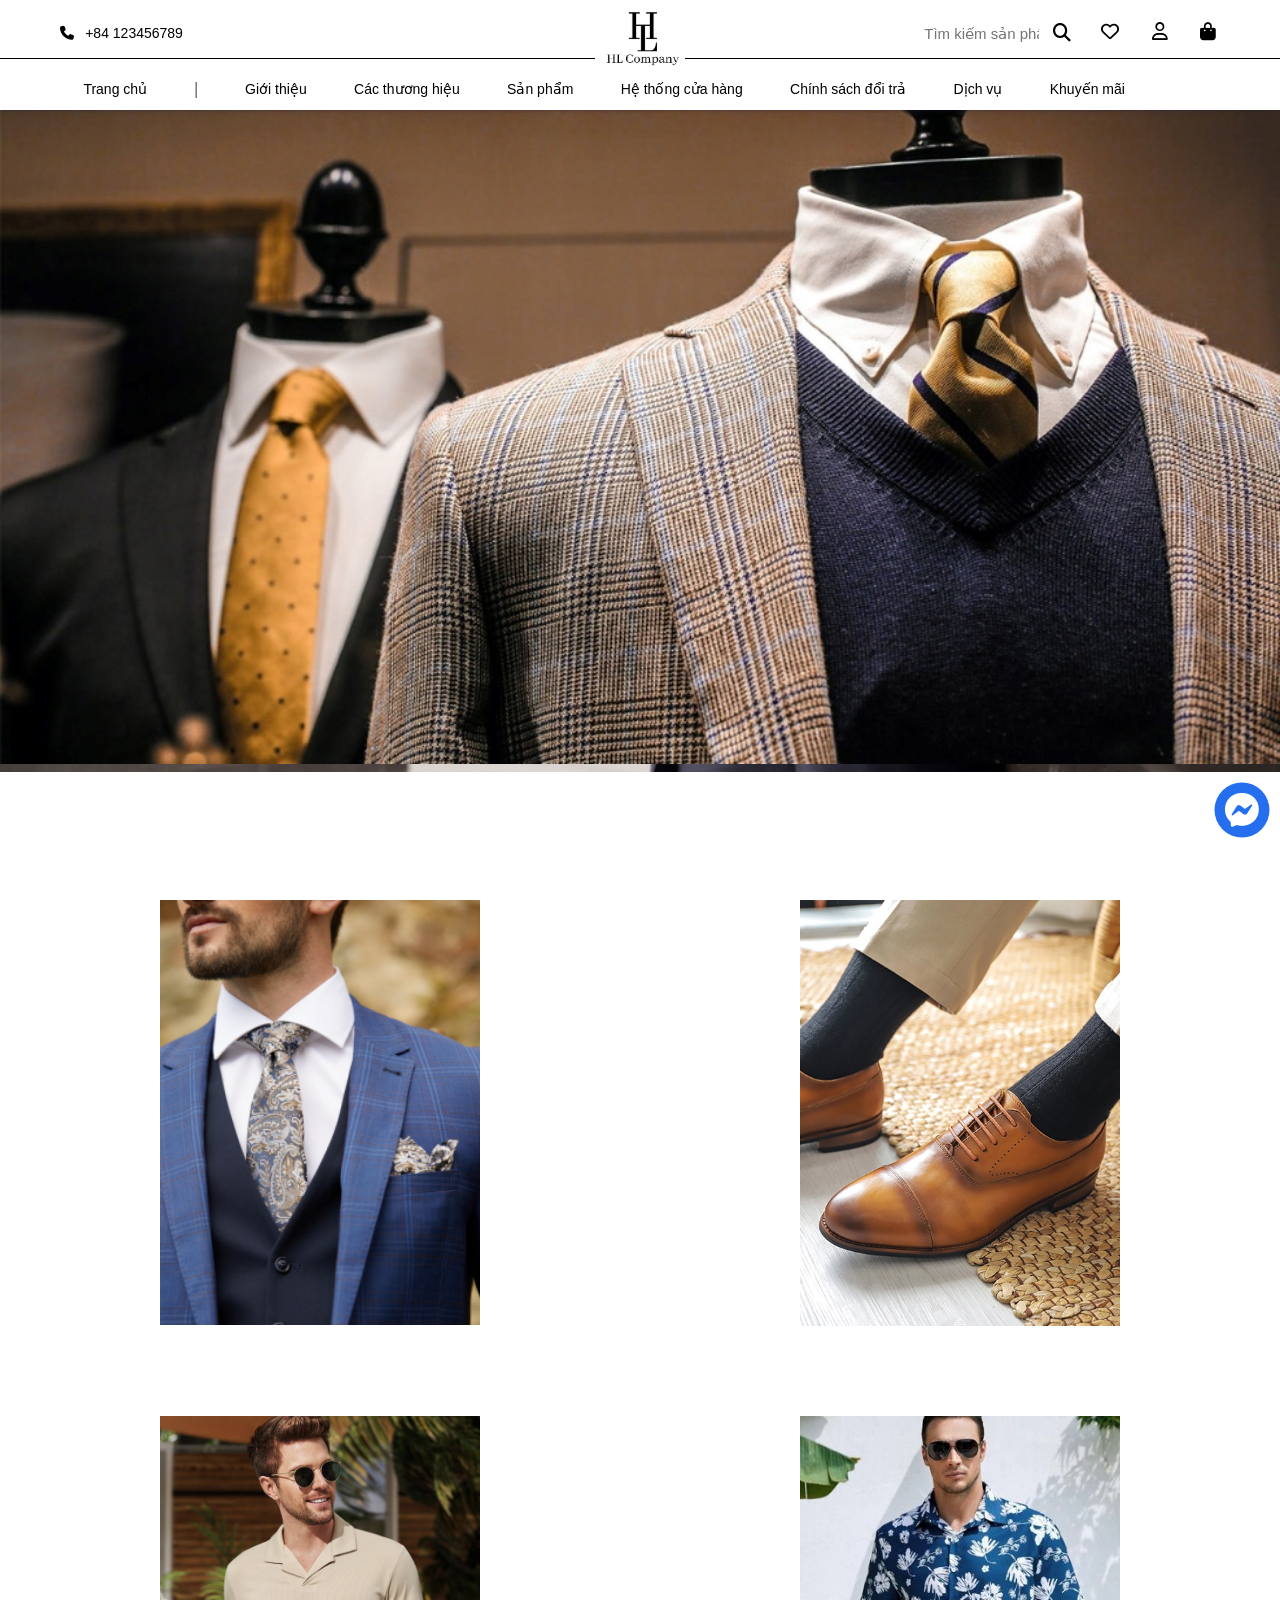
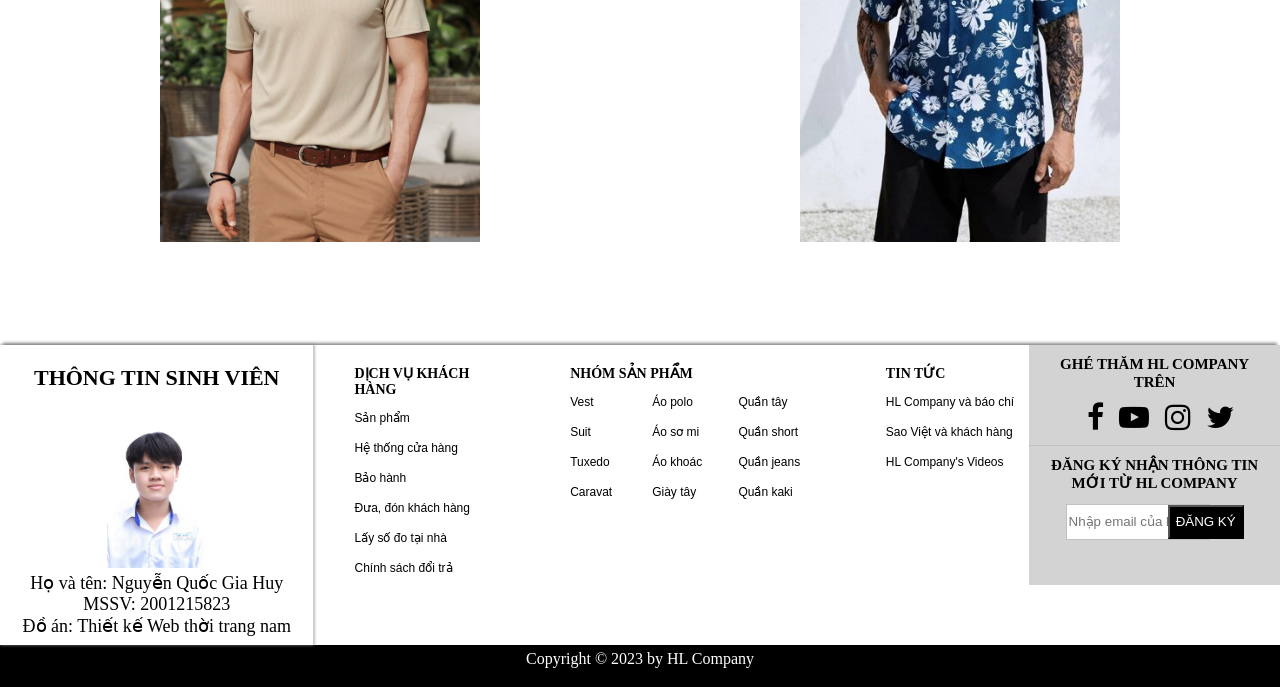
<file: index.html>
<!DOCTYPE html>
<html>
<head>
    <meta charset="UTF-8">
    <meta http-equiv="X-UA-Compatible" content="IE=edge">
    <meta name="viewport" content="width=device-width, initial-scale=1.0">
    <title>HL Company</title>
    <link rel="stylesheet" href="https://cdnjs.cloudflare.com/ajax/libs/font-awesome/6.4.0/css/all.min.css">
    <link rel="stylesheet" href="https://cdnjs.cloudflare.com/ajax/libs/font-awesome/4.7.0/css/font-awesome.min.css">
    <link rel="stylesheet" href="./HL_Company.css">
</head>
<body>
    <div class="home-page">
        <div class="task-bar">
            <div class="top-left">
                <a href="#"><i class='fas fa-phone'></i><span>&nbsp;&nbsp;&nbsp;+84   123456789</span></a>
            </div>
            <div class="center">
                <a href="index.html"><img src="Logo-3.png" alt="" id="logo"></a>
            </div>
            <div class="top-right">
                <div class="header-search">
                    <form action="#" class="form-input">
                        <input type="text" placeholder="Tìm kiếm sản phẩm" class="search-input" value="">
                        <button type="button" class="header-search-bar">
                            <i class="search-icon fa-solid fa-magnifying-glass"></i>
                        </button>
                    </form>
                </div>
                <div class="info">
                    <a href="#"><i class="fa-regular fa-heart"></i></a>
                    <a href="log-in.html"><i class="fa-regular fa-user"></i></a>
                    <a href="storage.html"><i class="fa-solid fa-bag-shopping"></i></a>
                </div>
            </div>
            <div class="nav">
                <div class="list">
                    <ul>
                        <li><a href="index.html">Trang chủ</a></li>
                        <li>|</li>
                        <li><a href="#">Giới thiệu</a></li>
                        <li id="dropdown"><a href="#">Các thương hiệu</a>
                            <div class="menu">
                                <ul>
                                    <li><a href="#">Brioni</a></li>
                                    <li><a href="#">Canali</a></li>
                                    <li><a href="#">Zegna</a></li> <br>
                                    <li><a href="#">Ravazzolo</a></li> <br>
                                    <li><a href="#">Hugo Boss</a></li> <br>
                                    <li><a href="#">Belluni</a></li>
                                    <li><a href="production-list.html">Adam</a></li>
                                </ul>
                            </div>
                        </li>
                        <li id="dropdown"><a href="production-list.html">Sản phẩm</a>
                            <div class="menu" id="menu-1">
                                <ul>
                                    <li><a href="production-list.html">Vest</a></li>
                                    <li><a href="production-list.html">Suit</a></li>
                                    <li><a href="production-list.html">Tuxedo</a></li>
                                    <li id="dropdown"><a href="#">Áo</a>
                                        <div class="menu" id="submenu">
                                            <ul>
                                                <li><a href="#">Áo thun trơn</a></li>
                                                <li><a href="#">Áo polo</a></li>
                                                <li><a href="#">Sơ mi tay ngắn</a></li>
                                                <li><a href="#">Sơ mi tay dài</a></li>
                                                <li><a href="#">Áo khoác</a></li>
                                            </ul>
                                        </div>
                                    </li>
                                    <li id="dropdown"><a href="#">Quần</a>
                                        <div class="menu" id="submenu">
                                            <ul>
                                                <li><a href="#">Quần tây</a></li>
                                                <li><a href="#">Quần short</a></li>
                                                <li><a href="#">Quần jeans</a></li>
                                                <li><a href="#">Quần kaki</a></li>
                                            </ul>
                                        </div>
                                    </li>
                                    <li><a href="#">Giày tây</a></li>
                                    <li id="dropdown"><a href="#">Phụ kiện</a>
                                        <div class="menu" id="submenu">
                                            <ul>
                                                <li><a href="#">Vớ/Tất</a></li>
                                                <li><a href="#">Caravat</a></li>
                                                <li><a href="#">Quần lót</a></li>
                                            </ul>
                                        </div>
                                    </li>
                                </ul>
                            </div>
                        </li>
                        <li id="dropdown"><a href="#">Hệ thống cửa hàng</a>
                            <div class="menu" id="menu-2">
                                <ul>
                                    <li><a href="#">TP.Hồ Chí Minh</a></li> 
                                    <li><a href="#">Hà Nội</a></li>
                                    <li><a href="#">Đà Nẵng</a></li>
                                </ul>
                            </div>
                        </li>
                        <li><a href="#">Chính sách đổi trả</a></li>
                        <li id="dropdown"><a href="#">Dịch vụ</a>
                            <div class="menu" id="menu-3">
                                <ul>
                                    <li><a href="#">Bảo hành</a></li> 
                                    <li><a href="#">Đón khách hàng</a></li>
                                    <li><a href="#">Lấy số đo tại nhà</a></li>
                                </ul>
                            </div>
                        </li>
                        <li><a href="#">Khuyến mãi</a></li>
                    </ul>
                </div>
            </div>
        </div>
        <div class="background">
            <div class="bars">
                <li>
                    <a href="#" id="mobie-dropdown"><i class="fa-solid fa-bars" style="color: #000000;"></i></a>
                    <div class="mobie-list" id="mobie-list">
                        <div class="title-mobie-list">
                            <div class="logo-mobie-list"><a href="index.html"><img src="Logo-3.png" alt="" style="width: 24%; margin-top: 1%;"></a></div>
                            <div class="exit"><a href="#"><i class="fa-solid fa-xmark" style="color: #000000; font-size: 22px;" id="exit-icon"></i></a></div>
                        </div>
                        <div class="mobie-search">
                            <form action="#" class="mobie-form-input">
                                <input type="text" placeholder="Tìm kiếm sản phẩm" class="mobie-search-input" value="">
                                <button type="button" class="mobie-search-bar">
                                    <i class="mobie-search-icon fa-solid fa-magnifying-glass"></i>
                                </button>
                            </form>
                        </div>
                        <div class="option-mobie-list">
                            <ul>
                                <li><a href="index.html">Trang chủ</a></li>
                                <li><a href="#">Giới thiệu</a></li>
                                <li ><a href="production-list.html">Sản phẩm</a></li>
                                <li ><a href="#">Hệ thống cửa hàng</a></li>
                                <li><a href="#">Chính sách đổi trả</a></li>
                                <li><a href="#">Dịch vụ</a></li>
                                <li><a href="#">Khuyến mãi</a></li>
                            </ul>
                        </div>
                    </div>
                </li>
            </div>            
            <div class="wallpaper-suit">
                <img src="background-greysuit.jpg" alt="" class="wallpaper" id="img-1">
                <img src="backgound-superman.jpg" alt="" class="wallpaper" id="img-2">
                <img src="background.jpg" alt="" class="wallpaper" id="img-3">
            </div>
        </div>
        <div class="messenger">
            <a href="#"><i class="fa-brands fa-facebook-messenger" style="color: #ffffff; font-size: 35px;"></i></a>
        </div>
        <div class="main-board">
            <div class="top-option">
                <div class="option" id="op1">
                    <div class="collection-item">
                        <a href="production-list.html" class="collection-title" >
                            <div class="option-name">
                                <span class="title" id="title-1">VEST</span>
                                <span class="more" id="more-1">XEM THÊM</span>
                            </div>
                        </a>
                        <div class="collection-image">
                            <img src="suit (2).png" alt="" style="width: 100%; height: 100%;">
                        </div>
                    </div>
                </div>
                <div class="option" id="op2">
                    <a href="#" class="collection-title">
                        <div class="option-name">
                            <span class="title" id="title-2">GIÀY TÂY</span>
                            <span class="more" id="more-2">XEM THÊM</span>
                        </div>
                    </a>
                    <div class="collection-image">
                        <img src="shose.png" alt="" style="width: 100%; height: 100%;">
                    </div>
                </div>
            </div>
            <div class="bottom-option">
                <div class="option" id="op3">
                    <a href="#" class="collection-title">
                        <div class="option-name">
                            <span class="title" id="title-3">ÁO POLO</span>
                            <span class="more" id="more-3">XEM THÊM</span>
                        </div>
                    </a>
                    <div class="collection-image">
                        <img src="polo.jpg" alt="" style="width: 100%; height: 100%;">
                    </div>
                </div>
                <div class="option" id="op4">
                    <a href="#" class="collection-title">
                        <div class="option-name">
                            <span class="title" id="title-4">SƠ MI</span>
                            <span class="more" id="more-4">XEM THÊM</span>
                        </div>
                    </a>
                    <div class="collection-image">
                        <img src="shirt.jpg" alt="" style="width: 100%; height: 100%;">
                    </div>
                </div>
            </div>
        </div>
        <div class="footer">
            <div class="details">
                <div class="about-company">
                    <div class="title-information"><span><b>THÔNG TIN SINH VIÊN</b></span></div>
                    <div class="student-picture"><img src="NguyenQuocGiaHuy_2001215823.jpg" alt="" id="student-pic"></div>
                    <div class="info-student">
                        <span>Họ và tên: Nguyễn Quốc Gia Huy</span> <br>
                        <span>MSSV: 2001215823</span> <br>
                        <span>Đồ án: Thiết kế Web thời trang nam</span>
                    </div>
                </div>
                <div class="about-service">
                    <div class="service">
                        <div class="footer-title"><span><b>DỊCH VỤ KHÁCH HÀNG</b></span></div>
                        <div class="footer-list" id="service-list">
                            <ul>
                                <li><a href="production-list.html">Sản phẩm</a></li>
                                <li><a href="#">Hệ thống cửa hàng</a></li>
                                <li><a href="#">Bảo hành</a></li>
                                <li><a href="#">Đưa, đón khách hàng</a></li>
                                <li><a href="#">Lấy số đo tại nhà</a></li>
                                <li><a href="#">Chính sách đổi trả</a></li>
                            </ul>
                        </div>
                    </div>
                    <div class="product">
                        <div class="footer-title" id="footer-title-1"><span><b>NHÓM SẢN PHẨM</b></span></div>
                        <div class="details-footer-list">
                            <div class="footer-list" id="footer-list-1">
                                <ul>
                                    <li><a href="production-list.html">Vest</a></li>
                                    <li><a href="production-list.html">Suit</a></li>
                                    <li><a href="production-list.html">Tuxedo</a></li>
                                    <li><a href="#">Caravat</a></li>
                                </ul>
                            </div>
    
                            <div class="footer-list" id="footer-list-2">
                                <ul> 
                                    <li><a href="#">Áo polo</a></li>
                                    <li><a href="#">Áo sơ mi</a></li>
                                    <li><a href="#">Áo khoác</a></li>
                                    <li><a href="#">Giày tây</a></li>
                                </ul>
                            </div>
    
                            <div class="footer-list" id="footer-list-3">
                                <ul>
                                    <li><a href="#">Quần tây</a></li>
                                    <li><a href="#">Quần short</a></li>
                                    <li><a href="#">Quần jeans</a></li>
                                    <li><a href="#">Quần kaki</a></li>
                                </ul>
                           </div>
                        </div>
                    </div>
                    <div class="news">
                        <div class="footer-title" id="footer-title-2"><span><b>TIN TỨC</b></span></div>
                        <div class="footer-list">
                            <ul>
                                <li><a href="#">HL Company và báo chí</a></li>
                                <li><a href="#">Sao Việt và khách hàng</a></li>
                                <li><a href="#">HL Company's Videos</a></li>
                            </ul>
                        </div>
                    </div>
                </div>
                <div class="about-contact">
                    <div class="contact">
                        <span style="font-size: 15px;"><b>GHÉ THĂM HL COMPANY TRÊN</b></span> <br>
                        <a href="https://www.facebook.com/"><i class="fa fa-facebook" style="margin-top: 5%;"></i></a>
                        <a href="https://www.youtube.com/"><i class="fa fa-youtube-play"></i></a>
                        <a href="https://www.instagram.com/"><i class="fa fa-instagram"></i></a>
                        <a href="https://www.twitter.com/"><i class="fa fa-twitter"></i></a>
                    </div>
                    <div class="sub-login">
                        <span><b>ĐĂNG KÝ NHẬN THÔNG TIN MỚI TỪ HL COMPANY</b></span>
                        <form action="" method="post" class="login">
                            <input type="email" placeholder="Nhập email của bạn tại đây" class="login-bar">
                            <button type="submit" class="submit-button">ĐĂNG KÝ</button>
                        </form>
                    </div>
                </div>
            </div>
            <div class="foot">
                <span>Copyright &copy; 2023 by HL Company</span>
            </div>
        </div>
    </div>
    <script src="./HL_Company.js"></script>
    </body>
</html>
</file>
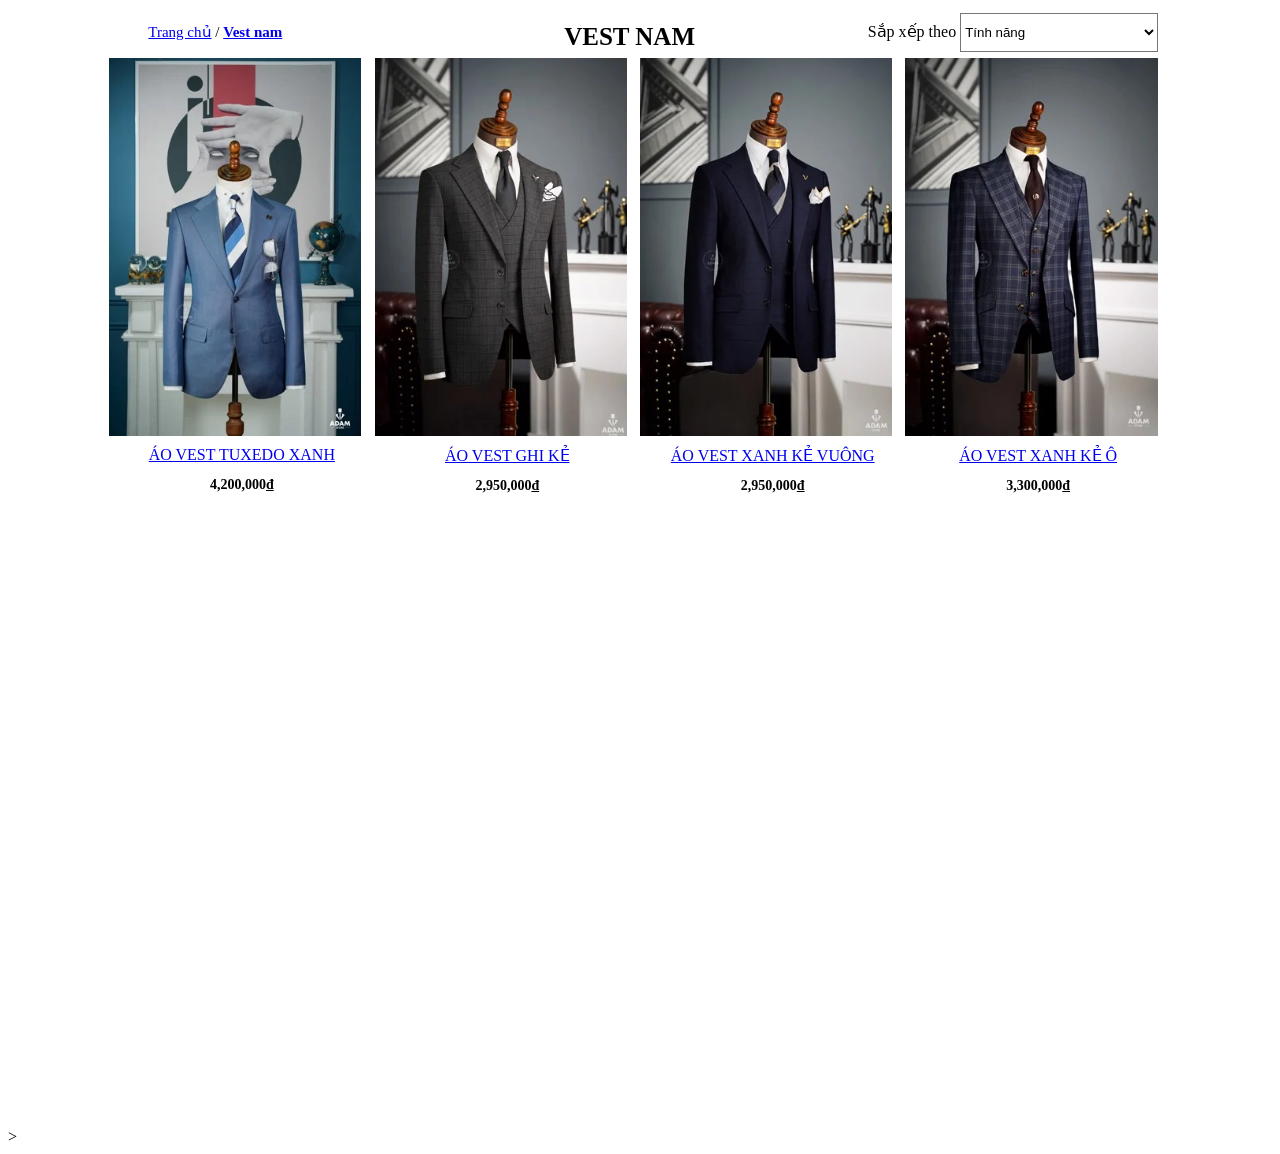
<file: demo.html>
<!DOCTYPE html>
<html lang="en">
<head>
    <meta charset="UTF-8">
    <meta http-equiv="X-UA-Compatible" content="IE=edge">
    <meta name="viewport" content="width=device-width, initial-scale=1.0">
    <title>Document</title>
</head>
<style>
    .production-board {
    margin: auto;
    width: 84%;
    height: 1120px;
}
.production-list {
    width: 100%;
    background-color: white;
    height: 100%;
    text-align: center;
}
.feature-bar {
    width: 100%;
    height: 50px;
    display: flex;
    justify-content: space-between;
}
.filter {
    font-size: 15px;
    padding: 0;
    padding-top: 15px;
    width: 20%;
}
.title-production {
    font-size: 25px;
    padding: 0;
    padding-top: 15px;
    padding-left: 70px;
    width: 20%;
}
.arrange {
    padding: 5px 0px;
    margin-right: 1.2%;
}
select {
    padding: 10px 0px;
    outline: none;
    background-repeat: no-repeat;
    background-color: transparent;
    padding-right: 28px;
    text-indent: 0.01px;
    cursor: pointer;
}
.production {
    width: 100%;
    height: 1000px;
    display: flex;
    /* background-color: red; */
    /* justify-content: space-around; */
}
.top-product-option-1 {
    display: flex;
}
.top-product-option-2 {
    display: flex;
}
.top-product-option, .bottom-product-option {
    display: flex;
    /* background-color: red; */
}
.top-product-option-1 {
    /* padding: 10px; */
    /* background-color: red; */
}
.img-product {
    width: 100%;
    height: auto;
    overflow: hidden;
    position: relative;
}
.img-product a::before, .img-product a::after {
    content: "";
    width: 0;
    height: 0;
    position: absolute; 
    opacity: 0;
    z-index: 1;
    transition: all 0.5s;
}
.img-product a::before {
    bottom: 2%;
    left: 2%;
    border-bottom: 1px solid rgba(255, 255, 255, 0.8);
    border-left: 1px solid rgba(255, 255, 255, 0.8);
}
.img-product a::after {
    top: 2%;
    right: 5%;
    border-top: 1px solid rgba(255, 255, 255, 0.8);
    border-right: 1px solid rgba(255, 255, 255, 0.8);
}

.img-product a:hover::before, .img-product a:hover::after {
    opacity: 1;
    width: 92.5%;
    height: 95.7%;
}

.img-product img {
    width: 95%;
    height: auto;
    /* transform: scale(1); */
    display: block; 
    transition: all 0.3s;
}
.img-product a:hover img {
    transform: scale(1.05);
} 
.name-product {
    padding: 10px;
    margin: auto;
}
.name-product a {
    font-size: 16px;
}
.price-product {
    margin-top: 5%;
    font-size: 14px
}
</style>
<body>
    <div class="production-board">
        <div class="production-list">
            <div class="feature-bar">
                <div class="filter">
                    <span><i class="fa-solid fa-house" style="color: #000000;"></i> <a href="index.html">Trang chủ</a> / <a href="#"><b>Vest nam</b></a></span>
                </div>
                <div class="title-production">
                    <span><b>VEST NAM</b></span>
                </div>
                <div class="arrange">
                    <label for="SortBy">Sắp xếp theo</label>
                    <select name="" id="SortBy" onchange="sortByPrice(this.value)">
                        <option value="" selected>Tính năng</option>
                        <option value="asc">Sắp xếp từ thấp đến cao</option>
                        <option value="desc">Sắp xếp từ cao đến thấp</option>
                        <option value="az">Sắp xếp theo tên A-Z</option>
                        <option value="za">Sắp xếp theo tên Z-A</option>
                    </select>                    
                  </div>
            </div>
            <div class="production">
                <div class="top-product-option">
                    <div class="top-product-option-1">
                        <div class="product-option" id="product-option-1">
                            <div class="img-product">
                                <a href="details-of-production.html"><img src="product-1.jpg" alt="" id="product-img"></a>
                            </div>
                            <div class="name-product">
                                <a href="details-of-production.html"><span>ÁO VEST TUXEDO XANH</span></a>
                                <div class="price-product" data-price="4.2">
                                    <b>4,200,000<u>đ</u></b>
                                </div>
                            </div>
                        </div>
                        <div class="product-option" id="product-option-2">
                            <div class="img-product">
                                <a href="#"><img src="product-2.jpg" alt="" id="product-img"></a>
                            </div>
                            <div class="name-product">
                                <a href="#"><span>ÁO VEST GHI KẺ</span></a>
                                <div class="price-product" data-price = "2.95">
                                    <b>2,950,000<u>đ</u></b>
                                </div>
                            </div>
                        </div>
                    </div>
                    <div class="top-product-option-2">
                        <div class="product-option" id="product-option-3">
                            <div class="img-product">
                                <a href="#"><img src="product-3.jpg" alt="" id="product-img"></a>
                            </div>
                            <div class="name-product">
                                <a href="#"><span>ÁO VEST XANH KẺ VUÔNG</span></a>
                                <div class="price-product" data-price = "2.95">
                                    <b>2,950,000<u>đ</u></b>
                                </div>
                            </div>
                        </div>
                        <div class="product-option" id="product-option-4">
                            <div class="img-product">
                                <a href="#"><img src="product-4.jpg" alt="" id="product-img"></a>
                            </div>
                            <div class="name-product">
                                <a href="#"><span>ÁO VEST XANH KẺ Ô</span></a>
                                <div class="price-product" data-price = "3.3">
                                    <b>3,300,000<u>đ</u></b>
                                </div>
                            </div>
                        </div>
                    </div>
                </div>
                <!-- <div class="bottom-product-option">
                    <div class="bottom-product-option-1">
                        <div class="product-option" id="product-option-5">
                            <div class="img-product">
                                <a href="#"><img src="product-5.jpg" alt="" id="product-img"></a>
                            </div>
                            <div class="name-product">
                                <a href="#"><span>ÁO VEST XANH GHI KẺ</span></a>
                                <div class="price-product" data-price = "3.1">
                                    <b>3,100,000<u>đ</u></b>
                                </div>
                            </div>
                        </div>
                        <div class="product-option" id="product-option-6">
                            <div class="img-product">
                                <a href="#"><img src="product-6.jpg" alt="" id="product-img"></a>
                            </div>
                            <div class="name-product">
                                <a href="#"><span>ÁO VEST 2 KHUY ĐEN TRƠN</span></a>
                                <div class="price-product" data-price = "2.95">
                                    <b>2,950,000<u>đ</u></b>
                                </div>
                            </div>
                        </div>
                    </div>
                    <div class="bottom-product-option-2">
                        <div class="product-option" id="product-option-7">
                            <div class="img-product">
                                <a href="#"><img src="product-7.jpg" alt="" id="product-img"></a>
                            </div>
                            <div class="name-product">
                                <a href="#"><span>ÁO VEST BEIGE SỮA</span></a>
                                <div class="price-product" data-price = "2.75">
                                    <b>2,750,000<u>đ</u></b>
                                </div>
                            </div>
                        </div>
                        <div class="product-option" id="product-option-8">
                            <div class="img-product">
                                <a href="#"><img src="product-8.jpg" alt="" id="product-img"></a>
                            </div>
                            <div class="name-product">
                                <a href="#"><span>ÁO VEST XANH KẺ</span></a>
                                <div class="price-product" data-price = "3.1">
                                    <b>3,100,000<u>đ</u></b>
                                </div>
                            </div>
                        </div>
                    </div>
                </div> -->
            </div>
        </div>
    </div>>
    <script>
        function sortByPrice(option) {
            var products = document.querySelectorAll('.product-option');
            var sortedProducts = Array.from(products);
    
            switch (option) {
                case 'asc':
                    sortedProducts.sort(function(a, b) {
                        var priceA = parseFloat(a.querySelector('.price-product').getAttribute('data-price'));
                        var priceB = parseFloat(b.querySelector('.price-product').getAttribute('data-price'));
                        return priceA - priceB;
                    });
                    break;
                case 'desc':
                    sortedProducts.sort(function(a, b) {
                        var priceA = parseFloat(a.querySelector('.price-product').getAttribute('data-price'));
                        var priceB = parseFloat(b.querySelector('.price-product').getAttribute('data-price'));
                        return priceB - priceA;
                    });
                    break;
                case 'az':
                    sortedProducts.sort(function(a, b) {
                        var nameA = a.querySelector('.name-product a span').textContent.toLowerCase();
                        var nameB = b.querySelector('.name-product a span').textContent.toLowerCase();
                        return nameA.localeCompare(nameB);
                    });
                    break;
                case 'za':
                    sortedProducts.sort(function(a, b) {
                        var nameA = a.querySelector('.name-product a span').textContent.toLowerCase();
                        var nameB = b.querySelector('.name-product a span').textContent.toLowerCase();
                        return nameB.localeCompare(nameA);
                    });
                    break;
                default:
                    return;
            }
    
            var production = document.querySelector('.production');
            production.innerHTML = '';
    
            sortedProducts.forEach(function(product) {
                production.appendChild(product);
            });
        }
    </script>
    
</body>
</html>
</file>
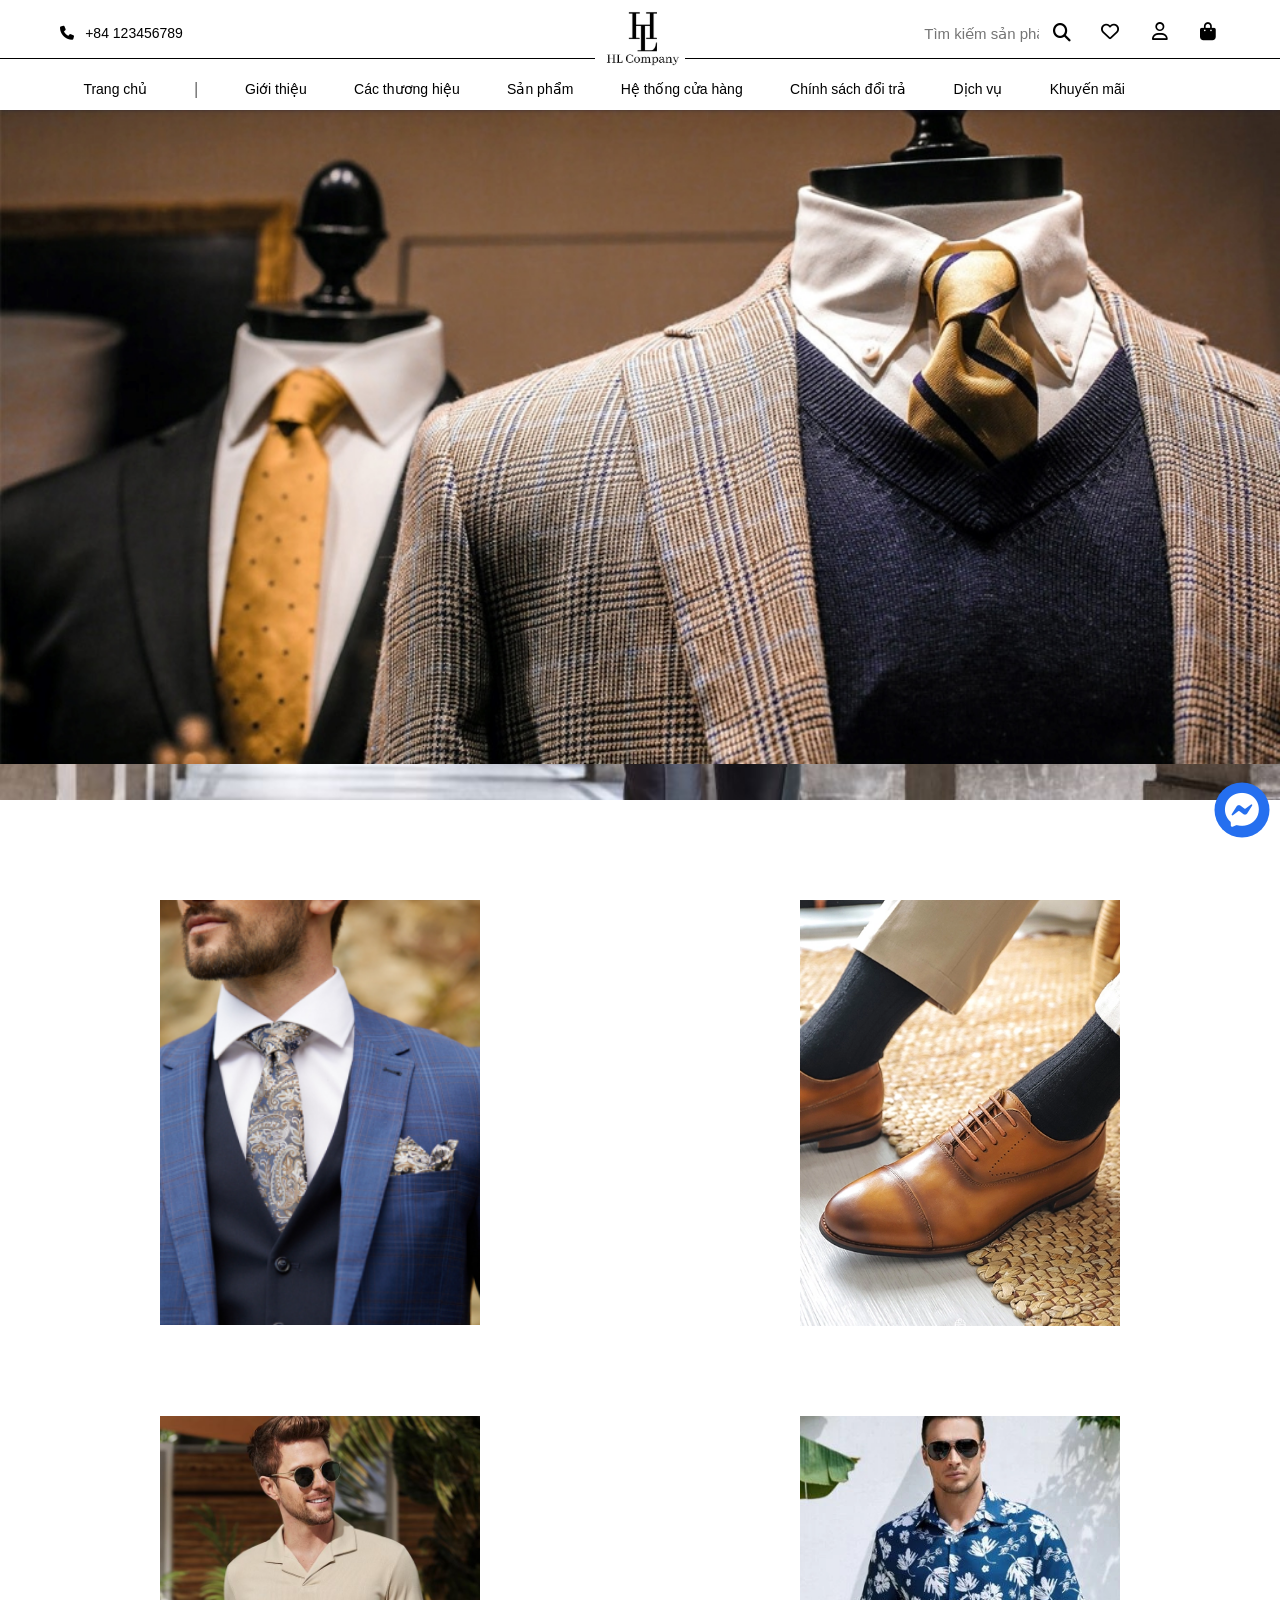
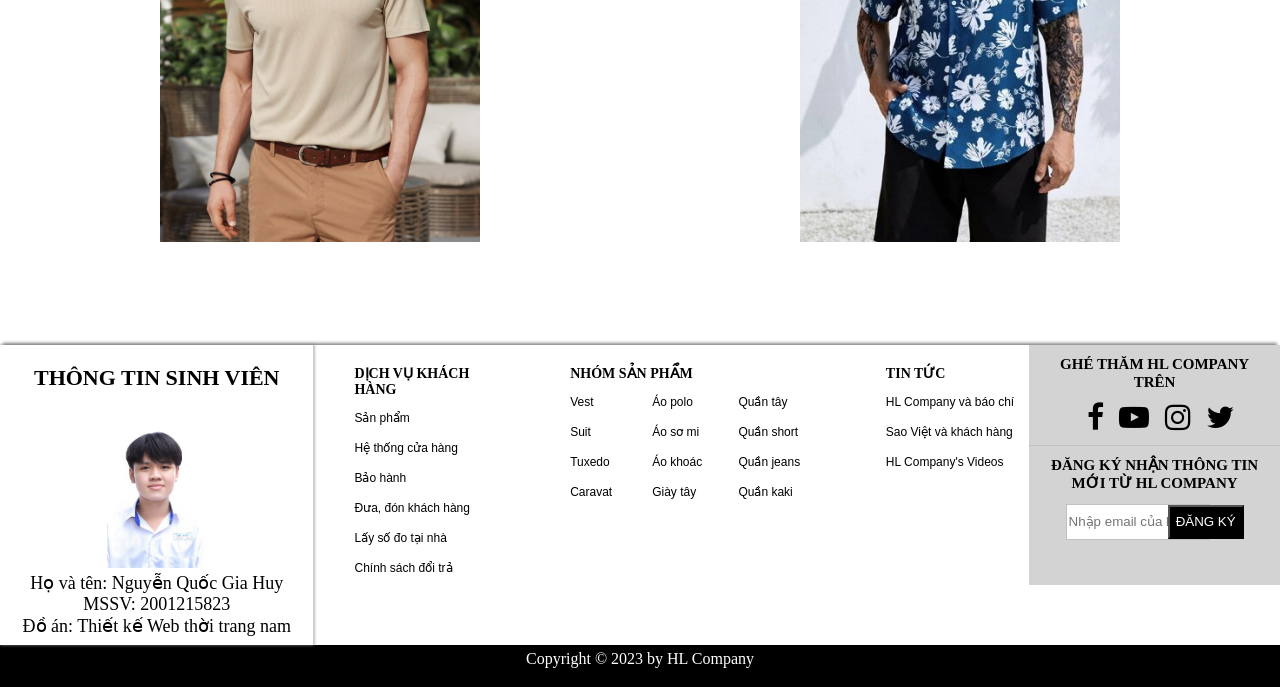
<file: demo1.html>
<!DOCTYPE html>
<html>

<head>
    <meta charset="UTF-8">
    <meta http-equiv="X-UA-Compatible" content="IE=edge">
    <meta name="viewport" content="width=device-width, initial-scale=1.0">
    <title>Giỏ Hàng</title>
    <link rel="stylesheet" href="https://cdnjs.cloudflare.com/ajax/libs/font-awesome/6.4.0/css/all.min.css">
    <link rel="stylesheet" href="https://cdnjs.cloudflare.com/ajax/libs/font-awesome/4.7.0/css/font-awesome.min.css">
</head>
<style>
    body {
    font-size: 16px;
    box-sizing: border-box;
}
a {
    text-decoration: none;
    color: black;
    font-family: "Louis Vuitton Web","Helvetica Neue","Helvetica",Arial,sans-serif;
}
.home-page {
    max-width: 100%;
    position: absolute;
    top: 0%;
    left: 0%;
    right: 0%;
    bottom: 0%;
    height: auto;
    background-color: white;
}
.task-bar {
    max-width: 100%;
    height: 110px;
    position: sticky;
    z-index: 99;
    top: 0%;
    display: grid;
    grid-template-columns: 46.5% 7% auto;
    grid-template-rows: 54% auto;
    background-color: white;
    box-shadow: rgba(50, 50, 93, 0.25) 0px 2px 5px -1px, rgba(0, 0, 0, 0.3) 0px 1px 3px -1px;
}
.top-left {
    max-width: 100%;
    position: relative;
    grid-column: 1/2;
    grid-row: 1/2;
    padding: 25px 0px;
    font-size: 14px;
    border-bottom: 1px solid black;
}
.top-left a {
    margin-left: 10%;
}
.top-right {
    width: 95%;
    grid-column: 3/4;
    grid-row: 1/2;
    padding: 22px 15px;
    font-size: 18px;
    border-bottom: 1px solid black;
    display: grid;
    grid-template-columns: 71% auto;
}
.info {
    grid-column: 2/3;
    word-spacing: 28px;
}
.info ul {
    display: flex;
    list-style-type: none;
}
.header-search {
    grid-column: 1/2;
    max-width: 100%;
    text-align: right;
}
.header-info {
    grid-column: 2/3;
}
.form-input {
    margin-top: 0.2%;
    margin-right: 5%;
}
.search-input {
    width: 30%;
    height: inherit;
    padding: 0;
    margin: 0;
    border: none;
    outline: none;
    font-size: 15px;
}
.header-search-bar {
    padding: 0 10px;
    height: 100%;
    border: none;
    border-radius: 0;
    border-left: 1px solid var(--border-color);
    background-color: transparent;
}
.search-icon {
    font-size: 18px;
    color: var(--text-color);
}
.center {
    max-width: 100%;
    grid-column: 2/3;
    grid-row: 1/2;
    border-bottom: 1px solid black;
}
#logo {
    width: auto;
    height: 133%;
    z-index: 99;
}
.nav {
    grid-column: 1/4;
    grid-row: 2/3;
}
.list {
    max-width: 100%;
    position: relative;
}
.list a {
    font-size: 14px;
}
.list ul {
    margin-top: 0.8%;
}
.list ul li {
    position: relative;
    list-style-type: none;
    display: inline-block;
    color: black;
    padding: 10px 0px;
    margin-left: 3.5%;
}
.list ul li a:hover {
    color: #A0522D;
}
.menu {
    display: none;
    position: absolute;
    background-color: white;
    top: 107%;
    margin-left: -55%;
    box-shadow: rgba(0, 0, 0, 0.15) 1.95px 1.95px 2.6px;
}
.menu ul li {
    width: 130px;
    background-color: white;
    padding: 15px;
    line-height: 5px;
    box-shadow: rgba(0, 0, 0, 0.15) 1.95px 1.95px 2.6px;
}
.menu a {
    position: relative;
}
.menu ul {
    position: absolute;
    margin-left: 0%;
}
#menu-1 {
    margin-left: -90%;
}
#menu-1 ul li {
    width: 150%;
}
#menu-2 {
    margin-left: -50%;
}
#menu-2 ul li {
    width: 200%;
}
#menu-3 {
    margin-left: -128%;
}
#menu-3 ul li {
    width: 200%;
}
.list li:hover .menu {
    display: block;
}
#submenu {
    width: 120%;
    display: none;
    position: absolute;
    background-color: #1874CD;
    top: 0%;
    margin-left: 60%;
    box-shadow: rgba(0, 0, 0, 0.15) 1.95px 1.95px 2.6px;
}
#submenu ul li {
    width: 120%;
}
.menu li:hover #submenu {
    display: block;
}
.wallpaper-suit {
    position: relative;
    height: auto;
    width: 100%;
}
.wallpaper {
    position: absolute;
    top: 10%;
    width: 100%;
    height: auto;
}
#img-1 {
    animation: hinh-1 9s infinite linear;
    transition: all .2s ease;
}
#img-2 {
    animation: hinh-2 9s infinite linear;
    transition: all .2s ease;
}
#img-3 {
    animation: hinh-3 9s infinite linear;
    transition: all .5s ease;
}
.background {
    max-width: 100%;
    height: 700px;
}
.bars {
    display: none;
}
.main-board {
    max-width: 100%;
    margin-bottom: 8%;
}
.top-option {
    display: flex;
    justify-content: space-around;
    margin-top: 7%;
}
.bottom-option {
    display: flex;
    justify-content: space-around;
    margin-top: 7%;
    
}

.option {
    position: relative;
    width: 25%;
}
.collection-item {
    width: 100%;
    height: 100%;
    position: relative;
    top: 0%;
    background-repeat: initial;
}
.collection-title {
    z-index: 1;
    position: absolute;
    height: 100%;
    width: 100%;
    top: 0;
    left: 0;
    font-size: 25px;
    color: white;
    opacity: 0;
    transition: opacity .5s;
    background: rgba(124, 128, 126, 0.637);
    display: flex;
    align-items: center;
    justify-content: center;
}
.collection-image {
    line-height: 0;
    overflow: hidden;
}
.collection-image img {
    filter: blur(0px);
    transition: filter 0.3s ease-in;
    transform: scale(1.1);
}
.option:hover .collection-title {
    opacity: 1;
}

.option:hover .collection-image img {
    filter: blur(2px);
}
.option-name {
    position: absolute;
    top: 60%;
    left: 36%;
    display: flex;
    flex-direction: column;
    align-items: center;
    
}
.more {
    border: 3px solid white;
    font-size: 14px; 
    padding: 7px; 
    margin-top: 15px;
}
.more:hover {
    background-color: white;
    color: black;
    transition: all .5s
}
.messenger {
    background-color: #256fef;
    position: fixed;
    border-radius: 100%;
    z-index: 80;
    transform: translate(-50%, -50%);
    padding: 10px;
    top: 90%;
    left: 97%;
}
.footer {
    max-width: 100%;
    height: 320px;
    margin-top: 0%;
    box-shadow: 0 -5px 3px -3px #888888;
}
.title-information {
    font-size: 22px;
    padding: 10px;
}
.details {
    max-width: 100%;
    height: 300px;
    display: flex;
    justify-content: space-between;
}
.about-company {
    text-align: center;
    width: 25%;
    border-right: 1px solid #cecece;
    box-shadow: 0px 0px 3px 0px #888888;
}
.title-information {
    text-align: center;
    padding: 20px;
}
.info-student {
    font-size: 18px;
    text-align: center;
}
.student-picture {
    margin: auto;
    width: 100px;
}
#student-pic {
    width: 100%;
}
.about-service {
    display: flex;
    width: 57%;
    padding: 0;
}
.service {
    padding-left: 40px;
}
.service ul {
    list-style-type: none;
    line-height: 30px;
    padding: 0;
}
.service a {
    color: black;
    font-size: 12px;
    position: relative;
    display: block;
}
.service ul li {
    width: auto;
    display: flex;
}
.service a::after {
    content: "";
    position: absolute;
    height: 1px;
    width: 100%;
    transform: scaleX(0);
    background-color: black;
    top: 80%;
    left: 0;
    transition: all 0.3s ease-in-out;
}
.service a:hover::after {
    transform: scaleX(1);
}
.product {
    width: auto;
    padding-left: 40px;
    padding-right: 10px;
}
.product ul {
    list-style-type: none;
    width: 110%;
}
.product ul li {
    display: inline-block;
}
.product ul li a {
    color: black;
    font-size: 12px;
}
.details-footer-list {
    display: flex;
}
#service-list ul {
    padding-left: 0;
}
.footer-title {
    font-size: 14px;
    padding-top: 20px;
}
#footer-title-1 {
    padding-left: 20px;
}
#footer-title-2 {
    padding-left: 20px;
}
.footer-list ul {
    display: flex;
    flex-direction: column;
    justify-content: start;
    padding: 5px 20px;
    margin: 0;
    padding-left: 20px;
}
.footer-list ul li {
    line-height: 30px;
    width: auto;
    display: flex;
}
.footer-list a {
    position: relative;
    display: block;
}
.footer-list a::after {
    content: "";
    position: absolute;
    height: 1px;
    width: 100%;
    transform: scaleX(0);
    background-color: black;
    top: 80%;
    left: 0;
    transition: all 0.3s ease-in-out;
}
.footer-list a:hover::after {
    transform: scaleX(1);
}
.news {
    padding-left: 40px;
}
.news ul {
    list-style-type: none;
    line-height: 30px;
    width: 100%;  
}
.news a {
    color: black;
    font-size: 12px;
    position: relative;
    display: block;
}
.news ul li {
    width: auto;
    display: flex;
}
.news a::after {
    content: "";
    position: absolute;
    height: 1px;
    width: 100%;
    transform: scaleX(0);
    background-color: black;
    top: 80%;
    left: 0;
    transition: all 0.3s ease-in-out;
}
.news a:hover::after {
    transform: scaleX(1);
}
.about-contact {
    width: 20%;
    background-color: lightgray;
    height: 80%;
}
.contact {
    justify-content: center;
    text-align: center;
    padding: 10px;
    border-bottom: 1px solid silver;
}
.contact a {
    color: black;
    font-size: 30px;
    margin-left: 5%;
}
.sub-login {
    justify-content: center;
    text-align: center;
    padding: 10px;
    font-size: 15px;
}
.login 
{
    margin-top: 5%;
}
.login-bar {
    width: 60%;
    height: 32px;
    border: 1px solid silver;
    outline: none;
}
.submit-button {
    height: 34px;
    background-color: black;
    color: white;
    margin-left: -20%;
}
.foot {
    background-color: black;
    color: white;
    height: 32px;
    justify-content: center;
    text-align: center;
    padding: 5px;
}
@keyframes hinh-1 {
    0%, 34%, 100% {
    opacity: 0;
    }
    1%, 33% {
    opacity: 1;
    }
}
@keyframes hinh-2 {
    0%, 33%, 67%, 100% {
    opacity: 0;
    }
    34%, 66% {
    opacity: 1;
    }
}
@keyframes hinh-3 {
    0%, 66%, 100% {
    opacity: 0;
    }
    67%, 99% {
    opacity: 1;
    }
}
@media screen and (min-width: 1500px) {
    .menu {
        top: 95%;
    }
    #submenu {
        margin-left: 59.5%;
    }
}

@media screen and (max-width: 480px) {
    .top-left {
        display: none;
    }
    .fa-heart {
        display: none;
    }
    .task-bar {
        height: 70px;
        grid-template-rows: 100%;
    }
    .header-search {
        display: none;
    }
    .center {
        grid-column: 1/2;
        border-bottom: none;
    }
    #logo {
        width: auto;
        height: 100%;
    }
    .top-right {
        grid-column: 2/4;
        padding-right: 0;
        border-bottom: none;
    }
    .info {
        word-spacing: 15px;
    }
    .list {
        display: none;
    }
    .background {
        height: 300px;
    }
    .bars {
        display: block;
        position: absolute;
        width: 100%;
        top: 15%;
        right: 5%;
        text-align: right;
        z-index: 100;
        font-size: 30px;
        list-style-type: none;
    }
    .fa-bars {
        position: relative;
        display: block;
    }
    .logo-mobie-list {
        padding-left: 20px;
    }
    .mobie-list {
        position: absolute;
        display: none;
        height: 550px;
        width: 70%;
        top: -300%;
        text-align: left;
        background-color: #fff;
        border-right: 1px solid #cecece;
        box-shadow: 0px 0px 3px 0px #888888;
        transform: scale(0);
        transition: transform 0.5s ease;
    }
    .active {
        display: block;
        transform: scale(1);
    }
    .title-mobie-list {
        display: flex;
        border-bottom: 1px solid #cecece;
    }
    .exit {
        margin: auto;
        padding-right: 20px;
    }
    .mobie-search {
        max-width: 100%;
        text-align: center;
        display: flex;
        padding: 10px;
        border-bottom: 1px solid #cecece;
    }
    .mobie-form-input {
        width: 100%;
        padding-bottom: 5px;
    }
    .mobie-search-input {
        width: 60%;
        display: table-cell;
        height: 24px;
        padding: 8px 10px;
        margin: 0;
        transform: translateX(8px);
        border: 1px solid #cecece;
        outline: none;
        font-size: 15px;
    }
    .mobie-search-bar {
        padding: 8px 10px;
        transform: translateY(1px);
        height: 100%;
        border: none;
        border-radius: 0;
        color: #fff;
        background-color: #000;
        border-left: 1px solid var(--border-color);
    }
    .mobie-search-icon {
        font-size: 18px;
        color: #fff;
        color: var(--text-color);
    }
    .option-mobie-list {
        font-size: 15px;
    }
    .option-mobie-list ul {
        list-style-type: none;
        line-height: 45px;
        margin-right: 5%;
        margin-top: 0;
    }
    .option-mobie-list ul li {
        border-bottom: 1px solid #cecece;
    }
    .top-option {
        flex-direction: column;
    }
    .bottom-option {
        flex-direction: column;
    }
    .option {
        width: 75%;
        padding: 10px;
        margin-left: 10%;
    }
    #op2 .collection-title {
        height: 96%;
        width: 95%;
        top: 2%;
        left: 2.5%;
    }
    #op3 .collection-title {
        height: 96%;
        width: 95%;
        top: 2%;
        left: 2.5%;
    }
    #op4 .collection-title {
        height: 96%;
        width: 95%;
        top: 2%;
        left: 2.5%;
    }
    .footer {
        height: 1150px;
    }
    .details {
        flex-direction: column;
        height: 1120px;
    }
    .about-company {
        width: auto;
    }
    .about-service {
        flex-direction: column;
    }
    .product {
        padding-left: 20px;
    }
    .news {
        padding-left: 20px;
    }
    .about-contact {
        width: auto;
        height: 20%;
    }
    .submit-button {
        margin-left: -10%;
    }
    .foot {
        width: auto;
    }
}
@media screen and (max-width: 1199px) and (min-width: 481px) {
    .home-page {
        height: auto;
    }
    .top-left {
        border-bottom: none;
    }
    .fa-heart {
        display: block;
    }
    .task-bar {
        height: 70px;
        grid-template-rows: 100%;
        grid-template-columns: 40% 30% auto;
    }
    .background {
        height: 300px;
    }
    .header-search {
        display: none;
    }
    .center {
        grid-column: 2/3;
        border-bottom: none;
        text-align: center;
    }
    #logo {
        width: auto;
        height: 100%;
    }
    .top-right {
        grid-column: 3/4;
        padding-right: 0;
        border-bottom: none;

        grid-template-columns: 100%;
    }
    .info {
        grid-column: 1/2;
        display: flex;
        margin: auto;
    }
    .info a {
        padding-left: 30px;
    }
    .list {
        display: none;
    }
    .background {
        height: 300px;
    }
    .bars {
        display: block;
        position: absolute;
        width: 100%;
        top: 20%;
        right: 5%;
        text-align: right;
        z-index: 100;
        font-size: 30px;
        list-style-type: none;
    }
    .fa-bars {
        position: relative;
        display: block;
    }
    .logo-mobie-list {
        padding-left: 20px;
    }
    .mobie-list {
        position: absolute;
        display: none;
        height: 550px;
        width: 400px;
        top: -400%;
        text-align: left;
        padding-left: 10px;
        background-color: #fff;
        border-right: 1px solid #cecece;
        box-shadow: 0px 0px 3px 0px #888888;
        transform: scale(0);
        transition: transform 0.5s ease;
    }
    .active {
        display: block;
        transform: scale(1);
    }
    .title-mobie-list {
        display: flex;
        border-bottom: 1px solid #cecece;
    }
    .exit {
        margin: auto;
        padding-right: 20px;
    }
    .mobie-search {
        max-width: 100%;
        text-align: center;
        display: flex;
        padding: 10px;
        border-bottom: 1px solid #cecece;
    }
    .mobie-form-input {
        width: 100%;
        padding-bottom: 5px;
    }
    .mobie-search-input {
        width: 60%;
        display: table-cell;
        height: 24px;
        padding: 8px 10px;
        margin: 0;
        transform: translateX(8px);
        border: 1px solid #cecece;
        outline: none;
        font-size: 15px;
    }
    .mobie-search-bar {
        padding: 8px 10px;
        transform: translateY(1px);
        height: 100%;
        border: none;
        border-radius: 0;
        color: #fff;
        background-color: #000;
        border-left: 1px solid var(--border-color);
    }
    .mobie-search-icon {
        font-size: 18px;
        color: #fff;
        color: var(--text-color);
    }
    .option-mobie-list {
        font-size: 15px;
    }
    .option-mobie-list ul {
        list-style-type: none;
        line-height: 45px;
        margin-right: 5%;
        margin-top: 0;
    }
    .option-mobie-list ul li {
        border-bottom: 1px solid #cecece;
    }
    .option-name {
        left: 35%;
    }
    .title {
        font-size: 15px;
    }
    .more {
        font-size: 10px;
    }
    .footer {
        height: 800px;
    }
    .details {
        flex-direction: column;
        height: 758px;
    }
    .about-company {
        width: auto;
    }
    .about-service {
        width: auto;
    }
    .service {
        width: 25%;
        padding-left: 0;
    }
    .product {
        padding-left: 0px;
    }
    .news {
        padding-left: 20px;
    }
    .about-contact {
        width: auto;
        height: auto;
    }
    .login {
        margin-top: 2%;
    }
    .submit-button {
        margin-left: -10%;
    }
    .foot {
        margin-top: 0;
    }
}
</style>
<body>
    <div class="home-page">
        <div class="task-bar">
            <div class="top-left">
                <a href="#"><i class='fas fa-phone'></i><span>&nbsp;&nbsp;&nbsp;+84   123456789</span></a>
            </div>
            <div class="center">
                <a href="index.html"><img src="Logo-3.png" alt="" id="logo"></a>
            </div>
            <div class="top-right">
                <div class="header-search">
                    <form action="#" class="form-input">
                        <input type="text" placeholder="Tìm kiếm sản phẩm" class="search-input" value="">
                        <button type="button" class="header-search-bar">
                            <i class="search-icon fa-solid fa-magnifying-glass"></i>
                        </button>
                    </form>
                </div>
                <div class="info">
                    <a href="#"><i class="fa-regular fa-heart"></i></a>
                    <a href="log-in.html"><i class="fa-regular fa-user"></i></a>
                    <a href="storage.html"><i class="fa-solid fa-bag-shopping"></i></a>
                </div>
            </div>
            <div class="nav">
                <div class="list">
                    <ul>
                        <li><a href="index.html">Trang chủ</a></li>
                        <li>|</li>
                        <li><a href="#">Giới thiệu</a></li>
                        <li id="dropdown"><a href="#">Các thương hiệu</a>
                            <div class="menu">
                                <ul>
                                    <li><a href="#">Brioni</a></li>
                                    <li><a href="#">Canali</a></li>
                                    <li><a href="#">Zegna</a></li> <br>
                                    <li><a href="#">Ravazzolo</a></li> <br>
                                    <li><a href="#">Hugo Boss</a></li> <br>
                                    <li><a href="#">Belluni</a></li>
                                    <li><a href="production-list.html">Adam</a></li>
                                </ul>
                            </div>
                        </li>
                        <li id="dropdown"><a href="production-list.html">Sản phẩm</a>
                            <div class="menu" id="menu-1">
                                <ul>
                                    <li><a href="production-list.html">Vest</a></li>
                                    <li><a href="production-list.html">Suit</a></li>
                                    <li><a href="production-list.html">Tuxedo</a></li>
                                    <li id="dropdown"><a href="#">Áo</a>
                                        <div class="menu" id="submenu">
                                            <ul>
                                                <li><a href="#">Áo thun trơn</a></li>
                                                <li><a href="#">Áo polo</a></li>
                                                <li><a href="#">Sơ mi tay ngắn</a></li>
                                                <li><a href="#">Sơ mi tay dài</a></li>
                                                <li><a href="#">Áo khoác</a></li>
                                            </ul>
                                        </div>
                                    </li>
                                    <li id="dropdown"><a href="#">Quần</a>
                                        <div class="menu" id="submenu">
                                            <ul>
                                                <li><a href="#">Quần tây</a></li>
                                                <li><a href="#">Quần short</a></li>
                                                <li><a href="#">Quần jeans</a></li>
                                                <li><a href="#">Quần kaki</a></li>
                                            </ul>
                                        </div>
                                    </li>
                                    <li><a href="#">Giày tây</a></li>
                                    <li id="dropdown"><a href="#">Phụ kiện</a>
                                        <div class="menu" id="submenu">
                                            <ul>
                                                <li><a href="#">Vớ/Tất</a></li>
                                                <li><a href="#">Caravat</a></li>
                                                <li><a href="#">Quần lót</a></li>
                                            </ul>
                                        </div>
                                    </li>
                                </ul>
                            </div>
                        </li>
                        <li id="dropdown"><a href="#">Hệ thống cửa hàng</a>
                            <div class="menu" id="menu-2">
                                <ul>
                                    <li><a href="#">TP.Hồ Chí Minh</a></li> 
                                    <li><a href="#">Hà Nội</a></li>
                                    <li><a href="#">Đà Nẵng</a></li>
                                </ul>
                            </div>
                        </li>
                        <li><a href="#">Chính sách đổi trả</a></li>
                        <li id="dropdown"><a href="#">Dịch vụ</a>
                            <div class="menu" id="menu-3">
                                <ul>
                                    <li><a href="#">Bảo hành</a></li> 
                                    <li><a href="#">Đón khách hàng</a></li>
                                    <li><a href="#">Lấy số đo tại nhà</a></li>
                                </ul>
                            </div>
                        </li>
                        <li><a href="#">Khuyến mãi</a></li>
                    </ul>
                </div>
            </div>
        </div>
        <div class="background">
            <div class="bars">
                <li>
                    <a href="#" id="mobie-dropdown"><i class="fa-solid fa-bars" style="color: #000000;"></i></a>
                    <div class="mobie-list" id="mobie-list">
                        <div class="title-mobie-list">
                            <div class="logo-mobie-list"><a href="index.html"><img src="Logo-3.png" alt="" style="width: 24%; margin-top: 1%;"></a></div>
                            <div class="exit"><a href="#"><i class="fa-solid fa-xmark" style="color: #000000; font-size: 22px;" id="exit-icon"></i></a></div>
                        </div>
                        <div class="mobie-search">
                            <form action="#" class="mobie-form-input">
                                <input type="text" placeholder="Tìm kiếm sản phẩm" class="mobie-search-input" value="">
                                <button type="button" class="mobie-search-bar">
                                    <i class="mobie-search-icon fa-solid fa-magnifying-glass"></i>
                                </button>
                            </form>
                        </div>
                        <div class="option-mobie-list">
                            <ul>
                                <li><a href="index.html">Trang chủ</a></li>
                                <li><a href="#">Giới thiệu</a></li>
                                <li ><a href="production-list.html">Sản phẩm</a></li>
                                <li ><a href="#">Hệ thống cửa hàng</a></li>
                                <li><a href="#">Chính sách đổi trả</a></li>
                                <li><a href="#">Dịch vụ</a></li>
                                <li><a href="#">Khuyến mãi</a></li>
                            </ul>
                        </div>
                    </div>
                </li>
            </div>            
            <div class="wallpaper-suit">
                <img src="background-greysuit.jpg" alt="" class="wallpaper" id="img-1">
                <img src="background-suit-tom-cruise.jpg" alt="" class="wallpaper" id="img-2">
                <img src="background.jpg" alt="" class="wallpaper" id="img-3">
            </div>
        </div>
        <div class="messenger">
            <a href="#"><i class="fa-brands fa-facebook-messenger" style="color: #ffffff; font-size: 35px;"></i></a>
        </div>
        <div class="main-board">
            <div class="top-option">
                <div class="option" id="op1">
                    <div class="collection-item">
                        <a href="production-list.html" class="collection-title" >
                            <div class="option-name">
                                <span class="title" id="title-1">VEST</span>
                                <span class="more" id="more-1">XEM THÊM</span>
                            </div>
                        </a>
                        <div class="collection-image">
                            <img src="suit (2).png" alt="" style="width: 100%; height: 100%;">
                        </div>
                    </div>
                </div>
                <div class="option" id="op2">
                    <a href="#" class="collection-title">
                        <div class="option-name">
                            <span class="title" id="title-2">GIÀY TÂY</span>
                            <span class="more" id="more-2">XEM THÊM</span>
                        </div>
                    </a>
                    <div class="collection-image">
                        <img src="shose.png" alt="" style="width: 100%; height: 100%;">
                    </div>
                </div>
            </div>
            <div class="bottom-option">
                <div class="option" id="op3">
                    <a href="#" class="collection-title">
                        <div class="option-name">
                            <span class="title" id="title-3">ÁO POLO</span>
                            <span class="more" id="more-3">XEM THÊM</span>
                        </div>
                    </a>
                    <div class="collection-image">
                        <img src="polo.jpg" alt="" style="width: 100%; height: 100%;">
                    </div>
                </div>
                <div class="option" id="op4">
                    <a href="#" class="collection-title">
                        <div class="option-name">
                            <span class="title" id="title-4">SƠ MI</span>
                            <span class="more" id="more-4">XEM THÊM</span>
                        </div>
                    </a>
                    <div class="collection-image">
                        <img src="shirt.jpg" alt="" style="width: 100%; height: 100%;">
                    </div>
                </div>
            </div>
        </div>
        <div class="footer">
            <div class="details">
                <div class="about-company">
                    <div class="title-information"><span><b>THÔNG TIN SINH VIÊN</b></span></div>
                    <div class="student-picture"><img src="NguyenQuocGiaHuy_2001215823.jpg" alt="" id="student-pic"></div>
                    <div class="info-student">
                        <span>Họ và tên: Nguyễn Quốc Gia Huy</span> <br>
                        <span>MSSV: 2001215823</span> <br>
                        <span>Đồ án: Thiết kế Web thời trang nam</span>
                    </div>
                </div>
                <div class="about-service">
                    <div class="service">
                        <div class="footer-title"><span><b>DỊCH VỤ KHÁCH HÀNG</b></span></div>
                        <div class="footer-list" id="service-list">
                            <ul>
                                <li><a href="production-list.html">Sản phẩm</a></li>
                                <li><a href="#">Hệ thống cửa hàng</a></li>
                                <li><a href="#">Bảo hành</a></li>
                                <li><a href="#">Đưa, đón khách hàng</a></li>
                                <li><a href="#">Lấy số đo tại nhà</a></li>
                                <li><a href="#">Chính sách đổi trả</a></li>
                            </ul>
                        </div>
                    </div>
                    <div class="product">
                        <div class="footer-title" id="footer-title-1"><span><b>NHÓM SẢN PHẨM</b></span></div>
                        <div class="details-footer-list">
                            <div class="footer-list" id="footer-list-1">
                                <ul>
                                    <li><a href="production-list.html">Vest</a></li>
                                    <li><a href="production-list.html">Suit</a></li>
                                    <li><a href="production-list.html">Tuxedo</a></li>
                                    <li><a href="#">Caravat</a></li>
                                </ul>
                            </div>
    
                            <div class="footer-list" id="footer-list-2">
                                <ul> 
                                    <li><a href="#">Áo polo</a></li>
                                    <li><a href="#">Áo sơ mi</a></li>
                                    <li><a href="#">Áo khoác</a></li>
                                    <li><a href="#">Giày tây</a></li>
                                </ul>
                            </div>
    
                            <div class="footer-list" id="footer-list-3">
                                <ul>
                                    <li><a href="#">Quần tây</a></li>
                                    <li><a href="#">Quần short</a></li>
                                    <li><a href="#">Quần jeans</a></li>
                                    <li><a href="#">Quần kaki</a></li>
                                </ul>
                           </div>
                        </div>
                    </div>
                    <div class="news">
                        <div class="footer-title" id="footer-title-2"><span><b>TIN TỨC</b></span></div>
                        <div class="footer-list">
                            <ul>
                                <li><a href="#">HL Company và báo chí</a></li>
                                <li><a href="#">Sao Việt và khách hàng</a></li>
                                <li><a href="#">HL Company's Videos</a></li>
                            </ul>
                        </div>
                    </div>
                </div>
                <div class="about-contact">
                    <div class="contact">
                        <span style="font-size: 15px;"><b>GHÉ THĂM HL COMPANY TRÊN</b></span> <br>
                        <a href="https://www.facebook.com/"><i class="fa fa-facebook" style="margin-top: 5%;"></i></a>
                        <a href="https://www.youtube.com/"><i class="fa fa-youtube-play"></i></a>
                        <a href="https://www.instagram.com/"><i class="fa fa-instagram"></i></a>
                        <a href="https://www.twitter.com/"><i class="fa fa-twitter"></i></a>
                    </div>
                    <div class="sub-login">
                        <span><b>ĐĂNG KÝ NHẬN THÔNG TIN MỚI TỪ HL COMPANY</b></span>
                        <form action="" method="post" class="login">
                            <input type="email" placeholder="Nhập email của bạn tại đây" class="login-bar">
                            <button type="submit" class="submit-button">ĐĂNG KÝ</button>
                        </form>
                    </div>
                </div>
            </div>
            <div class="foot">
                <span>Copyright &copy; 2023 by HL Company</span>
            </div>
        </div>
    </div>
</html>
</body>
<script>
    const barsIcon = document.querySelector(".fa-bars");
    const mobieList = document.querySelector(".mobie-list");

    barsIcon.addEventListener("click", function() {
    mobieList.classList.toggle("active");
    });

    document.getElementById('exit-icon').addEventListener('click', function() {
    mobieList.classList.remove("active");
    });
</script>
</html>
</file>
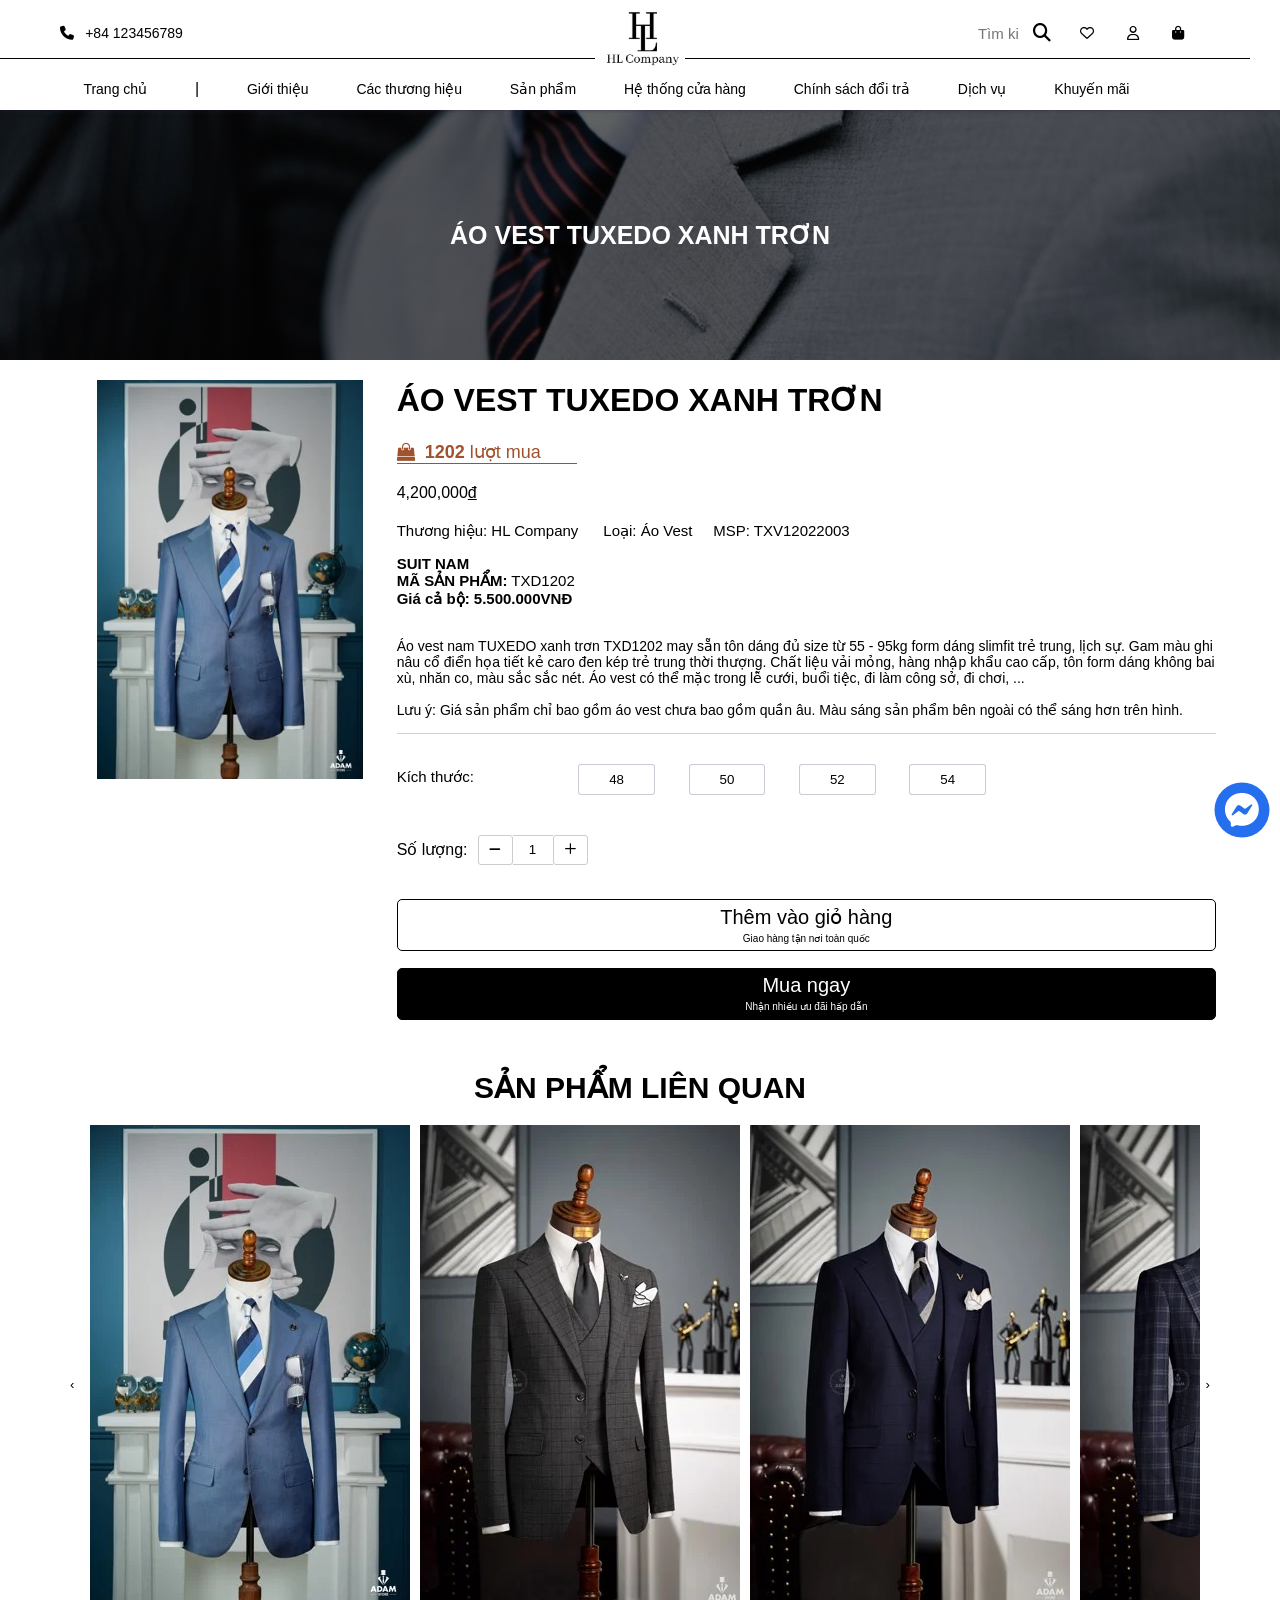
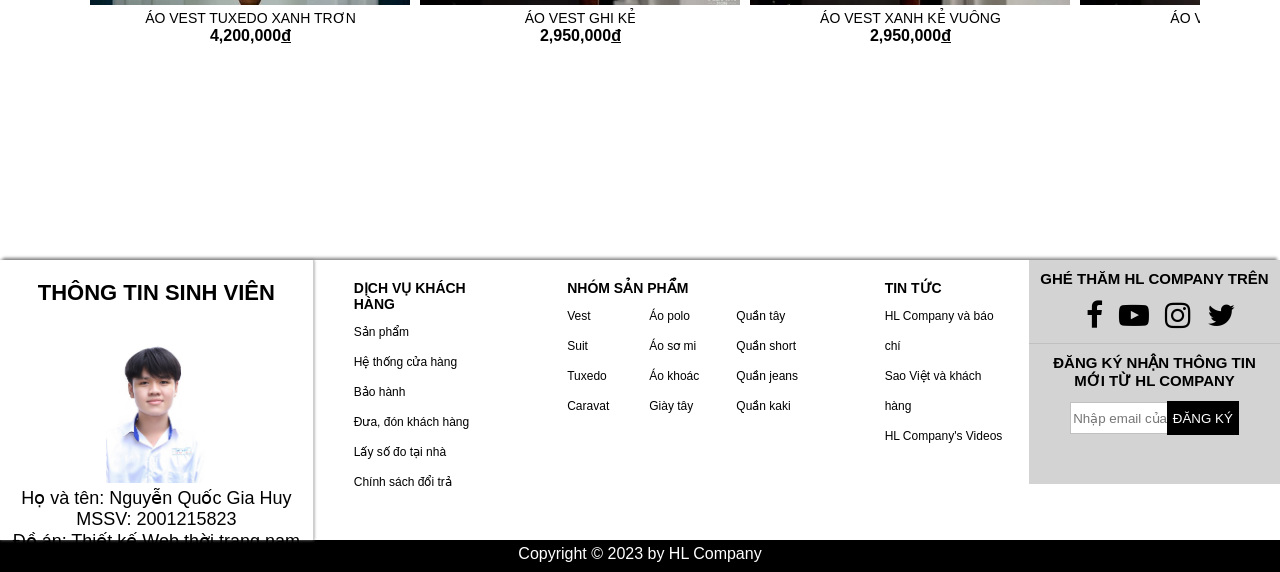
<file: details-of-production.html>
<!DOCTYPE html>
<html>
<head>
    <meta charset="UTF-8">
    <meta http-equiv="X-UA-Compatible" content="IE=edge">
    <meta name="viewport" content="width=device-width, initial-scale=1.0">
    <title>ÁO VEST TUXEDO XANH TRƠN</title>
    <link rel="stylesheet" href="https://cdnjs.cloudflare.com/ajax/libs/font-awesome/6.4.0/css/all.min.css">
    <link rel="stylesheet" href="https://cdnjs.cloudflare.com/ajax/libs/font-awesome/4.7.0/css/font-awesome.min.css">
    <link rel="stylesheet" href="./details-of-production.css">
</head>
<body>
    <div class="home-page">
        <div class="task-bar">
            <div class="top-left">
                <a href="#"><i class='fas fa-phone'></i><span>&nbsp;&nbsp;&nbsp;+84   123456789</span></a>
            </div>
            <div class="center">
                <a href="index.html"><img src="Logo-3.png" alt="" id="logo"></a>
            </div>
            <div class="top-right">
                <div class="header-search">
                    <form action="#" class="form-input">
                        <input type="text" placeholder="Tìm kiếm sản phẩm" class="search-input" value="">
                        <button type="button" class="header-search-bar">
                            <i class="search-icon fa-solid fa-magnifying-glass"></i>
                        </button>
                    </form>
                </div>
                <div class="info">
                    <a href="#"><i class="fa-regular fa-heart"></i></a>
                    <a href="log-in.html"><i class="fa-regular fa-user"></i></a>
                    <a href="storage.html"><i class="fa-solid fa-bag-shopping"></i></a>
                </div>
            </div>
            <div class="nav">
                <div class="list">
                    <ul>
                        <li><a href="index.html">Trang chủ</a></li>
                        <li>|</li>
                        <li><a href="#">Giới thiệu</a></li>
                        <li id="dropdown"><a href="#">Các thương hiệu</a>
                            <div class="menu">
                                <ul>
                                    <li><a href="#">Brioni</a></li>
                                    <li><a href="#">Canali</a></li>
                                    <li><a href="#">Zegna</a></li> <br>
                                    <li><a href="#">Ravazzolo</a></li> <br>
                                    <li><a href="#">Hugo Boss</a></li> <br>
                                    <li><a href="#">Belluni</a></li>
                                    <li><a href="#">Adam</a></li>
                                </ul>
                            </div>
                        </li>
                        <li id="dropdown"><a href="#">Sản phẩm</a>
                            <div class="menu" id="menu-1">
                                <ul>
                                    <li><a href="production-list.html">Vest</a></li>
                                    <li><a href="production-list.html">Suit</a></li>
                                    <li><a href="production-list.html">Tuxedo</a></li>
                                    <li id="dropdown"><a href="#">Áo</a>
                                        <div class="menu" id="submenu">
                                            <ul>
                                                <li><a href="#">Áo thun trơn</a></li>
                                                <li><a href="#">Áo polo</a></li>
                                                <li><a href="#">Sơ mi tay ngắn</a></li>
                                                <li><a href="#">Sơ mi tay dài</a></li>
                                                <li><a href="#">Áo khoác</a></li>
                                            </ul>
                                        </div>
                                    </li>
                                    <li id="dropdown"><a href="#">Quần</a>
                                        <div class="menu" id="submenu">
                                            <ul>
                                                <li><a href="#">Quần tây</a></li>
                                                <li><a href="#">Quần short</a></li>
                                                <li><a href="#">Quần jeans</a></li>
                                                <li><a href="#">Quần kaki</a></li>
                                            </ul>
                                        </div>
                                    </li>
                                    <li><a href="#">Giày tây</a></li>
                                    <li id="dropdown"><a href="#">Phụ kiện</a>
                                        <div class="menu" id="submenu">
                                            <ul>
                                                <li><a href="#">Vớ/Tất</a></li>
                                                <li><a href="#">Caravat</a></li>
                                                <li><a href="#">Quần lót</a></li>
                                            </ul>
                                        </div>
                                    </li>
                                </ul>
                            </div>
                        </li>
                        <li id="dropdown"><a href="#">Hệ thống cửa hàng</a>
                            <div class="menu" id="menu-2">
                                <ul>
                                    <li><a href="#">TP.Hồ Chí Minh</a></li> 
                                    <li><a href="#">Hà Nội</a></li>
                                    <li><a href="#">Đà Nẵng</a></li>
                                </ul>
                            </div>
                        </li>
                        <li><a href="#">Chính sách đổi trả</a></li>
                        <li id="dropdown"><a href="#">Dịch vụ</a>
                            <div class="menu" id="menu-3">
                                <ul>
                                    <li><a href="#">Bảo hành</a></li> 
                                    <li><a href="#">Đón khách hàng</a></li>
                                    <li><a href="#">Lấy số đo tại nhà</a></li>
                                </ul>
                            </div>
                        </li>
                        <li><a href="#">Khuyến mãi</a></li>
                    </ul>
                </div>
            </div>
        </div>
        <div class="main-board">
            <div class="background">
                <div class="text-background">
                    <span style="color: white; position: absolute; top: 50%; left: 50%; font-size: 25px; transform: translate(-50%, -50%);"><b>ÁO VEST TUXEDO XANH TRƠN</b></span>
                </div>
            </div>
            <div class="messenger">
                <a href="#"><i class="fa-brands fa-facebook-messenger" style="color: #ffffff; font-size: 35px;"></i></a>
            </div>
            <div class="production-board">
                <div class="top-board">
                    <div class="img-production">
                        <img src="product-1.jpg" alt="" id="production">
                    </div>
                    <div class="content-production">
                        <h1>ÁO VEST TUXEDO XANH TRƠN</h1>
                        <div class="luot-mua">
                            <span style="font-size: 18px; color: #A0522D;"><i class="fa fa-shopping-bag" style="font-size:18px; color:#A0522D; "></i>&nbsp; <b>1202</b> lượt mua</span>
                        </div>
                        <div class="price">
                            <span>4,200,000<u>đ</u></span>
                        </div>
                        <div class="icon-production">
                            <span>Thương hiệu: HL Company &nbsp;&nbsp;&nbsp;&nbsp;&nbsp;Loại: Áo Vest&nbsp;&nbsp;&nbsp;&nbsp;&nbsp;MSP: TXV12022003</span>
                        </div>
                        <div class="basic-info-production">
                            <span><b>SUIT NAM</b></span> <br>
                            <span><b>MÃ SẢN PHẨM:</b> TXD1202</span> <br>
                            <span><b>Giá cả bộ: 5.500.000VNĐ</b></span>
                        </div>
                        <div class="description-production">
                            <span>Áo vest nam TUXEDO xanh trơn TXD1202 may sẵn tôn dáng đủ size từ 55 - 95kg form dáng slimfit
                                trẻ trung, lịch sự. Gam màu ghi nâu cổ điển họa tiết kẻ caro đen kép trẻ trung thời thượng. Chất liệu 
                                vải mỏng, hàng nhập khẩu cao cấp, tôn form dáng không bai xù, nhăn co, màu sắc sắc nét. Áo vest có thể mặc
                                trong lễ cưới, buổi tiệc, đi làm công sở, đi chơi, ...
                            </span> <br> <br>
                            <span>Lưu ý: Giá sản phẩm chỉ bao gồm áo vest chưa bao gồm quần âu. Màu sáng sản phẩm bên ngoài có thể sáng hơn trên hình.</span>
                        </div>
                        <div class="option-size">
                            <div class="option-title">
                                <span>Kích thước:</span>
                            </div>
                            <div class="select-size">
                                <div class="select-1">
                                    <button class="select" id="select-1">48</button>
                                </div>
                                <div class="select-2">
                                    <button class="select" id="select-2">50</button>
                                </div>
                                <div class="select-3">
                                    <button class="select" id="select-3">52</button>
                                </div>
                                <div class="select-4">
                                    <button class="select" id="select-4">54</button>
                                </div>
                            </div>
                        </div>
                        <div class="buy-amount">
                            <span class="edit-amount-title">Số lượng: </span>
                            <button onclick="handleMinus()"><i class="fa-solid fa-minus" style="color: #000000;"></i></button>
                            <input type="text" name="amount" id="amount" value="0">
                            <button onclick="handlePlus()"><i class="fa-regular fa-plus" style="color: #000000;"></i></button>
                        </div>                      
                        <a href="storage.html">
                            <div class="add-store">
                                <span style="font-size: 20px;">Thêm vào giỏ hàng</span> <br>
                                <span style="font-size: 10px;">Giao hàng tận nơi toàn quốc</span>
                            </div> 
                        </a>
                        <a href="storage.html">
                            <div class="buy-now">
                                <span style="font-size: 20px;">Mua ngay</span> <br>
                                <span style="font-size: 10px;">Nhận nhiều ưu đãi hấp dẫn</span>
                            </div>
                        </a>
                    </div>
                </div>
                <div class="bottom-board">
                    <div class="title-related-production"><span><b>SẢN PHẨM LIÊN QUAN</b></span></div>
                    <div class="related-products">
                        <button class="arrow left-arrow" onclick="scrollLeft()">&#8249;</button>
                        <div class="product-container">
                            <div class="related-product-option" id="related-product-option-1">
                                <div class="img-product">
                                    <a href="details-of-production.html"><img src="product-1.jpg" alt="" id="product-img"></a>
                                </div>
                                <div class="name-product">
                                    <a href="details-of-production.html"><span>ÁO VEST TUXEDO XANH TRƠN</span></a>
                                    <div class="price-product" data-price="4.2">
                                        <b>4,200,000<u>đ</u></b>
                                    </div>
                                </div>
                            </div>
                            <div class="related-product-option" id="related-product-option-2">
                                <div class="img-product">
                                    <a href="#"><img src="product-2.jpg" alt="" id="product-img"></a>
                                </div>
                                <div class="name-product">
                                    <a href="#"><span>ÁO VEST GHI KẺ</span></a>
                                    <div class="price-product" data-price = "2.95">
                                        <b>2,950,000<u>đ</u></b>
                                    </div>
                                </div>
                            </div>
                            <div class="related-product-option" id="related-product-option-3">
                                <div class="img-product">
                                    <a href="#"><img src="product-3.jpg" alt="" id="product-img"></a>
                                </div>
                                <div class="name-product">
                                    <a href="#"><span>ÁO VEST XANH KẺ VUÔNG</span></a>
                                    <div class="price-product" data-price = "2.95">
                                        <b>2,950,000<u>đ</u></b>
                                    </div>
                                </div>
                            </div>
                            <div class="related-product-option" id="related-product-option-4">
                                <div class="img-product">
                                    <a href="#"><img src="product-4.jpg" alt="" id="product-img"></a>
                                </div>
                                <div class="name-product">
                                    <a href="#"><span>ÁO VEST XANH KẺ Ô</span></a>
                                    <div class="price-product" data-price = "3.3">
                                        <b>3,300,000<u>đ</u></b>
                                    </div>
                                </div>
                            </div>
                        </div>
                        <button class="arrow right-arrow" onclick="scrollRight()">&#8250;</button>
                    </div>
                </div>
            </div>
        </div>
        <div class="footer">
            <div class="details">
                <div class="about-company">
                    <div class="title-information"><span><b>THÔNG TIN SINH VIÊN</b></span></div>
                    <div class="student-picture"><img src="NguyenQuocGiaHuy_2001215823.jpg" alt="" id="student-pic"></div>
                    <div class="info-student">
                        <span>Họ và tên: Nguyễn Quốc Gia Huy</span> <br>
                        <span>MSSV: 2001215823</span> <br>
                        <span>Đồ án: Thiết kế Web thời trang nam</span>
                    </div>
                </div>
                <div class="about-service">
                    <div class="service">
                        <div class="footer-title"><span><b>DỊCH VỤ KHÁCH HÀNG</b></span></div>
                        <div class="footer-list" id="service-list">
                            <ul>
                                <li><a href="#">Sản phẩm</a></li>
                                <li><a href="#">Hệ thống cửa hàng</a></li>
                                <li><a href="#">Bảo hành</a></li>
                                <li><a href="#">Đưa, đón khách hàng</a></li>
                                <li><a href="#">Lấy số đo tại nhà</a></li>
                                <li><a href="#">Chính sách đổi trả</a></li>
                            </ul>
                        </div>
                    </div>
                    <div class="product">
                        <div class="footer-title" id="footer-title-1"><span><b>NHÓM SẢN PHẨM</b></span></div>
                        <div class="details-footer-list">
                            <div class="footer-list" id="footer-list-1">
                                <ul>
                                    <li><a href="production-list.html">Vest</a></li>
                                    <li><a href="#">Suit</a></li>
                                    <li><a href="#">Tuxedo</a></li>
                                    <li><a href="#">Caravat</a></li>
                                </ul>
                            </div>
    
                            <div class="footer-list" id="footer-list-2">
                                <ul> 
                                    <li><a href="#">Áo polo</a></li>
                                    <li><a href="#">Áo sơ mi</a></li>
                                    <li><a href="#">Áo khoác</a></li>
                                    <li><a href="#">Giày tây</a></li>
                                </ul>
                            </div>
    
                            <div class="footer-list" id="footer-list-3">
                                <ul>
                                    <li><a href="#">Quần tây</a></li>
                                    <li><a href="#">Quần short</a></li>
                                    <li><a href="#">Quần jeans</a></li>
                                    <li><a href="#">Quần kaki</a></li>
                                </ul>
                           </div>
                        </div>
                    </div>
                    <div class="news">
                        <div class="footer-title" id="footer-title-2"><span><b>TIN TỨC</b></span></div>
                        <div class="footer-list">
                            <ul>
                                <li><a href="#">HL Company và báo chí</a></li>
                                <li><a href="#">Sao Việt và khách hàng</a></li>
                                <li><a href="#">HL Company's Videos</a></li>
                            </ul>
                        </div>
                    </div>
                </div>
                <div class="about-contact">
                    <div class="contact">
                        <span style="font-size: 15px;"><b>GHÉ THĂM HL COMPANY TRÊN</b></span> <br>
                        <a href="https://www.facebook.com/"><i class="fa fa-facebook" style="margin-top: 5%;"></i></a>
                        <a href="https://www.youtube.com/"><i class="fa fa-youtube-play"></i></a>
                        <a href="https://www.instagram.com/"><i class="fa fa-instagram"></i></a>
                        <a href="https://www.twitter.com/"><i class="fa fa-twitter"></i></a>
                    </div>
                    <div class="sub-login">
                        <span><b>ĐĂNG KÝ NHẬN THÔNG TIN MỚI TỪ HL COMPANY</b></span>
                        <form action="" method="post" class="login">
                            <input type="email" placeholder="Nhập email của bạn tại đây" class="login-bar">
                            <button type="submit" class="submit-button">ĐĂNG KÝ</button>
                        </form>
                    </div>
                </div>
            </div>
            <div class="foot">
                <span>Copyright &copy; 2023 by HL Company</span>
            </div>
        </div>
        <script src="./details-of-production.js"></script>
    </div>
</body>
</html>
</file>
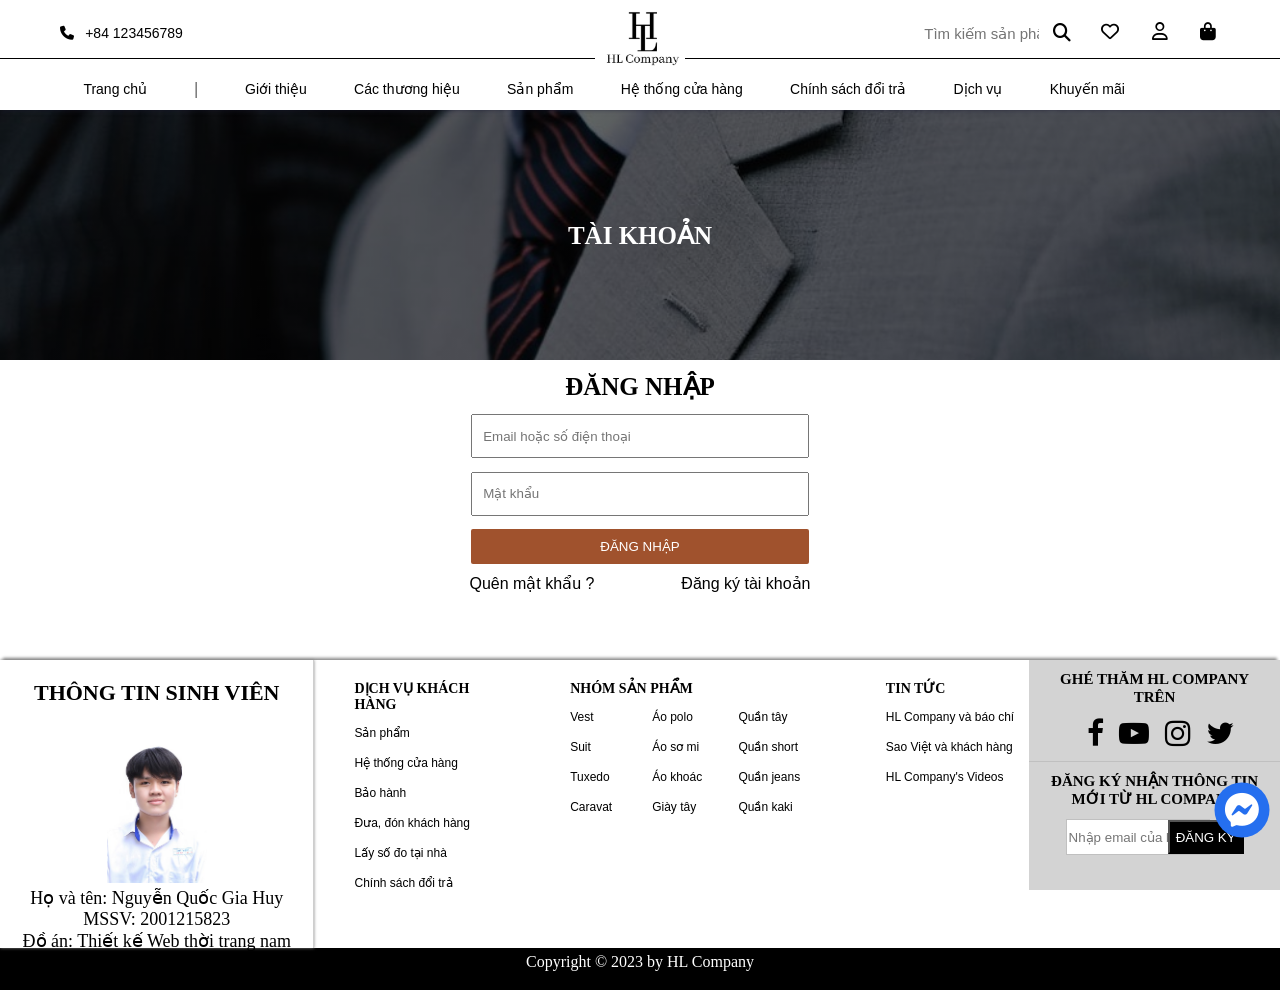
<file: log-in.html>
<!DOCTYPE html>
<html>
<head>
    <meta charset="UTF-8">
    <meta http-equiv="X-UA-Compatible" content="IE=edge">
    <meta name="viewport" content="width=device-width, initial-scale=1.0">
    <title>HL Company</title>
    <link rel="stylesheet" href="https://cdnjs.cloudflare.com/ajax/libs/font-awesome/6.4.0/css/all.min.css">
    <link rel="stylesheet" href="https://cdnjs.cloudflare.com/ajax/libs/font-awesome/4.7.0/css/font-awesome.min.css">
    <link rel="stylesheet" href="./log-in.css">
</head>
<body>
    <div class="home-page">
        <div class="task-bar">
            <div class="top-left">
                <a href="#"><i class='fas fa-phone'></i><span>&nbsp;&nbsp;&nbsp;+84   123456789</span></a>
            </div>
            <div class="center">
                <a href="index.html"><img src="Logo-3.png" alt="" id="logo"></a>
            </div>
            <div class="top-right">
                <div class="header-search">
                    <form action="#" class="form-input">
                        <input type="text" placeholder="Tìm kiếm sản phẩm" class="search-input" value="">
                        <button type="button" class="header-search-bar">
                            <i class="search-icon fa-solid fa-magnifying-glass"></i>
                        </button>
                    </form>
                </div>
                <div class="info">
                    <a href="#"><i class="fa-regular fa-heart"></i></a>
                    <a href="log-in.html"><i class="fa-regular fa-user"></i></a>
                    <a href="storage.html"><i class="fa-solid fa-bag-shopping"></i></a>
                </div>
            </div>
            <div class="nav">
                <div class="list">
                    <ul>
                        <li><a href="index.html">Trang chủ</a></li>
                        <li>|</li>
                        <li><a href="#">Giới thiệu</a></li>
                        <li id="dropdown"><a href="#">Các thương hiệu</a>
                            <div class="menu">
                                <ul>
                                    <li><a href="#">Brioni</a></li>
                                    <li><a href="#">Canali</a></li>
                                    <li><a href="#">Zegna</a></li> <br>
                                    <li><a href="#">Ravazzolo</a></li> <br>
                                    <li><a href="#">Hugo Boss</a></li> <br>
                                    <li><a href="#">Belluni</a></li>
                                    <li><a href="#">Adam</a></li>
                                </ul>
                            </div>
                        </li>
                        <li id="dropdown"><a href="#">Sản phẩm</a>
                            <div class="menu" id="menu-1">
                                <ul>
                                    <li><a href="production-list.html">Vest</a></li>
                                    <li><a href="production-list.html">Suit</a></li>
                                    <li><a href="production-list.html">Tuxedo</a></li>
                                    <li id="dropdown"><a href="#">Áo</a>
                                        <div class="menu" id="submenu">
                                            <ul>
                                                <li><a href="#">Áo thun trơn</a></li>
                                                <li><a href="#">Áo polo</a></li>
                                                <li><a href="#">Sơ mi tay ngắn</a></li>
                                                <li><a href="#">Sơ mi tay dài</a></li>
                                                <li><a href="#">Áo khoác</a></li>
                                            </ul>
                                        </div>
                                    </li>
                                    <li id="dropdown"><a href="#">Quần</a>
                                        <div class="menu" id="submenu">
                                            <ul>
                                                <li><a href="#">Quần tây</a></li>
                                                <li><a href="#">Quần short</a></li>
                                                <li><a href="#">Quần jeans</a></li>
                                                <li><a href="#">Quần kaki</a></li>
                                            </ul>
                                        </div>
                                    </li>
                                    <li><a href="#">Giày tây</a></li>
                                    <li id="dropdown"><a href="#">Phụ kiện</a>
                                        <div class="menu" id="submenu">
                                            <ul>
                                                <li><a href="#">Vớ/Tất</a></li>
                                                <li><a href="#">Caravat</a></li>
                                                <li><a href="#">Quần lót</a></li>
                                            </ul>
                                        </div>
                                    </li>
                                </ul>
                            </div>
                        </li>
                        <li id="dropdown"><a href="#">Hệ thống cửa hàng</a>
                            <div class="menu" id="menu-2">
                                <ul>
                                    <li><a href="#">TP.Hồ Chí Minh</a></li> 
                                    <li><a href="#">Hà Nội</a></li>
                                    <li><a href="#">Đà Nẵng</a></li>
                                </ul>
                            </div>
                        </li>
                        <li><a href="#">Chính sách đổi trả</a></li>
                        <li id="dropdown"><a href="#">Dịch vụ</a>
                            <div class="menu" id="menu-3">
                                <ul>
                                    <li><a href="#">Bảo hành</a></li> 
                                    <li><a href="#">Đón khách hàng</a></li>
                                    <li><a href="#">Lấy số đo tại nhà</a></li>
                                </ul>
                            </div>
                        </li>
                        <li><a href="#">Khuyến mãi</a></li>
                    </ul>
                </div>
            </div>
        </div>
        <div class="main-board">
            <div class="background">
                <div class="text-background">
                    <span style="color: white; position: absolute; top: 50%; left: 50%; font-size: 25px; transform: translate(-50%, -50%);"><b>TÀI KHOẢN</b></span>
                </div>
            </div>
            <div class="messenger">
                <a href="#"><i class="fa-brands fa-facebook-messenger" style="color: #ffffff; font-size: 35px;"></i></a>
            </div>
            <div class="login-board">
                <div class="dang-nhap">
                    <span style="font-size: 25px;" id="title"><b>ĐĂNG NHẬP</b></span>
                    <div class="log-in">
                        <div id="user">
                            <form action="" method="get">
                                <input type="text" placeholder="Email hoặc số điện thoại" id="username"> <br>
                                <input type="password" placeholder="Mật khẩu" id="password"> <br>
                                <input type="submit" name="submit" value="ĐĂNG NHẬP" id="submit">
                            </form>
                        </div>
                    </div>
                    <div class="footer-login">
                        <div class="forget-password">
                            <span><a href="#">Quên mật khẩu ?</a></span>
                        </div>
                        <div class="sign-up">
                            <span><a href="sign-up.html">Đăng ký tài khoản</a></span>
                        </div>
                    </div>
                </div>
            </div>
        </div>
        <div class="footer">
            <div class="details">
                <div class="about-company">
                    <div class="title-information"><span><b>THÔNG TIN SINH VIÊN</b></span></div>
                    <div class="student-picture"><img src="NguyenQuocGiaHuy_2001215823.jpg" alt="" id="student-pic"></div>
                    <div class="info-student">
                        <span>Họ và tên: Nguyễn Quốc Gia Huy</span> <br>
                        <span>MSSV: 2001215823</span> <br>
                        <span>Đồ án: Thiết kế Web thời trang nam</span>
                    </div>
                </div>
                <div class="about-service">
                    <div class="service">
                        <div class="footer-title"><span><b>DỊCH VỤ KHÁCH HÀNG</b></span></div>
                        <div class="footer-list" id="service-list">
                            <ul>
                                <li><a href="production-list.html">Sản phẩm</a></li>
                                <li><a href="#">Hệ thống cửa hàng</a></li>
                                <li><a href="#">Bảo hành</a></li>
                                <li><a href="#">Đưa, đón khách hàng</a></li>
                                <li><a href="#">Lấy số đo tại nhà</a></li>
                                <li><a href="#">Chính sách đổi trả</a></li>
                            </ul>
                        </div>
                    </div>
                    <div class="product">
                        <div class="footer-title" id="footer-title-1"><span><b>NHÓM SẢN PHẨM</b></span></div>
                        <div class="details-footer-list">
                            <div class="footer-list" id="footer-list-1">
                                <ul>
                                    <li><a href="production-list.html">Vest</a></li>
                                    <li><a href="#">Suit</a></li>
                                    <li><a href="#">Tuxedo</a></li>
                                    <li><a href="#">Caravat</a></li>
                                </ul>
                            </div>
    
                            <div class="footer-list" id="footer-list-2">
                                <ul> 
                                    <li><a href="#">Áo polo</a></li>
                                    <li><a href="#">Áo sơ mi</a></li>
                                    <li><a href="#">Áo khoác</a></li>
                                    <li><a href="#">Giày tây</a></li>
                                </ul>
                            </div>
    
                            <div class="footer-list" id="footer-list-3">
                                <ul>
                                    <li><a href="#">Quần tây</a></li>
                                    <li><a href="#">Quần short</a></li>
                                    <li><a href="#">Quần jeans</a></li>
                                    <li><a href="#">Quần kaki</a></li>
                                </ul>
                           </div>
                        </div>
                    </div>
                    <div class="news">
                        <div class="footer-title" id="footer-title-2"><span><b>TIN TỨC</b></span></div>
                        <div class="footer-list">
                            <ul>
                                <li><a href="#">HL Company và báo chí</a></li>
                                <li><a href="#">Sao Việt và khách hàng</a></li>
                                <li><a href="#">HL Company's Videos</a></li>
                            </ul>
                        </div>
                    </div>
                </div>
                <div class="about-contact">
                    <div class="contact">
                        <span style="font-size: 15px;"><b>GHÉ THĂM HL COMPANY TRÊN</b></span> <br>
                        <a href="https://www.facebook.com/"><i class="fa fa-facebook" style="margin-top: 5%;"></i></a>
                        <a href="https://www.youtube.com/"><i class="fa fa-youtube-play"></i></a>
                        <a href="https://www.instagram.com/"><i class="fa fa-instagram"></i></a>
                        <a href="https://www.twitter.com/"><i class="fa fa-twitter"></i></a>
                    </div>
                    <div class="sub-login">
                        <span><b>ĐĂNG KÝ NHẬN THÔNG TIN MỚI TỪ HL COMPANY</b></span>
                        <form action="" method="post" class="login">
                            <input type="email" placeholder="Nhập email của bạn tại đây" class="login-bar">
                            <button type="submit" class="submit-button">ĐĂNG KÝ</button>
                        </form>
                    </div>
                </div>
            </div>
            <div class="foot">
                <span>Copyright &copy; 2023 by HL Company</span>
            </div>
        </div>
    </div>
</body>
</html>
</file>
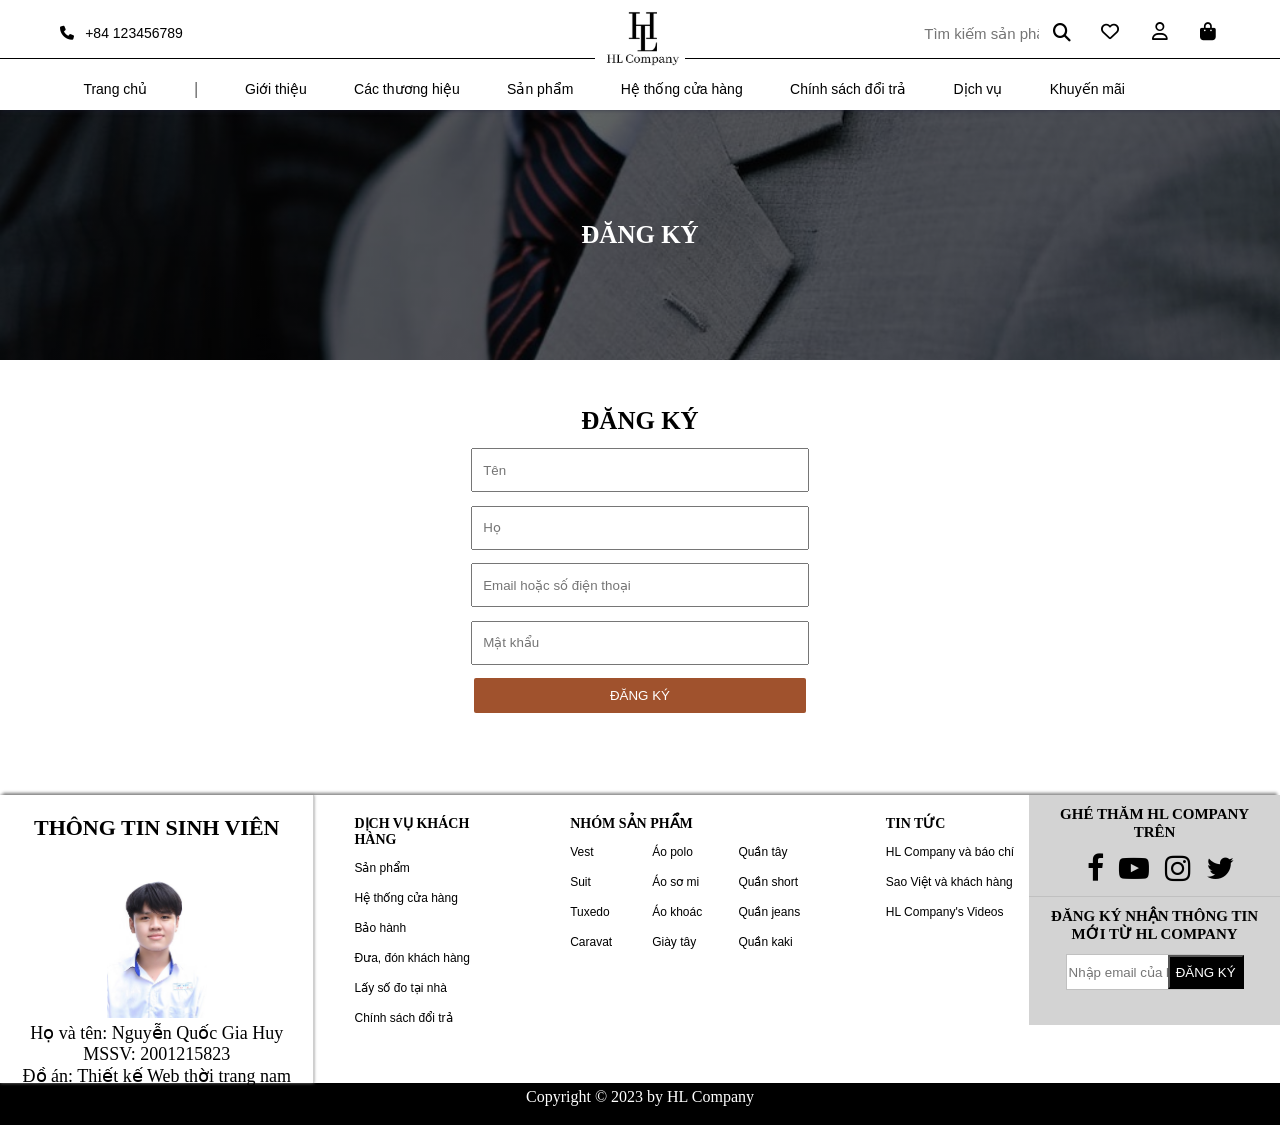
<file: sign-up.html>
<!DOCTYPE html>
<html>
<head>
    <meta charset="UTF-8">
    <meta http-equiv="X-UA-Compatible" content="IE=edge">
    <meta name="viewport" content="width=device-width, initial-scale=1.0">
    <title>HL Company</title>
    <link rel="stylesheet" href="https://cdnjs.cloudflare.com/ajax/libs/font-awesome/6.4.0/css/all.min.css">
    <link rel="stylesheet" href="https://cdnjs.cloudflare.com/ajax/libs/font-awesome/4.7.0/css/font-awesome.min.css">
    <link rel="stylesheet" href="./register.css">
</head>
<body>
    <div class="home-page">
        <div class="task-bar">
            <div class="top-left">
                <a href="#"><i class='fas fa-phone'></i><span>&nbsp;&nbsp;&nbsp;+84   123456789</span></a>
            </div>
            <div class="center">
                <a href="index.html"><img src="Logo-3.png" alt="" id="logo"></a>
            </div>
            <div class="top-right">
                <div class="header-search">
                    <form action="#" class="form-input">
                        <input type="text" placeholder="Tìm kiếm sản phẩm" class="search-input" value="">
                        <button type="button" class="header-search-bar">
                            <i class="search-icon fa-solid fa-magnifying-glass"></i>
                        </button>
                    </form>
                </div>
                <div class="info">
                    <a href="#"><i class="fa-regular fa-heart"></i></a>
                    <a href="log-in.html"><i class="fa-regular fa-user"></i></a>
                    <a href="storage.html"><i class="fa-solid fa-bag-shopping"></i></a>
                </div>
            </div>
            <div class="nav">
                <div class="list">
                    <ul>
                        <li><a href="index.html">Trang chủ</a></li>
                        <li>|</li>
                        <li><a href="#">Giới thiệu</a></li>
                        <li id="dropdown"><a href="#">Các thương hiệu</a>
                            <div class="menu">
                                <ul>
                                    <li><a href="#">Brioni</a></li>
                                    <li><a href="#">Canali</a></li>
                                    <li><a href="#">Zegna</a></li> <br>
                                    <li><a href="#">Ravazzolo</a></li> <br>
                                    <li><a href="#">Hugo Boss</a></li> <br>
                                    <li><a href="#">Belluni</a></li>
                                    <li><a href="#">Adam</a></li>
                                </ul>
                            </div>
                        </li>
                        <li id="dropdown"><a href="#">Sản phẩm</a>
                            <div class="menu" id="menu-1">
                                <ul>
                                    <li><a href="production-list.html">Vest</a></li>
                                    <li><a href="production-list.html">Suit</a></li>
                                    <li><a href="production-list.html">Tuxedo</a></li>
                                    <li id="dropdown"><a href="#">Áo</a>
                                        <div class="menu" id="submenu">
                                            <ul>
                                                <li><a href="#">Áo thun trơn</a></li>
                                                <li><a href="#">Áo polo</a></li>
                                                <li><a href="#">Sơ mi tay ngắn</a></li>
                                                <li><a href="#">Sơ mi tay dài</a></li>
                                                <li><a href="#">Áo khoác</a></li>
                                            </ul>
                                        </div>
                                    </li>
                                    <li id="dropdown"><a href="#">Quần</a>
                                        <div class="menu" id="submenu">
                                            <ul>
                                                <li><a href="#">Quần tây</a></li>
                                                <li><a href="#">Quần short</a></li>
                                                <li><a href="#">Quần jeans</a></li>
                                                <li><a href="#">Quần kaki</a></li>
                                            </ul>
                                        </div>
                                    </li>
                                    <li><a href="#">Giày tây</a></li>
                                    <li id="dropdown"><a href="#">Phụ kiện</a>
                                        <div class="menu" id="submenu">
                                            <ul>
                                                <li><a href="#">Vớ/Tất</a></li>
                                                <li><a href="#">Caravat</a></li>
                                                <li><a href="#">Quần lót</a></li>
                                            </ul>
                                        </div>
                                    </li>
                                </ul>
                            </div>
                        </li>
                        <li id="dropdown"><a href="#">Hệ thống cửa hàng</a>
                            <div class="menu" id="menu-2">
                                <ul>
                                    <li><a href="#">TP.Hồ Chí Minh</a></li> 
                                    <li><a href="#">Hà Nội</a></li>
                                    <li><a href="#">Đà Nẵng</a></li>
                                </ul>
                            </div>
                        </li>
                        <li><a href="#">Chính sách đổi trả</a></li>
                        <li id="dropdown"><a href="#">Dịch vụ</a>
                            <div class="menu" id="menu-3">
                                <ul>
                                    <li><a href="#">Bảo hành</a></li> 
                                    <li><a href="#">Đón khách hàng</a></li>
                                    <li><a href="#">Lấy số đo tại nhà</a></li>
                                </ul>
                            </div>
                        </li>
                        <li><a href="#">Khuyến mãi</a></li>
                    </ul>
                </div>
            </div>
        </div>
        <div class="main-board">
            <div class="background">
                <div class="text-background">
                    <span style="color: white; position: absolute; top: 50%; left: 50%; font-size: 25px; transform: translate(-50%, -50%);"><b>ĐĂNG KÝ</b></span>
                </div>
            </div>
            <div class="messenger">
                <a href="#"><i class="fa-brands fa-facebook-messenger" style="color: #ffffff; font-size: 35px;"></i></a>
            </div>
            <div class="register-board">
                <div class="dang-ky">
                    <span style="font-size: 25px;" id="title"><b>ĐĂNG KÝ</b></span>
                    <div class="log-in">
                        <div id="user">
                            <form action="" method="get">
                                <input type="text" placeholder="Tên" id="name"> <br>
                                <input type="text" placeholder="Họ" id="first-name"> <br>
                                <input type="text" placeholder="Email hoặc số điện thoại" id="username"> <br>
                                <input type="password" placeholder="Mật khẩu" id="password"> <br>
                                <input type="submit" name="submit" value="ĐĂNG KÝ" id="submit">
                            </form>
                        </div>
                    </div>
                </div>
            </div>
        </div>
        <div class="footer">
            <div class="details">
                <div class="about-company">
                    <div class="title-information"><span><b>THÔNG TIN SINH VIÊN</b></span></div>
                    <div class="student-picture"><img src="NguyenQuocGiaHuy_2001215823.jpg" alt="" id="student-pic"></div>
                    <div class="info-student">
                        <span>Họ và tên: Nguyễn Quốc Gia Huy</span> <br>
                        <span>MSSV: 2001215823</span> <br>
                        <span>Đồ án: Thiết kế Web thời trang nam</span>
                    </div>
                </div>
                <div class="about-service">
                    <div class="service">
                        <div class="footer-title"><span><b>DỊCH VỤ KHÁCH HÀNG</b></span></div>
                        <div class="footer-list" id="service-list">
                            <ul>
                                <li><a href="production-list.html">Sản phẩm</a></li>
                                <li><a href="#">Hệ thống cửa hàng</a></li>
                                <li><a href="#">Bảo hành</a></li>
                                <li><a href="#">Đưa, đón khách hàng</a></li>
                                <li><a href="#">Lấy số đo tại nhà</a></li>
                                <li><a href="#">Chính sách đổi trả</a></li>
                            </ul>
                        </div>
                    </div>
                    <div class="product">
                        <div class="footer-title" id="footer-title-1"><span><b>NHÓM SẢN PHẨM</b></span></div>
                        <div class="details-footer-list">
                            <div class="footer-list" id="footer-list-1">
                                <ul>
                                    <li><a href=production-list.html#">Vest</a></li>
                                    <li><a href="production-list.html">Suit</a></li>
                                    <li><a href="production-list.html">Tuxedo</a></li>
                                    <li><a href="#">Caravat</a></li>
                                </ul>
                            </div>
    
                            <div class="footer-list" id="footer-list-2">
                                <ul> 
                                    <li><a href="#">Áo polo</a></li>
                                    <li><a href="#">Áo sơ mi</a></li>
                                    <li><a href="#">Áo khoác</a></li>
                                    <li><a href="#">Giày tây</a></li>
                                </ul>
                            </div>
    
                            <div class="footer-list" id="footer-list-3">
                                <ul>
                                    <li><a href="#">Quần tây</a></li>
                                    <li><a href="#">Quần short</a></li>
                                    <li><a href="#">Quần jeans</a></li>
                                    <li><a href="#">Quần kaki</a></li>
                                </ul>
                           </div>
    
                        </div>
                    </div>
                    <div class="news">
                        <div class="footer-title" id="footer-title-2"><span><b>TIN TỨC</b></span></div>
                        <div class="footer-list">
                            <ul>
                                <li><a href="#">HL Company và báo chí</a></li>
                                <li><a href="#">Sao Việt và khách hàng</a></li>
                                <li><a href="#">HL Company's Videos</a></li>
                            </ul>
                        </div>
                    </div>
                </div>
                <div class="about-contact">
                    <div class="contact">
                        <span style="font-size: 15px;"><b>GHÉ THĂM HL COMPANY TRÊN</b></span> <br>
                        <a href="https://www.facebook.com/"><i class="fa fa-facebook" style="margin-top: 5%;"></i></a>
                        <a href="https://www.youtube.com/"><i class="fa fa-youtube-play"></i></a>
                        <a href="https://www.instagram.com/"><i class="fa fa-instagram"></i></a>
                        <a href="https://www.twitter.com/"><i class="fa fa-twitter"></i></a>
                    </div>
                    <div class="sub-login">
                        <span><b>ĐĂNG KÝ NHẬN THÔNG TIN MỚI TỪ HL COMPANY</b></span>
                        <form action="" method="post" class="login">
                            <input type="email" placeholder="Nhập email của bạn tại đây" class="login-bar">
                            <button type="submit" class="submit-button">ĐĂNG KÝ</button>
                        </form>
                    </div>
                </div>
            </div>
            <div class="foot">
                <span>Copyright &copy; 2023 by HL Company</span>
            </div>
        </div>
    </div>
</body>
</html>
</file>
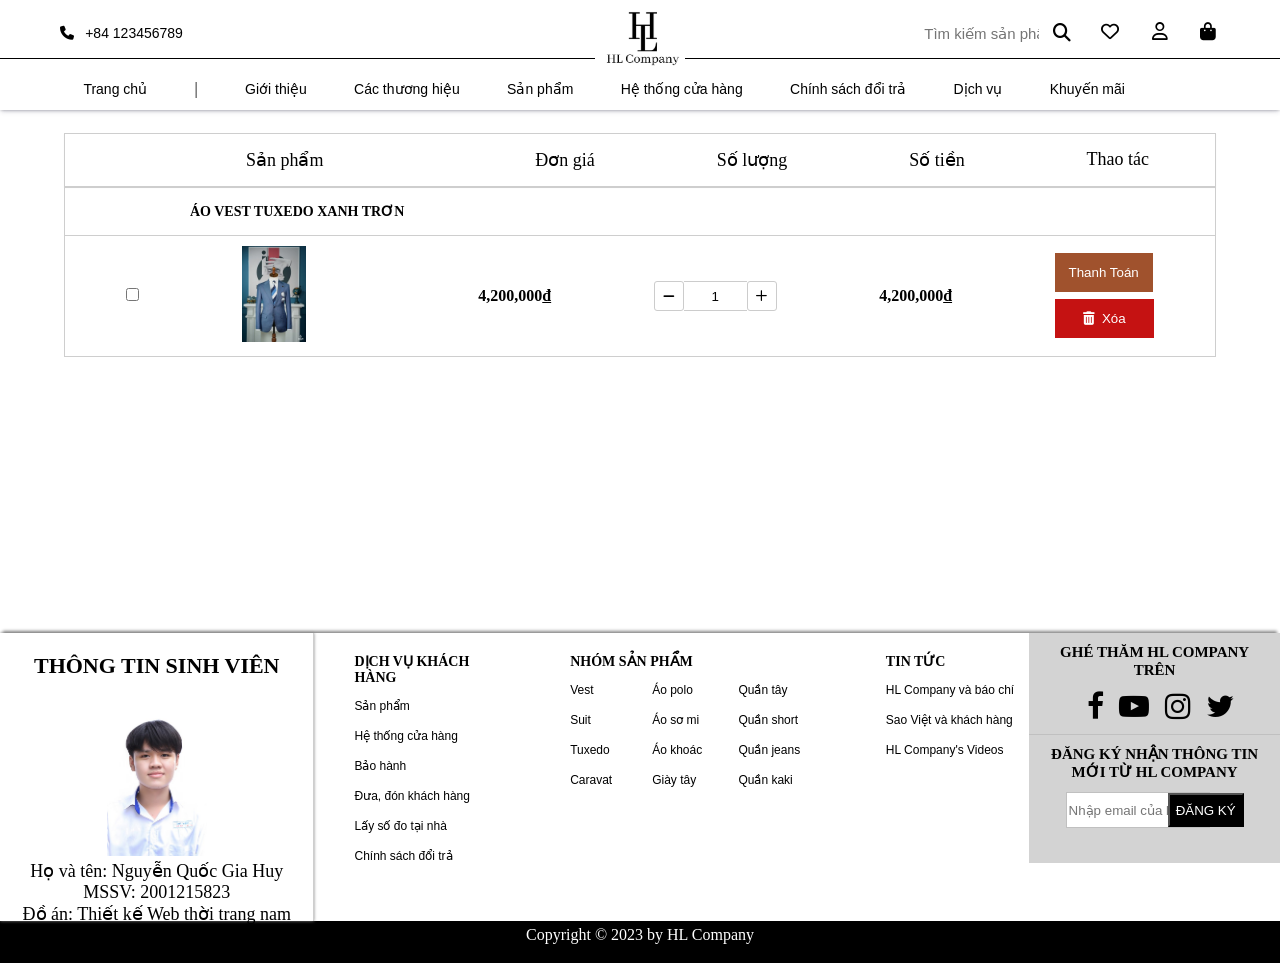
<file: storage.html>
<!DOCTYPE html>
<html>

<head>
    <meta charset="UTF-8">
    <meta http-equiv="X-UA-Compatible" content="IE=edge">
    <meta name="viewport" content="width=device-width, initial-scale=1.0">
    <title>Giỏ Hàng</title>
    <link rel="stylesheet" href="https://cdnjs.cloudflare.com/ajax/libs/font-awesome/6.4.0/css/all.min.css">
    <link rel="stylesheet" href="https://cdnjs.cloudflare.com/ajax/libs/font-awesome/4.7.0/css/font-awesome.min.css">
    <link rel="stylesheet" href="./storage.css">
</head>

<body>
    <div class="home-page">
        <div class="task-bar">
            <div class="top-left">
                <a href="#"><i class='fas fa-phone'></i><span>&nbsp;&nbsp;&nbsp;+84 123456789</span></a>
            </div>
            <div class="center">
                <a href="index.html"><img src="Logo-3.png" alt="" id="logo"></a>
            </div>
            <div class="top-right">
                <div class="header-search">
                    <form action="#" class="form-input">
                        <input type="text" placeholder="Tìm kiếm sản phẩm" class="search-input" value="">
                        <button type="button" class="header-search-bar">
                            <i class="search-icon fa-solid fa-magnifying-glass"></i>
                        </button>
                    </form>
                </div>
                <div class="info">
                    <a href="#"><i class="fa-regular fa-heart"></i></a>
                    <a href="log-in.html"><i class="fa-regular fa-user"></i></a>
                    <a href="storage.html"><i class="fa-solid fa-bag-shopping"></i></a>
                </div>
            </div>
            <div class="nav">
                <div class="list">
                    <ul>
                        <li><a href="index.html">Trang chủ</a></li>
                        <li>|</li>
                        <li><a href="#">Giới thiệu</a></li>
                        <li id="dropdown"><a href="#">Các thương hiệu</a>
                            <div class="menu">
                                <ul>
                                    <li><a href="#">Brioni</a></li>
                                    <li><a href="#">Canali</a></li>
                                    <li><a href="#">Zegna</a></li> <br>
                                    <li><a href="#">Ravazzolo</a></li> <br>
                                    <li><a href="#">Hugo Boss</a></li> <br>
                                    <li><a href="#">Belluni</a></li>
                                    <li><a href="#">Adam</a></li>
                                </ul>
                            </div>
                        </li>
                        <li id="dropdown"><a href="#">Sản phẩm</a>
                            <div class="menu" id="menu-1">
                                <ul>
                                    <li><a href="production-list.html">Vest</a></li>
                                    <li><a href="production-list.html">Suit</a></li>
                                    <li><a href="production-list.html">Tuxedo</a></li>
                                    <li id="dropdown"><a href="#">Áo</a>
                                        <div class="menu" id="submenu">
                                            <ul>
                                                <li><a href="#">Áo thun trơn</a></li>
                                                <li><a href="#">Áo polo</a></li>
                                                <li><a href="#">Sơ mi tay ngắn</a></li>
                                                <li><a href="#">Sơ mi tay dài</a></li>
                                                <li><a href="#">Áo khoác</a></li>
                                            </ul>
                                        </div>
                                    </li>
                                    <li id="dropdown"><a href="#">Quần</a>
                                        <div class="menu" id="submenu">
                                            <ul>
                                                <li><a href="#">Quần tây</a></li>
                                                <li><a href="#">Quần short</a></li>
                                                <li><a href="#">Quần jeans</a></li>
                                                <li><a href="#">Quần kaki</a></li>
                                            </ul>
                                        </div>
                                    </li>
                                    <li><a href="#">Giày tây</a></li>
                                    <li id="dropdown"><a href="#">Phụ kiện</a>
                                        <div class="menu" id="submenu">
                                            <ul>
                                                <li><a href="#">Vớ/Tất</a></li>
                                                <li><a href="#">Caravat</a></li>
                                                <li><a href="#">Quần lót</a></li>
                                            </ul>
                                        </div>
                                    </li>
                                </ul>
                            </div>
                        </li>
                        <li id="dropdown"><a href="#">Hệ thống cửa hàng</a>
                            <div class="menu" id="menu-2">
                                <ul>
                                    <li><a href="#">TP.Hồ Chí Minh</a></li>
                                    <li><a href="#">Hà Nội</a></li>
                                    <li><a href="#">Đà Nẵng</a></li>
                                </ul>
                            </div>
                        </li>
                        <li><a href="#">Chính sách đổi trả</a></li>
                        <li id="dropdown"><a href="#">Dịch vụ</a>
                            <div class="menu" id="menu-3">
                                <ul>
                                    <li><a href="#">Bảo hành</a></li>
                                    <li><a href="#">Đón khách hàng</a></li>
                                    <li><a href="#">Lấy số đo tại nhà</a></li>
                                </ul>
                            </div>
                        </li>
                        <li><a href="#">Khuyến mãi</a></li>
                    </ul>
                </div>
            </div>
        </div>
        <div class="main-board">
            <div class="storage">
                <div class="storage-title">
                    <div class="title" id="title-1">
                        <span>Sản phẩm</span>
                    </div>
                    <div class="title" id="title-2"><span>Đơn giá</span></div>
                    <div class="title" id="title-3"><span>Số lượng</span></div>
                    <div class="title" id="title-4"><span>Số tiền</span></div>
                    <div class="title" id="title-5"><span>Thao tác</span></div>
                </div>
                <div class="storage-info-production">
                    <div class="info-production">
                        <div class="production-name">
                            <label  id="name-production">
                                <b>ÁO VEST TUXEDO XANH TRƠN</b>
                            </label>
                        </div>
                        <div class="content-production">
                            <div class="content-checkbox">
                                <label>
                                    <input type="checkbox" name="" value="Sản phẩm" id="checkbox-content">
                                </label>
                            </div>
                            <div class="title-production-image">
                                <img src="product-1.jpg" alt="" id="title-production-image">
                            </div>
                            <div class="content-production-cost">
                                <b>4,200,000<u>đ</u></b>
                            </div>
                            <div class="content-production-amount">
                                <button onclick="handleMinus()"><i class="fa-solid fa-minus"
                                        style="color: #000000;"></i></button>
                                <input type="text" name="amount" id="amount" value="0">
                                <button onclick="handlePlus()"><i class="fa-regular fa-plus"
                                        style="color: #000000;"></i></button>
                            </div>
                            <div class="content-production-price">
                                <b>4,200,000<u>đ</u></b>
                            </div>
                            <div class="content-production-operation">
                                <div class="thanh-toan">
                                    <button style="background-color: #A0522D; border: none; color: #fff;" type="submit">Thanh Toán</button>
                                </div>
                                <div class="xoa">
                                    <button style="background-color: rgb(197, 18, 18); border: none; color: #fff;" type="submit"><i class="fa-solid fa-trash-can" style="color: #fff;"></i>&nbsp; Xóa</button>
                                </div>
                            </div>
                        </div>
                    </div>
                </div>
            </div>
        </div>
        <div class="footer">
            <div class="details">
                <div class="about-company">
                    <div class="title-information"><span><b>THÔNG TIN SINH VIÊN</b></span></div>
                    <div class="student-picture"><img src="NguyenQuocGiaHuy_2001215823.jpg" alt="" id="student-pic"></div>
                    <div class="info-student">
                        <span>Họ và tên: Nguyễn Quốc Gia Huy</span> <br>
                        <span>MSSV: 2001215823</span> <br>
                        <span>Đồ án: Thiết kế Web thời trang nam</span>
                    </div>
                </div>
                <div class="about-service">
                    <div class="service">
                        <div class="footer-title"><span><b>DỊCH VỤ KHÁCH HÀNG</b></span></div>
                        <div class="footer-list" id="service-list">
                            <ul>
                                <li><a href="production-list.html">Sản phẩm</a></li>
                                <li><a href="#">Hệ thống cửa hàng</a></li>
                                <li><a href="#">Bảo hành</a></li>
                                <li><a href="#">Đưa, đón khách hàng</a></li>
                                <li><a href="#">Lấy số đo tại nhà</a></li>
                                <li><a href="#">Chính sách đổi trả</a></li>
                            </ul>
                        </div>
                    </div>
                    <div class="product">
                        <div class="footer-title" id="footer-title-1"><span><b>NHÓM SẢN PHẨM</b></span></div>
                        <div class="details-footer-list">
                            <div class="footer-list" id="footer-list-1">
                                <ul>
                                    <li><a href="production-list.html">Vest</a></li>
                                    <li><a href="production-list.html">Suit</a></li>
                                    <li><a href="production-list.html">Tuxedo</a></li>
                                    <li><a href="#">Caravat</a></li>
                                </ul>
                            </div>

                            <div class="footer-list" id="footer-list-2">
                                <ul>
                                    <li><a href="#">Áo polo</a></li>
                                    <li><a href="#">Áo sơ mi</a></li>
                                    <li><a href="#">Áo khoác</a></li>
                                    <li><a href="#">Giày tây</a></li>
                                </ul>
                            </div>

                            <div class="footer-list" id="footer-list-3">
                                <ul>
                                    <li><a href="#">Quần tây</a></li>
                                    <li><a href="#">Quần short</a></li>
                                    <li><a href="#">Quần jeans</a></li>
                                    <li><a href="#">Quần kaki</a></li>
                                </ul>
                            </div>
                        </div>
                    </div>
                    <div class="news">
                        <div class="footer-title" id="footer-title-2"><span><b>TIN TỨC</b></span></div>
                        <div class="footer-list">
                            <ul>
                                <li><a href="#">HL Company và báo chí</a></li>
                                <li><a href="#">Sao Việt và khách hàng</a></li>
                                <li><a href="#">HL Company's Videos</a></li>
                            </ul>
                        </div>
                    </div>
                </div>
                <div class="about-contact">
                    <div class="contact">
                        <span style="font-size: 15px;"><b>GHÉ THĂM HL COMPANY TRÊN</b></span> <br>
                        <a href="https://www.facebook.com/"><i class="fa fa-facebook" style="margin-top: 5%;"></i></a>
                        <a href="https://www.youtube.com/"><i class="fa fa-youtube-play"></i></a>
                        <a href="https://www.instagram.com/"><i class="fa fa-instagram"></i></a>
                        <a href="https://www.twitter.com/"><i class="fa fa-twitter"></i></a>
                    </div>
                    <div class="sub-login">
                        <span><b>ĐĂNG KÝ NHẬN THÔNG TIN MỚI TỪ HL COMPANY</b></span>
                        <form action="" method="post" class="login">
                            <input type="email" placeholder="Nhập email của bạn tại đây" class="login-bar">
                            <button type="submit" class="submit-button">ĐĂNG KÝ</button>
                        </form>
                    </div>
                </div>
            </div>
            <div class="foot">
                <span>Copyright &copy; 2023 by HL Company</span>
            </div>
        </div>
    </div>
    <script src="./storage.js"></script>
</body>

</html>
</file>
<file: HL_Company.css>
body {
    font-size: 16px;
    box-sizing: border-box;
}
a {
    text-decoration: none;
    color: black;
    font-family: "Louis Vuitton Web","Helvetica Neue","Helvetica",Arial,sans-serif;
}
.home-page {
    max-width: 100%;
    position: absolute;
    top: 0%;
    left: 0%;
    right: 0%;
    bottom: 0%;
    height: auto;
    background-color: white;
}
.task-bar {
    max-width: 100%;
    height: 110px;
    position: sticky;
    z-index: 99;
    top: 0%;
    display: grid;
    grid-template-columns: 46.5% 7% auto;
    grid-template-rows: 54% auto;
    background-color: white;
    box-shadow: rgba(50, 50, 93, 0.25) 0px 2px 5px -1px, rgba(0, 0, 0, 0.3) 0px 1px 3px -1px;
}
.top-left {
    max-width: 100%;
    position: relative;
    grid-column: 1/2;
    grid-row: 1/2;
    padding: 25px 0px;
    font-size: 14px;
    border-bottom: 1px solid black;
}
.top-left a {
    margin-left: 10%;
}
.top-right {
    width: 95%;
    grid-column: 3/4;
    grid-row: 1/2;
    padding: 22px 15px;
    font-size: 18px;
    border-bottom: 1px solid black;
    display: grid;
    grid-template-columns: 71% auto;
}
.info {
    grid-column: 2/3;
    word-spacing: 28px;
}
.info ul {
    display: flex;
    list-style-type: none;
}
.header-search {
    grid-column: 1/2;
    max-width: 100%;
    text-align: right;
}
.header-info {
    grid-column: 2/3;
}
.form-input {
    margin-top: 0.2%;
    margin-right: 5%;
}
.search-input {
    width: 30%;
    height: inherit;
    padding: 0;
    margin: 0;
    border: none;
    outline: none;
    font-size: 15px;
}
.header-search-bar {
    padding: 0 10px;
    height: 100%;
    border: none;
    border-radius: 0;
    border-left: 1px solid var(--border-color);
    background-color: transparent;
}
.search-icon {
    font-size: 18px;
    color: var(--text-color);
}
.center {
    max-width: 100%;
    grid-column: 2/3;
    grid-row: 1/2;
    border-bottom: 1px solid black;
}
#logo {
    width: auto;
    height: 133%;
    z-index: 99;
}
.nav {
    grid-column: 1/4;
    grid-row: 2/3;
}
.list {
    max-width: 100%;
    position: relative;
}
.list a {
    font-size: 14px;
}
.list ul {
    margin-top: 0.8%;
}
.list ul li {
    position: relative;
    list-style-type: none;
    display: inline-block;
    color: black;
    padding: 10px 0px;
    margin-left: 3.5%;
}
.list ul li a:hover {
    color: #A0522D;
}
.menu {
    display: none;
    position: absolute;
    background-color: white;
    top: 107%;
    margin-left: -55%;
    box-shadow: rgba(0, 0, 0, 0.15) 1.95px 1.95px 2.6px;
}
.menu ul li {
    width: 130px;
    background-color: white;
    padding: 15px;
    line-height: 5px;
    box-shadow: rgba(0, 0, 0, 0.15) 1.95px 1.95px 2.6px;
}
.menu a {
    position: relative;
}
.menu ul {
    position: absolute;
    margin-left: 0%;
}
#menu-1 {
    margin-left: -90%;
}
#menu-1 ul li {
    width: 150%;
}
#menu-2 {
    margin-left: -50%;
}
#menu-2 ul li {
    width: 200%;
}
#menu-3 {
    margin-left: -128%;
}
#menu-3 ul li {
    width: 200%;
}
.list li:hover .menu {
    display: block;
}
#submenu {
    width: 120%;
    display: none;
    position: absolute;
    background-color: #1874CD;
    top: 0%;
    margin-left: 60%;
    box-shadow: rgba(0, 0, 0, 0.15) 1.95px 1.95px 2.6px;
}
#submenu ul li {
    width: 120%;
}
.menu li:hover #submenu {
    display: block;
}
.background {
    max-width: 100%;
    height: 700px;
}
.wallpaper-suit {
    position: relative;
    height: auto;
    width: 100%;
}
.wallpaper {
    position: absolute;
    top: 10%;
    width: 100%;
    height: auto;
}
#img-1 {
    animation: hinh-1 9s infinite linear;
    transition: all .2s ease;
}
#img-2 {
    animation: hinh-2 9s infinite linear;
    transition: all .2s ease;
}
#img-3 {
    animation: hinh-3 9s infinite linear;
    transition: all .5s ease;
}
.bars {
    display: none;
}
.main-board {
    max-width: 100%;
    margin-bottom: 8%;
}
.top-option {
    display: flex;
    justify-content: space-around;
    margin-top: 7%;
}
.bottom-option {
    display: flex;
    justify-content: space-around;
    margin-top: 7%;
    
}

.option {
    position: relative;
    width: 25%;
}
.collection-item {
    width: 100%;
    height: 100%;
    position: relative;
    top: 0%;
    background-repeat: initial;
}
.collection-title {
    z-index: 1;
    position: absolute;
    height: 100%;
    width: 100%;
    top: 0;
    left: 0;
    font-size: 25px;
    color: white;
    opacity: 0;
    transition: opacity .5s;
    background: rgba(124, 128, 126, 0.637);
    display: flex;
    align-items: center;
    justify-content: center;
}
.collection-image {
    line-height: 0;
    overflow: hidden;
}
.collection-image img {
    filter: blur(0px);
    transition: filter 0.3s ease-in;
    transform: scale(1.1);
}
.option:hover .collection-title {
    opacity: 1;
}

.option:hover .collection-image img {
    filter: blur(2px);
}
.option-name {
    position: absolute;
    top: 60%;
    left: 36%;
    display: flex;
    flex-direction: column;
    align-items: center;
    
}
.more {
    border: 3px solid white;
    font-size: 14px; 
    padding: 7px; 
    margin-top: 15px;
}
.more:hover {
    background-color: white;
    color: black;
    transition: all .5s
}
.messenger {
    background-color: #256fef;
    position: fixed;
    border-radius: 100%;
    z-index: 80;
    transform: translate(-50%, -50%);
    padding: 10px;
    top: 90%;
    left: 97%;
}
.footer {
    max-width: 100%;
    height: 320px;
    margin-top: 0%;
    box-shadow: 0 -5px 3px -3px #888888;
}
.title-information {
    font-size: 22px;
    padding: 10px;
}
.details {
    max-width: 100%;
    height: 300px;
    display: flex;
    justify-content: space-between;
}
.about-company {
    text-align: center;
    width: 25%;
    border-right: 1px solid #cecece;
    box-shadow: 0px 0px 3px 0px #888888;
}
.title-information {
    text-align: center;
    padding: 20px;
}
.info-student {
    font-size: 18px;
    text-align: center;
}
.student-picture {
    margin: auto;
    width: 100px;
}
#student-pic {
    width: 100%;
}
.about-service {
    display: flex;
    width: 57%;
    padding: 0;
}
.service {
    padding-left: 40px;
}
.service ul {
    list-style-type: none;
    line-height: 30px;
    padding: 0;
}
.service a {
    color: black;
    font-size: 12px;
    position: relative;
    display: block;
}
.service ul li {
    width: auto;
    display: flex;
}
.service a::after {
    content: "";
    position: absolute;
    height: 1px;
    width: 100%;
    transform: scaleX(0);
    background-color: black;
    top: 80%;
    left: 0;
    transition: all 0.3s ease-in-out;
}
.service a:hover::after {
    transform: scaleX(1);
}
.product {
    width: auto;
    padding-left: 40px;
    padding-right: 10px;
}
.product ul {
    list-style-type: none;
    width: 110%;
}
.product ul li {
    display: inline-block;
}
.product ul li a {
    color: black;
    font-size: 12px;
}
.details-footer-list {
    display: flex;
}
#service-list ul {
    padding-left: 0;
}
.footer-title {
    font-size: 14px;
    padding-top: 20px;
}
#footer-title-1 {
    padding-left: 20px;
}
#footer-title-2 {
    padding-left: 20px;
}
.footer-list ul {
    display: flex;
    flex-direction: column;
    justify-content: start;
    padding: 5px 20px;
    margin: 0;
    padding-left: 20px;
}
.footer-list ul li {
    line-height: 30px;
    width: auto;
    display: flex;
}
.footer-list a {
    position: relative;
    display: block;
}
.footer-list a::after {
    content: "";
    position: absolute;
    height: 1px;
    width: 100%;
    transform: scaleX(0);
    background-color: black;
    top: 80%;
    left: 0;
    transition: all 0.3s ease-in-out;
}
.footer-list a:hover::after {
    transform: scaleX(1);
}
.news {
    padding-left: 40px;
}
.news ul {
    list-style-type: none;
    line-height: 30px;
    width: 100%;  
}
.news a {
    color: black;
    font-size: 12px;
    position: relative;
    display: block;
}
.news ul li {
    width: auto;
    display: flex;
}
.news a::after {
    content: "";
    position: absolute;
    height: 1px;
    width: 100%;
    transform: scaleX(0);
    background-color: black;
    top: 80%;
    left: 0;
    transition: all 0.3s ease-in-out;
}
.news a:hover::after {
    transform: scaleX(1);
}
.about-contact {
    width: 20%;
    background-color: lightgray;
    height: 80%;
}
.contact {
    justify-content: center;
    text-align: center;
    padding: 10px;
    border-bottom: 1px solid silver;
}
.contact a {
    color: black;
    font-size: 30px;
    margin-left: 5%;
}
.sub-login {
    justify-content: center;
    text-align: center;
    padding: 10px;
    font-size: 15px;
}
.login 
{
    margin-top: 5%;
}
.login-bar {
    width: 60%;
    height: 32px;
    border: 1px solid silver;
    outline: none;
}
.submit-button {
    height: 34px;
    background-color: black;
    color: white;
    margin-left: -20%;
}
.foot {
    background-color: black;
    color: white;
    height: 32px;
    justify-content: center;
    text-align: center;
    padding: 5px;
}
@keyframes hinh-1 {
    0%, 34%, 100% {
    opacity: 0;
    }
    1%, 33% {
    opacity: 1;
    }
}
@keyframes hinh-2 {
    0%, 33%, 67%, 100% {
    opacity: 0;
    }
    34%, 66% {
    opacity: 1;
    }
}
@keyframes hinh-3 {
    0%, 66%, 100% {
    opacity: 0;
    }
    67%, 99% {
    opacity: 1;
    }
}
@media screen and (min-width: 1500px) {
    .menu {
        top: 95%;
    }
    #submenu {
        margin-left: 59.5%;
    }
    .background {
        height: 1150px;
    }
}

@media screen and (max-width: 480px) {
    .top-left {
        display: none;
    }
    .fa-heart {
        display: none;
    }
    .task-bar {
        height: 70px;
        grid-template-rows: 100%;
    }
    .header-search {
        display: none;
    }
    .center {
        grid-column: 1/2;
        border-bottom: none;
    }
    #logo {
        width: auto;
        height: 100%;
    }
    .top-right {
        grid-column: 2/4;
        padding-right: 0;
        border-bottom: none;
    }
    .info {
        word-spacing: 15px;
    }
    .list {
        display: none;
    }
    .background {
        height: 300px;
    }
    .bars {
        display: block;
        position: absolute;
        width: 100%;
        top: 15%;
        right: 5%;
        text-align: right;
        z-index: 100;
        font-size: 30px;
        list-style-type: none;
    }
    .fa-bars {
        position: relative;
        display: block;
    }
    .logo-mobie-list {
        padding-left: 20px;
    }
    .mobie-list {
        position: absolute;
        display: none;
        height: 550px;
        width: 70%;
        top: -300%;
        text-align: left;
        background-color: #fff;
        border-right: 1px solid #cecece;
        box-shadow: 0px 0px 3px 0px #888888;
        transform: scale(0);
        transition: transform 0.5s ease;
    }
    .active {
        display: block;
        transform: scale(1);
    }
    .title-mobie-list {
        display: flex;
        border-bottom: 1px solid #cecece;
    }
    .exit {
        margin: auto;
        padding-right: 20px;
    }
    .mobie-search {
        max-width: 100%;
        text-align: center;
        display: flex;
        padding: 10px;
        border-bottom: 1px solid #cecece;
    }
    .mobie-form-input {
        width: 100%;
        padding-bottom: 5px;
    }
    .mobie-search-input {
        width: 60%;
        display: table-cell;
        height: 24px;
        padding: 8px 10px;
        margin: 0;
        transform: translateX(8px);
        border: 1px solid #cecece;
        outline: none;
        font-size: 15px;
    }
    .mobie-search-bar {
        padding: 8px 10px;
        transform: translateY(1px);
        height: 100%;
        border: none;
        border-radius: 0;
        color: #fff;
        background-color: #000;
        border-left: 1px solid var(--border-color);
    }
    .mobie-search-icon {
        font-size: 18px;
        color: #fff;
        color: var(--text-color);
    }
    .option-mobie-list {
        font-size: 15px;
    }
    .option-mobie-list ul {
        list-style-type: none;
        line-height: 45px;
        margin-right: 5%;
        margin-top: 0;
    }
    .option-mobie-list ul li {
        border-bottom: 1px solid #cecece;
    }
    .top-option {
        flex-direction: column;
    }
    .bottom-option {
        flex-direction: column;
    }
    .option {
        width: 75%;
        padding: 10px;
        margin-left: 10%;
    }
    #op2 .collection-title {
        height: 96%;
        width: 95%;
        top: 2%;
        left: 2.5%;
    }
    #op3 .collection-title {
        height: 96%;
        width: 95%;
        top: 2%;
        left: 2.5%;
    }
    #op4 .collection-title {
        height: 96%;
        width: 95%;
        top: 2%;
        left: 2.5%;
    }
    .footer {
        height: 1150px;
    }
    .details {
        flex-direction: column;
        height: 1120px;
    }
    .about-company {
        width: auto;
    }
    .about-service {
        flex-direction: column;
    }
    .product {
        padding-left: 20px;
    }
    .news {
        padding-left: 20px;
    }
    .about-contact {
        width: auto;
        height: 20%;
    }
    .submit-button {
        margin-left: -10%;
    }
    .foot {
        width: auto;
    }
}
@media screen and (max-width: 1199px) and (min-width: 481px) {
    .home-page {
        height: auto;
    }
    .top-left {
        border-bottom: none;
    }
    .fa-heart {
        display: block;
    }
    .task-bar {
        height: 70px;
        grid-template-rows: 100%;
        grid-template-columns: 40% 30% auto;
    }
    .background {
        height: 400px;
    }
    .header-search {
        display: none;
    }
    .center {
        grid-column: 2/3;
        border-bottom: none;
        text-align: center;
    }
    #logo {
        width: auto;
        height: 100%;
    }
    .top-right {
        grid-column: 3/4;
        padding-right: 0;
        border-bottom: none;

        grid-template-columns: 100%;
    }
    .info {
        grid-column: 1/2;
        display: flex;
        margin: auto;
    }
    .info a {
        padding-left: 30px;
    }
    .list {
        display: none;
    }
    .bars {
        display: block;
        position: absolute;
        width: 100%;
        top: 20%;
        right: 5%;
        text-align: right;
        z-index: 100;
        font-size: 30px;
        list-style-type: none;
    }
    .fa-bars {
        position: relative;
        display: block;
    }
    .logo-mobie-list {
        padding-left: 20px;
    }
    .mobie-list {
        position: absolute;
        display: none;
        height: 550px;
        width: 400px;
        top: -400%;
        text-align: left;
        padding-left: 10px;
        background-color: #fff;
        border-right: 1px solid #cecece;
        box-shadow: 0px 0px 3px 0px #888888;
        transform: scale(0);
        transition: transform 0.5s ease;
    }
    .active {
        display: block;
        transform: scale(1);
    }
    .title-mobie-list {
        display: flex;
        border-bottom: 1px solid #cecece;
    }
    .exit {
        margin: auto;
        padding-right: 20px;
    }
    .mobie-search {
        max-width: 100%;
        text-align: center;
        display: flex;
        padding: 10px;
        border-bottom: 1px solid #cecece;
    }
    .mobie-form-input {
        width: 100%;
        padding-bottom: 5px;
    }
    .mobie-search-input {
        width: 60%;
        display: table-cell;
        height: 24px;
        padding: 8px 10px;
        margin: 0;
        transform: translateX(8px);
        border: 1px solid #cecece;
        outline: none;
        font-size: 15px;
    }
    .mobie-search-bar {
        padding: 8px 10px;
        transform: translateY(1px);
        height: 100%;
        border: none;
        border-radius: 0;
        color: #fff;
        background-color: #000;
        border-left: 1px solid var(--border-color);
    }
    .mobie-search-icon {
        font-size: 18px;
        color: #fff;
        color: var(--text-color);
    }
    .option-mobie-list {
        font-size: 15px;
    }
    .option-mobie-list ul {
        list-style-type: none;
        line-height: 45px;
        margin-right: 5%;
        margin-top: 0;
    }
    .option-mobie-list ul li {
        border-bottom: 1px solid #cecece;
    }
    .option-name {
        left: 35%;
    }
    .title {
        font-size: 15px;
    }
    .more {
        font-size: 10px;
    }
    .footer {
        height: 800px;
    }
    .details {
        flex-direction: column;
        height: 758px;
    }
    .about-company {
        width: auto;
    }
    .about-service {
        width: auto;
    }
    .service {
        width: 25%;
        padding-left: 0;
    }
    .product {
        padding-left: 0px;
    }
    .news {
        padding-left: 20px;
    }
    .about-contact {
        width: auto;
        height: auto;
    }
    .login {
        margin-top: 2%;
    }
    .submit-button {
        margin-left: -10%;
    }
    .foot {
        margin-top: 0;
    }
}
</file>
<file: details-of-production.css>
* {
    box-sizing: border-box;
}
body {
    font-size: 16px;
    box-sizing: border-box;
    font-family: "Louis Vuitton Web","Helvetica Neue","Helvetica",Arial,sans-serif;
}
a {
    text-decoration: none;
    color: black;
    font-family: "Louis Vuitton Web","Helvetica Neue","Helvetica",Arial,sans-serif;
    font-size: 14px;
}
.home-page {
    width: 100%;
    position: absolute;
    top: 0%;
    left: 0%;
    right: 0%;
    bottom: 0%;
    height: 1500px;
    background-color: white;
}
.task-bar {
    max-width: 100%;
    height: 110px;
    position: sticky;
    z-index: 99;
    top: 0%;
    display: grid;
    grid-template-columns: 46.5% 7% auto;
    grid-template-rows: 54% auto;
    background-color: white;
    box-shadow: rgba(50, 50, 93, 0.25) 0px 2px 5px -1px, rgba(0, 0, 0, 0.3) 0px 1px 3px -1px;
}
.top-left {
    max-width: 100%;
    position: relative;
    grid-column: 1/2;
    grid-row: 1/2;
    padding: 25px 0px;
    font-size: 14px;
    border-bottom: 1px solid black;
}
.top-left a {
    margin-left: 10%;
}
.top-right {
    width: 95%;
    grid-column: 3/4;
    grid-row: 1/2;
    padding: 22px 15px;
    font-size: 18px;
    border-bottom: 1px solid black;
    display: grid;
    grid-template-columns: 71% auto;
}
.info {
    grid-column: 2/3;
    word-spacing: 28px;
}
.info ul {
    display: flex;
    list-style-type: none;
}
.header-search {
    grid-column: 1/2;
    max-width: 100%;
    text-align: right;
}
.header-info {
    grid-column: 2/3;
}
.form-input {
    margin-top: 0.2%;
    margin-right: 5%;
}
.search-input {
    width: 30%;
    height: inherit;
    padding: 0;
    margin: 0;
    border: none;
    outline: none;
    font-size: 15px;
}
.header-search-bar {
    padding: 0 10px;
    height: 100%;
    border: none;
    border-radius: 0;
    border-left: 1px solid var(--border-color);
    background-color: transparent;
}
.search-icon {
    font-size: 18px;
    color: var(--text-color);
}
.center {
    max-width: 100%;
    grid-column: 2/3;
    grid-row: 1/2;
    border-bottom: 1px solid black;
}
#logo {
    width: auto;
    height: 133%;
    z-index: 99;
}
.nav {
    grid-column: 1/4;
    grid-row: 2/3;
}
.list {
    max-width: 100%;
    position: relative;
}
.list a {
    font-size: 14px;
}
.list ul {
    margin-top: 0.8%;
}
.list ul li {
    position: relative;
    list-style-type: none;
    display: inline-block;
    color: black;
    padding: 10px 0px;
    margin-left: 3.5%;
}
.list ul li a:hover {
    color: #A0522D;
}
.menu {
    display: none;
    position: absolute;
    background-color: white;
    top: 108%;
    margin-left: -55%;
    box-shadow: rgba(0, 0, 0, 0.15) 1.95px 1.95px 2.6px;
}
.menu ul li {
    width: 130px;
    background-color: white;
    padding: 15px;
    line-height: 5px;
    box-shadow: rgba(0, 0, 0, 0.15) 1.95px 1.95px 2.6px;
}
.menu a {
    position: relative;
}
.menu ul {
    position: absolute;
    margin-left: 0%;
}
#menu-1 {
    margin-left: -90%;
}
#menu-1 ul li {
    width: 150%;
}
#menu-2 {
    margin-left: -50%;
}
#menu-2 ul li {
    width: 200%;
}
#menu-3 {
    margin-left: -128%;
}
#menu-3 ul li {
    width: 200%;
}
.list li:hover .menu {
    display: block;
}
#submenu {
    width: 120%;
    display: none;
    position: absolute;
    background-color: #1874CD;
    top: 0%;
    margin-left: 59%;
    box-shadow: rgba(0, 0, 0, 0.15) 1.95px 1.95px 2.6px;
}
#submenu ul li {
    width: 120%;
}
.menu li:hover #submenu {
    display: block;
}
.background {
    width: 100%;
    height: 250px;
    position: relative;
    background-image: linear-gradient(rgba(0, 0, 0, 0.6),rgba(0, 0, 0, 0.6)) ,url(background-greysuit.jpg);
    background-repeat: no-repeat;
    background-attachment: fixed;
    background-size: 100%;
}
.main-board {
    width: 100%;
}
.production-board {
    margin: auto;
    width: 90%;
    height: 1500px;
}
.top-board {
    display: flex;
}
.bottom-board {
    height: 700px;
}
.img-production {
    width: 80%;
    text-align: center;
    padding-top: 20px;
}
#production {
    width: 80%;
}
.luot-mua {
    width: 22%;
    border-bottom: 1px solid #A0522D;
}
.price {
    padding: 20px 0px;
}
.icon-production {
    font-size: 15px;
}
.basic-info-production {
    font-size: 15px;
    padding: 15px 0px;
}
.description-production {
    font-size: 14px;
    padding: 15px 0px;
    border-bottom: 1px solid lightgray;
}
.option-size {
    display: flex;
    padding: 30px 0px;
    font-size: 15px;
}
.option-title {
    width: 14%;
    margin-top: 0.5%;
}
.select-size {
    display: flex;
    padding-left: 50px;
    width: 60%;
    height: 100%;
    justify-content: space-around;
}
.select {
    padding: 7px 30px;
    background-color: #fff;
    border: 1px solid rgba(50, 50, 93, 0.25);
    border-radius: 3px;
}
.select:hover {
    border: 1px solid #864324;
}
.add-store {
    text-align: center;
    border: 1px solid #000;
    border-radius: 5px;
    padding: 5px;
    margin-top: 3%;
}
.buy-now {
    text-align: center;
    border: 1px solid #000;
    border-radius: 5px;
    padding: 5.5px;
    margin-top: 2%;
    background-color: #000;
    color: #fff;
}
.buy-amount {
    padding: 10px 0px
}
.buy-amount button {
    width: 35px;
    height: 30px;
    outline: none;
    background: none;
    border: 1px solid #CCCCCC;
    border-radius: 3px;
    cursor: pointer;
}
.buy-amount button:hover {
    background-color: #BBBBBB;
}

.buy-amount #amount {
    /* width: 40px;  */
    padding: 6.5px;
    text-align: center;
    border: 1px solid #CCCCCC;
    border-left: none;
    border-right: none;
}
.buy-amount {
    display: flex;
    align-items: center;
} 
.edit-amount-title {
    margin-right: 10px;
}
button {
    border: none;
    background: none;
    cursor: pointer;
}
input[type="text"] {
    width: 40px;
    text-align: center;
}
.footer-login {
    position: relative;
    margin-top: 2%;
}
.messenger {
    background-color: #256fef;
    position: fixed;
    border-radius: 100%;
    z-index: 80;
    transform: translate(-50%, -50%);
    padding: 10px;
    top: 90%;
    left: 97%;
}
.title-related-production {
    padding: 10px;
    padding-top: 50px;
    text-align: center;
    font-size: 30px;
}
.product-container {
    display: flex;
    overflow-x: hidden;
    padding: 10px;
  }
.related-products {
    display: flex;
}
.related-product-option {
    flex-shrink: 0;
    width: auto;
    margin-right: 10px;
}
.name-product {
    text-align: center;
}
.footer {
    max-width: 100%;
    height: 1.4%;
    margin-top: 0%;
    box-shadow: 0 -5px 3px -3px #888888;
}
.title-information {
    font-size: 22px;
    padding: 10px;
}
.details {
    max-width: 100%;
    height: 280px;
    display: flex;
    justify-content: space-between;
}
.about-company {
    text-align: center;
    width: 25%;
    border-right: 1px solid #cecece;
    box-shadow: 0px 0px 3px 0px #888888;
}
.title-information {
    text-align: center;
    padding: 20px;
}
.info-student {
    font-size: 18px;
    text-align: center;
}
.student-picture {
    margin: auto;
    width: 100px;
}
#student-pic {
    width: 100%;
}
.about-service {
    display: flex;
    width: 57%;
    padding: 0;
}
.service {
    padding-left: 40px;
}
.service ul {
    list-style-type: none;
    line-height: 30px;
    padding: 0;
}
.service a {
    color: black;
    font-size: 12px;
    position: relative;
    display: block;
}
.service ul li {
    width: auto;
    display: flex;
}
.service a::after {
    content: "";
    position: absolute;
    height: 1px;
    width: 100%;
    transform: scaleX(0);
    background-color: black;
    top: 80%;
    left: 0;
    transition: all 0.3s ease-in-out;
}
.service a:hover::after {
    transform: scaleX(1);
}
.product {
    width: auto;
    padding-left: 40px;
    padding-right: 10px;
}
.product ul {
    list-style-type: none;
    width: 110%;
}
.product ul li {
    display: inline-block;
}
.product ul li a {
    color: black;
    font-size: 12px;
}
.details-footer-list {
    display: flex;
}
#service-list ul {
    padding-left: 0;
}
.footer-title {
    font-size: 14px;
    padding-top: 20px;
}
#footer-title-1 {
    padding-left: 20px;
}
#footer-title-2 {
    padding-left: 20px;
}
.footer-list ul {
    display: flex;
    flex-direction: column;
    justify-content: start;
    padding: 5px 20px;
    margin: 0;
    padding-left: 20px;
}
.footer-list ul li {
    line-height: 30px;
    width: auto;
    display: flex;
}
.footer-list a {
    position: relative;
    display: block;
}
.footer-list a::after {
    content: "";
    position: absolute;
    height: 1px;
    width: 100%;
    transform: scaleX(0);
    background-color: black;
    top: 80%;
    left: 0;
    transition: all 0.3s ease-in-out;
}
.footer-list a:hover::after {
    transform: scaleX(1);
}
.news {
    padding-left: 40px;
}
.news ul {
    list-style-type: none;
    line-height: 30px;
    width: 100%;  
}
.news a {
    color: black;
    font-size: 12px;
    position: relative;
    display: block;
}
.news ul li {
    width: auto;
    display: flex;
}
.news a::after {
    content: "";
    position: absolute;
    height: 1px;
    width: 100%;
    transform: scaleX(0);
    background-color: black;
    top: 80%;
    left: 0;
    transition: all 0.3s ease-in-out;
}
.news a:hover::after {
    transform: scaleX(1);
}
.about-contact {
    width: 20%;
    background-color: lightgray;
    height: 80%;
}
.contact {
    justify-content: center;
    text-align: center;
    padding: 10px;
    border-bottom: 1px solid silver;
}
.contact a {
    color: black;
    font-size: 30px;
    margin-left: 5%;
}
.sub-login {
    justify-content: center;
    text-align: center;
    padding: 10px;
    font-size: 15px;
}
.login 
{
    margin-top: 5%;
}
.login-bar {
    width: 60%;
    height: 32px;
    border: 1px solid silver;
    outline: none;
}
.submit-button {
    height: 34px;
    background-color: black;
    color: white;
    margin-left: -20%;
}
.foot {
    background-color: black;
    color: white;
    height: 32px;
    justify-content: center;
    text-align: center;
    padding: 5px;
}
@media screen and (min-width: 1500px) {
    .menu {
        top: 95%;
    }
    #submenu {
        margin-left: 59.5%;
    }
}

@media screen and (max-width: 480px) {
    .top-left {
        display: none;
    }
    .fa-heart {
        display: none;
    }
    .task-bar {
        height: 70px;
        grid-template-rows: 100%;
    }
    .header-search {
        display: none;
    }
    .center {
        grid-column: 1/2;
        border-bottom: none;
    }
    #logo {
        width: auto;
        height: 100%;
    }
    .top-right {
        grid-column: 2/4;
        padding-right: 0;
        border-bottom: none;
    }
    .info {
        word-spacing: 15px;
    }
    .list {
        display: none;
    }
    .background {
        height: 150px;
    }
    .production-board {
        /* flex-direction: column; */
        /* justify-content: center; */
        /* text-align: center; */
        height: 2000px;
    }
    .img-production {
        /* background-color: red; */
        margin: 0;
        width: 100%;
    }
    .content-production {
        /* background-color: green; */
    }
    .luot-mua {
        /* background-color: red; */
        width: 50%;
    }
    .top-board {
        flex-direction: column;
    }
    .bottom-board {

    }
    .footer {
        height: 1150px;
    }
    .details {
        flex-direction: column;
        height: 1120px;
    }
    .about-company {
        width: auto;
    }
    .about-service {
        flex-direction: column;
    }
    .product {
        padding-left: 20px;
        /* width: 100%; */
        width: 300px;
        /* background-color: red; */
    }
    .news {
        padding-left: 20px;
    }
    .about-contact {
        width: auto;
        height: 20%;
    }
    .submit-button {
        margin-left: -10%;
    }
    .foot {
        width: auto;
    }
}
@media screen and (max-width: 1199px) and (min-width: 481px) {
    .home-page {
        height: auto;
    }
    .top-left {
        /* display: none; */
        border-bottom: none;
    }
    .fa-heart {
        display: block;
    }
    .task-bar {
        height: 70px;
        grid-template-rows: 100%;
        grid-template-columns: 40% 30% auto;
    }
    .background {
        height: 300px;
    }
    .header-search {
        display: none;
    }
    .center {
        grid-column: 2/3;
        border-bottom: none;
        /* background-color: red; */
        text-align: center;
    }
    #logo {
        width: auto;
        height: 100%;
    }
    .top-right {
        grid-column: 3/4;
        padding-right: 0;
        border-bottom: none;
        /* background-color: red; */
        grid-template-columns: 100%;
        /* text-align: center; */
    }
    .info {
        grid-column: 1/2;
        /* width: 200px; */
        display: flex;
        /* background-color: #1874CD; */
        /* text-align: right; */
        margin: auto;
    }
    .info a {
        padding-left: 30px;
    }
    .list {
        display: none;
    }
    .background {
        height: 200px;
    }
    .production-board {
        /* flex-direction: column; */
        height: 2000px;
        /* justify-content: center; */
        /* text-align: center; */
    }
    .img-production {
        /* background-color: red; */
        margin: 0;
        width: 100%;
    }
    .content-production {
        /* background-color: green; */
    }
    .luot-mua {
        /* background-color: red; */
        width: 50%;
    }
    .production-board {
        /* flex-direction: column; */
        /* justify-content: center; */
        /* text-align: center; */
        height: 2500px;
    }
    .img-production {
        /* background-color: red; */
        margin: 0;
        width: 100%;
    }
    .content-production {
        /* background-color: green; */
    }
    .luot-mua {
        /* background-color: red; */
        width: 50%;
    }
    .top-board {
        flex-direction: column;
    }
    .bottom-board {

    }
    /* .bars {
        display: block;
        position: absolute;
        width: 100%;
        top: 20%;
        right: 5%;
        text-align: right;
        z-index: 100;
        font-size: 30px;
        list-style-type: none;
    }
    .fa-bars {
        position: relative;
        display: block;
    }
    .logo-mobie-list {
        padding-left: 20px;
    }
    .mobie-list {
        position: absolute;
        display: none;
        height: 550px;
        width: 400px;
        top: -400%;
        text-align: left;
        padding-left: 10px;
        background-color: #fff;
        border-right: 1px solid #cecece;
        box-shadow: 0px 0px 3px 0px #888888;
        transform: scale(0);
        transition: transform 0.5s ease;
    }
    .active {
        display: block;
        transform: scale(1);
    }
    .title-mobie-list {
        display: flex;
        border-bottom: 1px solid #cecece;
    }
    .exit {
        margin: auto;
        padding-right: 20px;
    }
    .mobie-search {
        max-width: 100%;
        text-align: center;
        display: flex;
        padding: 10px;
        border-bottom: 1px solid #cecece;
    }
    .mobie-form-input {
        width: 100%;
        padding-bottom: 5px;
    }
    .mobie-search-input {
        width: 60%;
        display: table-cell;
        height: 24px;
        padding: 8px 10px;
        margin: 0;
        transform: translateX(8px);
        border: 1px solid #cecece;
        outline: none;
        font-size: 15px;
    }
    .mobie-search-bar {
        padding: 8px 10px;
        transform: translateY(1px);
        height: 100%;
        border: none;
        border-radius: 0;
        color: #fff;
        background-color: #000;
        border-left: 1px solid var(--border-color);
    }
    .mobie-search-icon {
        font-size: 18px;
        color: #fff;
        color: var(--text-color);
    }
    .option-mobie-list {
        font-size: 15px;
    }
    .option-mobie-list ul {
        list-style-type: none;
        line-height: 45px;
        margin-right: 5%;
        margin-top: 0;
    }
    .option-mobie-list ul li {
        border-bottom: 1px solid #cecece;
    }
    .option-name {
        left: 35%;
    }
    .title {
        font-size: 15px;
    }
    .more {
        font-size: 10px;
    }
    /* .top-option {
        flex-direction: column;
    }
    .bottom-option {
        flex-direction: column;
    }
    .option {
        width: 75%;
        padding: 10px;
        padding-left: 60px;
    } */ */
    .footer {
        height: 800px;
    }
    .details {
        flex-direction: column;
        height: 758px;
        /* background-color: red; */
    }
    .about-company {
        width: auto;
        /* background-color: green; */
    }
    .about-service {
        /* flex-direction: column; */
        /* background-color: red; */
        width: auto;
        /* height: 20%; */
        /* background-color: red; */
    }
    .service {
        /* background-color: red; */
        width: 25%;
        padding-left: 0;
    }
    .product {
        padding-left: 0px;
        /* background-color: green; */
    }
    .news {
        padding-left: 20px;
        /* background-color: #A0522D; */
    }
    .about-contact {
        width: auto;
        height: auto;
    }
    .login {
        margin-top: 2%;
    }
    .submit-button {
        margin-left: -7%;
    }
    .foot {
        margin-top: 0;
    }
}
</file>
<file: log-in.css>
body {
    font-size: 16px;
    box-sizing: border-box;
}
a {
    text-decoration: none;
    color: black;
    font-family: "Louis Vuitton Web","Helvetica Neue","Helvetica",Arial,sans-serif;
}
.home-page {
    width: 100%;
    position: absolute;
    top: 0%;
    left: 0%;
    right: 0%;
    bottom: 0%;
    height: auto;
    background-color: white;
}
.task-bar {
    max-width: 100%;
    height: 110px;
    position: sticky;
    z-index: 99;
    top: 0%;
    display: grid;
    grid-template-columns: 46.5% 7% auto;
    grid-template-rows: 54% auto;
    background-color: white;
    box-shadow: rgba(50, 50, 93, 0.25) 0px 2px 5px -1px, rgba(0, 0, 0, 0.3) 0px 1px 3px -1px;
}
.top-left {
    max-width: 100%;
    position: relative;
    grid-column: 1/2;
    grid-row: 1/2;
    padding: 25px 0px;
    font-size: 14px;
    border-bottom: 1px solid black;
}
.top-left a {
    margin-left: 10%;
}
.top-right {
    width: 95%;
    grid-column: 3/4;
    grid-row: 1/2;
    padding: 22px 15px;
    font-size: 18px;
    border-bottom: 1px solid black;
    display: grid;
    grid-template-columns: 71% auto;
}
.info {
    grid-column: 2/3;
    word-spacing: 28px;
}
.info ul {
    display: flex;
    list-style-type: none;
}
.header-search {
    grid-column: 1/2;
    max-width: 100%;
    text-align: right;
}
.header-info {
    grid-column: 2/3;
}
.form-input {
    margin-top: 0.2%;
    margin-right: 5%;
}
.search-input {
    width: 30%;
    height: inherit;
    padding: 0;
    margin: 0;
    border: none;
    outline: none;
    font-size: 15px;
}
.header-search-bar {
    padding: 0 10px;
    height: 100%;
    border: none;
    border-radius: 0;
    border-left: 1px solid var(--border-color);
    background-color: transparent;
}
.search-icon {
    font-size: 18px;
    color: var(--text-color);
}
.center {
    max-width: 100%;
    grid-column: 2/3;
    grid-row: 1/2;
    border-bottom: 1px solid black;
}
#logo {
    /* max-width: 100%;
    margin-top: 0%; */
    width: auto;
    height: 133%;
    z-index: 99;
}
.nav {
    grid-column: 1/4;
    grid-row: 2/3;
}
.list {
    max-width: 100%;
    position: relative;
}
.list a {
    font-size: 14px;
}
.list ul {
    margin-top: 0.8%;
}
.list ul li {
    position: relative;
    list-style-type: none;
    display: inline-block;
    color: black;
    padding: 10px 0px;
    margin-left: 3.5%;
    /* background-color: red; */
}
.list ul li a:hover {
    color: #A0522D;
}
.menu {
    display: none;
    position: absolute;
    background-color: white;
    top: 108%;
    margin-left: -55%;
    box-shadow: rgba(0, 0, 0, 0.15) 1.95px 1.95px 2.6px;
}
.menu ul li {
    width: 130px;
    background-color: white;
    padding: 15px;
    line-height: 5px;
    box-shadow: rgba(0, 0, 0, 0.15) 1.95px 1.95px 2.6px;
}
.menu a {
    position: relative;
}
.menu ul {
    position: absolute;
    margin-left: 0%;
}
#menu-1 {
    margin-left: -90%;
}
#menu-1 ul li {
    width: 150%;
}
#menu-2 {
    margin-left: -50%;
}
#menu-2 ul li {
    width: 200%;
}
#menu-3 {
    margin-left: -128%;
}
#menu-3 ul li {
    width: 200%;
}
.list li:hover .menu {
    display: block;
}
#submenu {
    width: 120%;
    display: none;
    position: absolute;
    background-color: #1874CD;
    top: 0%;
    margin-left: 59%;
    box-shadow: rgba(0, 0, 0, 0.15) 1.95px 1.95px 2.6px;
}
#submenu ul li {
    width: 120%;
}
.menu li:hover #submenu {
    display: block;
}
.background {
    width: 100%;
    height: 250px;
    position: relative;
    background-image: linear-gradient(rgba(0, 0, 0, 0.6),rgba(0, 0, 0, 0.6)) ,url(background-greysuit.jpg);
    background-repeat: no-repeat;
    background-attachment: fixed;
    background-size: 100%;
}
.main-board {
    width: 100%;
}
.login-board {
    width: 100%;
    background-color: white;
    height: 300px;
    text-align: center;
}
.dang-nhap {
    width: 35%;
    height: 400px;
    padding: 12px;
    text-align: center;
    display: inline-block;
    /* background-color: red; */
    /* box-shadow: 5px 10px 5px #aaaaaa; */
    /* background-color: #FFEFD5; */
}
#username {
    width: 70%;
    margin-top: 3%;
    padding: 10px;
    height: 20px;
}
#password {
    width: 70%;
    padding: 10px;
    margin-top: 3%;
    height: 20px;
}
#submit {
    width: 75.5%;
    margin-top: 3%;
    height: 35px;
    color: white;
    background-color: #A0522D;
    border: none;
    border-bottom-left-radius: 2px;
    border-top-left-radius: 2px;
    border-top-right-radius: 2px;
    border-bottom-right-radius: 2px;
}
.footer-login {
    /* backgrou nd-color: red; */
    padding: 10px;
    display: flex;
    justify-content:space-around;
}
.messenger {
    background-color: #256fef;
    position: fixed;
    border-radius: 100%;
    z-index: 80;
    transform: translate(-50%, -50%);
    padding: 10px;
    top: 90%;
    left: 97%;
}
.footer {
    max-width: 100%;
    height: 320px;
    /* position: relative; */
    margin-top: 0%;
    box-shadow: 0 -5px 3px -3px #888888;
}
.title-information {
    font-size: 22px;
    padding: 10px;
}
.details {
    max-width: 100%;
    height: 90%;
    display: flex;
    justify-content: space-between;
}
.about-company {
    text-align: center;
    width: 25%;
    border-right: 1px solid #cecece;
    box-shadow: 0px 0px 3px 0px #888888;
}
.title-information {
    text-align: center;
    padding: 20px;
}
.info-student {
    font-size: 18px;
    text-align: center;
}
.student-picture {
    margin: auto;
    width: 100px;
}
#student-pic {
    width: 100%;
}
.about-service {
    display: flex;
    width: 57%;
    padding: 0;
    /* background-color: red; */
}
.service {
    padding-left: 40px;
    /* background-color: #A0522D; */
}
.service ul {
    list-style-type: none;
    line-height: 30px;
    /* background-color: #1874CD; */
    padding: 0;
    /* position: relative; */
    /* margin-left: -10%;   */
}
.service a {
    color: black;
    font-size: 12px;
    position: relative;
    display: block;
}
.service ul li {
    width: auto;
    display: flex;
}
.service a::after {
    content: "";
    position: absolute;
    height: 1px;
    width: 100%;
    transform: scaleX(0);
    background-color: black;
    top: 80%;
    left: 0;
    transition: all 0.3s ease-in-out;
}
.service a:hover::after {
    transform: scaleX(1);
}
.product {
    width: auto;
    /* background-color: red; */
    padding-left: 40px;
    padding-right: 10px;
    /* position: relative; */
    /* margin-top: 3.5%; */
    /* margin-left: 4%; */

}
.product ul {
    list-style-type: none;
    width: 110%;
    /* background-color: green; */
}
.product ul li {
    display: inline-block;
    /* position: relative; */
    /* margin-left: 20%; */
}
.product ul li a {
    color: black;
    font-size: 12px;
}
.details-footer-list {
    display: flex;
}
#service-list ul {
    padding-left: 0;
}
.footer-title {
    font-size: 14px;
    padding-top: 20px;
}
#footer-title-1 {
    padding-left: 20px;
}
#footer-title-2 {
    padding-left: 20px;
}
.footer-list ul {
    display: flex;
    flex-direction: column;
    justify-content: start;
    padding: 5px 20px;
    margin: 0;
    padding-left: 20px;
}
.footer-list ul li {
    line-height: 30px;
    width: auto;
    display: flex;
}
.footer-list a {
    position: relative;
    display: block;
}
.footer-list a::after {
    content: "";
    position: absolute;
    height: 1px;
    width: 100%;
    transform: scaleX(0);
    background-color: black;
    top: 80%;
    left: 0;
    transition: all 0.3s ease-in-out;
}
.footer-list a:hover::after {
    transform: scaleX(1);
}
.news {
    padding-left: 40px;
}
.news ul {
    list-style-type: none;
    line-height: 30px;
    width: 100%;  
}
.news a {
    color: black;
    font-size: 12px;
    position: relative;
    display: block;
}
.news ul li {
    width: auto;
    display: flex;
}
.news a::after {
    content: "";
    position: absolute;
    height: 1px;
    width: 100%;
    transform: scaleX(0);
    background-color: black;
    top: 80%;
    left: 0;
    transition: all 0.3s ease-in-out;
}
.news a:hover::after {
    transform: scaleX(1);
}
.about-contact {
    width: 20%;
    background-color: lightgray;
    height: 80%;
}
.contact {
    justify-content: center;
    text-align: center;
    padding: 10px;
    border-bottom: 1px solid silver;
}
.contact a {
    color: black;
    font-size: 30px;
    margin-left: 5%;
}
.sub-login {
    justify-content: center;
    text-align: center;
    padding: 10px;
    font-size: 15px;
}
.login 
{
    margin-top: 5%;
}
.login-bar {
    width: 60%;
    height: 32px;
    border: 1px solid silver;
    outline: none;
}
.submit-button {
    height: 34px;
    background-color: black;
    color: white;
    margin-left: -20%;
}
.foot {
    background-color: black;
    color: white;
    height: 32px;
    justify-content: center;
    text-align: center;
    padding: 5px;
}
@media screen and (min-width: 1500px) {
    .menu {
        top: 95%;
    }
    #submenu {
        margin-left: 59.5%;
    }
    #submit {
        width: 73%;
    }
}

@media screen and (max-width: 480px) {
    .top-left {
        display: none;
    }
    .fa-heart {
        display: none;
    }
    .task-bar {
        height: 70px;
        grid-template-rows: 100%;
    }
    .header-search {
        display: none;
    }
    .center {
        grid-column: 1/2;
        border-bottom: none;
    }
    #logo {
        width: auto;
        height: 100%;
    }
    .top-right {
        grid-column: 2/4;
        padding-right: 0;
        border-bottom: none;
    }
    .info {
        word-spacing: 15px;
    }
    .list {
        display: none;
    }
    .background {
        height: 150px;
        width: 100%;
        position: relative;
        background-image: linear-gradient(rgba(0, 0, 0, 0.6),rgba(0, 0, 0, 0.6)) ,url(background-greysuit.jpg);
        background-repeat: no-repeat;
        background-attachment: fixed;
        background-size: 100%;
    }
    .dang-nhap {
        width: 100%;
    }
    .messenger {
        left: 90%;
    }
    .footer {
        height: 1150px;
    }
    .details {
        flex-direction: column;
        height: 1120px;
    }
    .about-company {
        width: auto;
    }
    .about-service {
        flex-direction: column;
    }
    .product {
        padding-left: 20px;
    }
    .news {
        padding-left: 20px;
    }
    .about-contact {
        width: auto;
        height: 20%;
    }
    .submit-button {
        margin-left: -10%;
    }
    .foot {
        width: auto;
    }
}
@media screen and (max-width: 1199px) and (min-width: 481px) {
    .home-page {
        height: auto;
    }
    .top-left {
        border-bottom: none;
    }
    .fa-heart {
        display: block;
    }
    .task-bar {
        height: 70px;
        grid-template-rows: 100%;
        grid-template-columns: 40% 30% auto;
    }
    .background {
        height: 300px;
    }
    .header-search {
        display: none;
    }
    .center {
        grid-column: 2/3;
        border-bottom: none;
        text-align: center;
    }
    #logo {
        width: auto;
        height: 100%;
    }
    .top-right {
        grid-column: 3/4;
        padding-right: 0;
        border-bottom: none;
        grid-template-columns: 100%;
    }
    .info {
        grid-column: 1/2;
        display: flex;
        margin: auto;
    }
    .info a {
        padding-left: 30px;
    }
    .list {
        display: none;
    }
    .dang-nhap {
        /* background-color: red; */
        width: 100%;
    }
    .messenger {
        left: 90%;
    }
    .footer {
        height: 800px;
    }
    .details {
        flex-direction: column;
        height: 758px;
    }
    .about-company {
        width: auto;
    }
    .about-service {
        width: auto;
    }
    .service {
        width: 25%;
        padding-left: 0;
    }
    .product {
        padding-left: 0px;
    }
    .news {
        padding-left: 20px;
    }
    .about-contact {
        width: auto;
        height: auto;
    }
    .login {
        margin-top: 2%;
    }
    .submit-button {
        margin-left: -10%;
    }
    .foot {
        margin-top: 0;
    }
}
</file>
<file: register.css>
body {
    font-size: 16px;
    box-sizing: border-box;
}
a {
    text-decoration: none;
    color: black;
    font-family: "Louis Vuitton Web","Helvetica Neue","Helvetica",Arial,sans-serif;
    /* font-size: 14px; */
}
.home-page {
    width: 100%;
    position: absolute;
    top: 0%;
    left: 0%;
    right: 0%;
    bottom: 0%;
    height: 1050px;
    background-color: white;
}
.task-bar {
    max-width: 100%;
    height: 110px;
    position: sticky;
    z-index: 99;
    top: 0%;
    display: grid;
    grid-template-columns: 46.5% 7% auto;
    grid-template-rows: 54% auto;
    background-color: white;
    box-shadow: rgba(50, 50, 93, 0.25) 0px 2px 5px -1px, rgba(0, 0, 0, 0.3) 0px 1px 3px -1px;
}
.top-left {
    max-width: 100%;
    position: relative;
    grid-column: 1/2;
    grid-row: 1/2;
    padding: 25px 0px;
    font-size: 14px;
    border-bottom: 1px solid black;
}
.top-left a {
    margin-left: 10%;
}
.top-right {
    width: 95%;
    grid-column: 3/4;
    grid-row: 1/2;
    padding: 22px 15px;
    font-size: 18px;
    border-bottom: 1px solid black;
    display: grid;
    grid-template-columns: 71% auto;
}
.info {
    grid-column: 2/3;
    word-spacing: 28px;
}
.info ul {
    display: flex;
    list-style-type: none;
}
.header-search {
    grid-column: 1/2;
    max-width: 100%;
    text-align: right;
}
.header-info {
    grid-column: 2/3;
}
.form-input {
    margin-top: 0.2%;
    margin-right: 5%;
}
.search-input {
    width: 30%;
    height: inherit;
    padding: 0;
    margin: 0;
    border: none;
    outline: none;
    font-size: 15px;
}
.header-search-bar {
    padding: 0 10px;
    height: 100%;
    border: none;
    border-radius: 0;
    border-left: 1px solid var(--border-color);
    background-color: transparent;
}
.search-icon {
    font-size: 18px;
    color: var(--text-color);
}
.center {
    max-width: 100%;
    grid-column: 2/3;
    grid-row: 1/2;
    border-bottom: 1px solid black;
}
#logo {
    /* max-width: 100%;
    margin-top: 0%; */
    width: auto;
    height: 133%;
    z-index: 99;
}
.nav {
    grid-column: 1/4;
    grid-row: 2/3;
}
.list {
    max-width: 100%;
    position: relative;
}
.list a {
    font-size: 14px;
}
.list ul {
    margin-top: 0.8%;
}
.list ul li {
    position: relative;
    list-style-type: none;
    display: inline-block;
    color: black;
    padding: 10px 0px;
    margin-left: 3.5%;
    /* background-color: red; */
}
.list ul li a:hover {
    color: #A0522D;
}
.menu {
    display: none;
    position: absolute;
    background-color: white;
    top: 110%;
    margin-left: -55%;
    box-shadow: rgba(0, 0, 0, 0.15) 1.95px 1.95px 2.6px;
}
.menu ul li {
    width: 130px;
    background-color: white;
    padding: 15px;
    line-height: 5px;
    box-shadow: rgba(0, 0, 0, 0.15) 1.95px 1.95px 2.6px;
}
.menu a {
    position: relative;
}
.menu ul {
    position: absolute;
    margin-left: 0%;
}
#menu-1 {
    margin-left: -90%;
}
#menu-1 ul li {
    width: 150%;
}
#menu-2 {
    margin-left: -50%;
}
#menu-2 ul li {
    width: 200%;
}
#menu-3 {
    margin-left: -128%;
}
#menu-3 ul li {
    width: 200%;
}
.list li:hover .menu {
    display: block;
}
#submenu {
    width: 120%;
    display: none;
    position: absolute;
    background-color: #1874CD;
    top: 0%;
    margin-left: 59%;
    box-shadow: rgba(0, 0, 0, 0.15) 1.95px 1.95px 2.6px;
}
#submenu ul li {
    width: 120%;
}
.menu li:hover #submenu {
    display: block;
}
.background {
    width: 100%;
    height: 250px;
    position: relative;
    background-image: linear-gradient(rgba(0, 0, 0, 0.6),rgba(0, 0, 0, 0.6)) ,url(background-greysuit.jpg);
    background-repeat: no-repeat;
    background-attachment: fixed;
    background-size: 100%;
}
.main-board {
    width: 100%;
}
.register-board {
    width: 100%;
    background-color: white;
    height: 400px;
    text-align: center;
}
.dang-ky {
    width: 35%;
    height: 400px;
    padding: 12px;
    text-align: center;
    display: inline-block;
    /* background-color: red; */
    /* box-shadow: 5px 10px 5px #aaaaaa; */
    /* background-color: #FFEFD5; */
}
#name {
    width: 70%;
    margin-top: 3%;
    padding: 10px;
    height: 20px;
}
#first-name {
    width: 70%;
    margin-top: 3%;
    padding: 10px;
    height: 20px;
}
#username {
    width: 70%;
    margin-top: 3%;
    padding: 10px;
    height: 20px;
}
#password {
    width: 70%;
    padding: 10px;
    margin-top: 3%;
    height: 20px;
}
#submit {
    width: 74%;
    margin-top: 3%;
    height: 35px;
    color: white;
    background-color: #A0522D;
    border: none;
    border-bottom-left-radius: 2px;
    border-top-left-radius: 2px;
    border-top-right-radius: 2px;
    border-bottom-right-radius: 2px;
}
.footer {
    max-width: 100%;
    height: 320px;
    /* position: relative; */
    margin-top: 0%;
    box-shadow: 0 -5px 3px -3px #888888;
}
.title-information {
    font-size: 22px;
    padding: 10px;
}
.details {
    max-width: 100%;
    height: 90%;
    display: flex;
    justify-content: space-between;
}
.about-company {
    text-align: center;
    width: 25%;
    border-right: 1px solid #cecece;
    box-shadow: 0px 0px 3px 0px #888888;
}
.title-information {
    text-align: center;
    padding: 20px;
}
.info-student {
    font-size: 18px;
    text-align: center;
}
.student-picture {
    margin: auto;
    width: 100px;
}
#student-pic {
    width: 100%;
}
.about-service {
    display: flex;
    width: 57%;
    padding: 0;
    /* background-color: red; */
}
.service {
    padding-left: 40px;
    /* background-color: #A0522D; */
}
.service ul {
    list-style-type: none;
    line-height: 30px;
    /* background-color: #1874CD; */
    padding: 0;
    /* position: relative; */
    /* margin-left: -10%;   */
}
.service a {
    color: black;
    font-size: 12px;
    position: relative;
    display: block;
}
.service ul li {
    width: auto;
    display: flex;
}
.service a::after {
    content: "";
    position: absolute;
    height: 1px;
    width: 100%;
    transform: scaleX(0);
    background-color: black;
    top: 80%;
    left: 0;
    transition: all 0.3s ease-in-out;
}
.service a:hover::after {
    transform: scaleX(1);
}
.product {
    width: auto;
    /* background-color: red; */
    padding-left: 40px;
    padding-right: 10px;
    /* position: relative; */
    /* margin-top: 3.5%; */
    /* margin-left: 4%; */

}
.product ul {
    list-style-type: none;
    width: 110%;
    /* background-color: green; */
}
.product ul li {
    display: inline-block;
    /* position: relative; */
    /* margin-left: 20%; */
}
.product ul li a {
    color: black;
    font-size: 12px;
}
.details-footer-list {
    display: flex;
}
#service-list ul {
    padding-left: 0;
}
.footer-title {
    /* padding: 10px 0px; */
    font-size: 14px;
    /* margin-top: 2%; */
    /* top: 10%; */
    padding-top: 20px;
    /* margin-top: 2%; */
    /* margin-top: -0.8%; */
    /* background-color: red; */
}
#footer-title-1 {
    padding-left: 20px;
}
#footer-title-2 {
    padding-left: 20px;
}
.footer-list {
    /* background-color: green; */
}
.footer-list ul {
    display: flex;
    flex-direction: column;
    justify-content: start;
    padding: 5px 20px;
    margin: 0;
    padding-left: 20px;
    /* background-color: #A0522D; */
}
.footer-list ul li {
    line-height: 30px;
    width: auto;
    display: flex;
}
.footer-list a {
    position: relative;
    display: block;
}
.footer-list a::after {
    content: "";
    position: absolute;
    height: 1px;
    width: 100%;
    transform: scaleX(0);
    background-color: black;
    top: 80%;
    left: 0;
    transition: all 0.3s ease-in-out;
}
.footer-list a:hover::after {
    transform: scaleX(1);
}
.news {
    /* margin-left: 4%; */
    padding-left: 40px;
    /* background-color: #1874CD; */
}
.news-list {
    /* background-color: #1874CD; */
}
.news ul {
    list-style-type: none;
    line-height: 30px;
    /* position: relative; */
    /* margin-left: 30%; */
    width: 100%;  
    /* background-color: red; */
}
.news a {
    color: black;
    font-size: 12px;
    position: relative;
    display: block;
}
.news ul {
    /* background-color: #A0522D; */
    /* padding: 0; */
}
.news ul li {
    width: auto;
    display: flex;
}
.news a::after {
    content: "";
    position: absolute;
    height: 1px;
    width: 100%;
    transform: scaleX(0);
    background-color: black;
    top: 80%;
    left: 0;
    transition: all 0.3s ease-in-out;
}
.news a:hover::after {
    transform: scaleX(1);
}
.about-contact {
    width: 20%;
    background-color: lightgray;
    height: 80%;
}
.contact {
    justify-content: center;
    text-align: center;
    padding: 10px;
    border-bottom: 1px solid silver;
}
.contact a {
    color: black;
    font-size: 30px;
    margin-left: 5%;
}
.sub-login {
    justify-content: center;
    text-align: center;
    padding: 10px;
    font-size: 15px;
}
.login 
{
    margin-top: 5%;
}
.login-bar {
    width: 60%;
    height: 32px;
    border: 1px solid silver;
    outline: none;
}
.submit-button {
    height: 34px;
    background-color: black;
    color: white;
    margin-left: -20%;
}
.foot {
    background-color: black;
    color: white;
    height: 32px;
    justify-content: center;
    text-align: center;
    padding: 5px;
}
@media screen and (min-width: 1200px) {
    .menu {
        top: 95%;
    }
    #submenu {
        margin-left: 59.5%;
    }
}

@media screen and (max-width: 480px) {
    .top-left {
        display: none;
    }
    .fa-heart {
        display: none;
    }
    .task-bar {
        height: 70px;
        grid-template-rows: 100%;
    }
    .header-search {
        display: none;
    }
    .center {
        grid-column: 1/2;
        border-bottom: none;
    }
    #logo {
        width: auto;
        height: 100%;
    }
    .top-right {
        grid-column: 2/4;
        padding-right: 0;
        border-bottom: none;
    }
    .info {
        word-spacing: 15px;
    }
    .list {
        display: none;
    }
    .background {
        height: 150px;
        width: 100%;
        position: relative;
        background-image: linear-gradient(rgba(0, 0, 0, 0.6),rgba(0, 0, 0, 0.6)) ,url(background-greysuit.jpg);
        background-repeat: no-repeat;
        background-attachment: fixed;
        background-size: 100%;
    }
    .dang-ky {
        /* background-color: red; */
        width: 100%;
    }
    .footer {
        height: 1150px;
    }
    .details {
        flex-direction: column;
        height: 1120px;
    }
    .about-company {
        width: auto;
    }
    .about-service {
        flex-direction: column;
    }
    .product {
        padding-left: 20px;
    }
    .news {
        padding-left: 20px;
    }
    .about-contact {
        width: auto;
        height: 20%;
    }
    .submit-button {
        margin-left: -10%;
    }
    .foot {
        width: auto;
    }
}
@media screen and (max-width: 1199px) and (min-width: 481px) {
    .home-page {
        height: auto;
    }
    .top-left {
        border-bottom: none;
    }
    .fa-heart {
        display: block;
    }
    .task-bar {
        height: 70px;
        grid-template-rows: 100%;
        grid-template-columns: 40% 30% auto;
    }
    .background {
        height: 300px;
    }
    .header-search {
        display: none;
    }
    .center {
        grid-column: 2/3;
        border-bottom: none;
        text-align: center;
    }
    #logo {
        width: auto;
        height: 100%;
    }
    .top-right {
        grid-column: 3/4;
        padding-right: 0;
        border-bottom: none;
        grid-template-columns: 100%;
    }
    .info {
        grid-column: 1/2;
        display: flex;
        margin: auto;
    }
    .info a {
        padding-left: 30px;
    }
    .list {
        display: none;
    }
    .dang-ky {
        /* background-color: red; */
        width: 100%;
    }
    .footer {
        height: 800px;
    }
    .details {
        flex-direction: column;
        height: 758px;
    }
    .about-company {
        width: auto;
    }
    .about-service {
        width: auto;
    }
    .service {
        width: 25%;
        padding-left: 0;
    }
    .product {
        padding-left: 0px;
    }
    .news {
        padding-left: 20px;
    }
    .about-contact {
        width: auto;
        height: auto;
    }
    .login {
        margin-top: 2%;
    }
    .submit-button {
        margin-left: -10%;
    }
    .foot {
        margin-top: 0;
    }
}
</file>
<file: storage.css>
body {
    font-size: 16px;
    box-sizing: border-box;
}
a {
    text-decoration: none;
    color: black;
    font-family: "Louis Vuitton Web","Helvetica Neue","Helvetica",Arial,sans-serif;
    /* font-size: 14px; */
}
.home-page {
    max-width: 100%;
    position: absolute;
    top: 0%;
    left: 0%;
    right: 0%;
    bottom: 0%;
    height: auto;
    background-color: white;
}
.task-bar {
    max-width: 100%;
    height: 110px;
    position: sticky;
    z-index: 99;
    top: 0%;
    display: grid;
    grid-template-columns: 46.5% 7% auto;
    grid-template-rows: 54% auto;
    background-color: white;
    box-shadow: rgba(50, 50, 93, 0.25) 0px 2px 5px -1px, rgba(0, 0, 0, 0.3) 0px 1px 3px -1px;
}
.top-left {
    max-width: 100%;
    position: relative;
    grid-column: 1/2;
    grid-row: 1/2;
    padding: 25px 0px;
    font-size: 14px;
    border-bottom: 1px solid black;
}
.top-left a {
    margin-left: 10%;
}
.top-right {
    width: 95%;
    grid-column: 3/4;
    grid-row: 1/2;
    padding: 22px 15px;
    font-size: 18px;
    border-bottom: 1px solid black;
    display: grid;
    grid-template-columns: 71% auto;
}
.info {
    grid-column: 2/3;
    word-spacing: 28px;
}
.info ul {
    display: flex;
    list-style-type: none;
}
.header-search {
    grid-column: 1/2;
    max-width: 100%;
    text-align: right;
}
.header-info {
    grid-column: 2/3;
}
.form-input {
    margin-top: 0.2%;
    margin-right: 5%;
}
.search-input {
    width: 30%;
    height: inherit;
    padding: 0;
    margin: 0;
    border: none;
    outline: none;
    font-size: 15px;
}
.header-search-bar {
    padding: 0 10px;
    height: 100%;
    border: none;
    border-radius: 0;
    border-left: 1px solid var(--border-color);
    background-color: transparent;
}
.search-icon {
    font-size: 18px;
    color: var(--text-color);
}
.center {
    max-width: 100%;
    grid-column: 2/3;
    grid-row: 1/2;
    border-bottom: 1px solid black;
}
#logo {
    /* max-width: 100%;
    margin-top: 0%; */
    width: auto;
    height: 133%;
    z-index: 99;
}
.nav {
    grid-column: 1/4;
    grid-row: 2/3;
}
.list {
    max-width: 100%;
    position: relative;
}
.list a {
    font-size: 14px;
}
.list ul {
    margin-top: 0.8%;
}
.list ul li {
    position: relative;
    list-style-type: none;
    display: inline-block;
    color: black;
    padding: 10px 0px;
    margin-left: 3.5%;
    /* background-color: red; */
}
.list ul li a:hover {
    color: #A0522D;
}
.menu {
    display: none;
    position: absolute;
    background-color: white;
    top: 108%;
    margin-left: -55%;
    box-shadow: rgba(0, 0, 0, 0.15) 1.95px 1.95px 2.6px;
}
.menu ul li {
    width: 130px;
    background-color: white;
    padding: 15px;
    line-height: 5px;
    box-shadow: rgba(0, 0, 0, 0.15) 1.95px 1.95px 2.6px;
}
.menu a {
    position: relative;
}
.menu ul {
    position: absolute;
    margin-left: 0%;
}
#menu-1 {
    margin-left: -90%;
}
#menu-1 ul li {
    width: 150%;
}
#menu-2 {
    margin-left: -50%;
}
#menu-2 ul li {
    width: 200%;
}
#menu-3 {
    margin-left: -128%;
}
#menu-3 ul li {
    width: 200%;
}
.list li:hover .menu {
    display: block;
}
#submenu {
    width: 120%;
    display: none;
    position: absolute;
    background-color: #1874CD;
    top: 0%;
    margin-left: 59%;
    box-shadow: rgba(0, 0, 0, 0.15) 1.95px 1.95px 2.6px;
}
#submenu ul li {
    width: 120%;
}
.menu li:hover #submenu {
    display: block;
}
.main-board {
    max-width: 100%;
    height: 500px;
}
.storage {
    width: 90%;
    margin: auto;
}
.storage-title {
    display: flex;
    justify-content: space-around;
    font-size: 18px;
    padding: 5px;
    border: 1px solid #cecece;
    margin-top: 2%;
    box-shadow: 0 1px 1px 0 rgba(0, 0, 0, .05);
}
.title {
    padding: 10px;
}
#title-1 {
    padding-right: 100px;
    padding-left: 100px;
}
.production-name {
    padding: 15px;
    padding-left: 12.5%;  
    border: 1px solid #cecece;
    font-size: 14px;
}
.content-production {
    display: flex;
    height: 100px;
    padding: 10px;
    border: 1px solid #cecece;
    border-top: none;
    justify-content: space-around;
    align-items: center;
}
#checkbox-content {
    margin: auto;
}
.content-title-production {
    width: 20%;
    display: flex;
    /* padding-right: 200px; */
}
.title-production-image {
    /* padding: 10px;
    padding: 0;
    padding-right: 360px; */
    width:4rem;
    padding-right: 70px
}
#title-production-image {
    width: 10rem;
    height: 100%;
    width: 100%;
}
.title-production-name {
    font-size: 15px;
    /* padding-top: 30px; */
    background-color: green;
}
.content-production-cost {
    /* padding-top: 35px; */
}
.content-production-amount {
    /* padding: 10px 0px;
    padding-left: 120px;
    padding-top: 30px; */
}
.content-production-amount button {
    width: 30px;
    height: 30px;
    outline: none;
    background: none;
    border: 1px solid #CCCCCC;
    border-radius: 3px;
    cursor: pointer;    
}
.content-production-amount button:hover {
    background-color: #BBBBBB;
}

.content-production-amount #amount {
    width: 50px; 
    padding: 6.5px;
    text-align: center;
    border: 1px solid #CCCCCC;
    border-left: none;
    border-right: none;
}
.content-production-amount {
    display: flex;
    align-items: center;
}
.content-production-price {
    /* background-color: aqua; */
}
.content-production-operation {
    height: 100%;
    /* background-color: #1874CD; */
    justify-items:initial;
}
.content-production-operation button {
    margin-top: 7%;
}
.thanh-toan button {
    padding: 12px 14px;
}
.xoa button {
    padding: 12px 28px;
}
.messenger {
    background-color: #256fef;
    position: fixed;
    border-radius: 100%;
    z-index: 80;
    transform: translate(-50%, -50%);
    padding: 10px;
    top: 90%;
    left: 97%;
}
.footer {
    max-width: 100%;
    height: 320px;
    /* position: relative; */
    margin-top: 0%;
    box-shadow: 0 -5px 3px -3px #888888;
}
.title-information {
    font-size: 22px;
    padding: 10px;
}
.details {
    max-width: 100%;
    height: 90%;
    display: flex;
    justify-content: space-between;
}
.about-company {
    text-align: center;
    width: 25%;
    border-right: 1px solid #cecece;
    box-shadow: 0px 0px 3px 0px #888888;
}
.title-information {
    text-align: center;
    padding: 20px;
}
.info-student {
    font-size: 18px;
    text-align: center;
}
.student-picture {
    margin: auto;
    width: 100px;
}
#student-pic {
    width: 100%;
}
.about-service {
    display: flex;
    width: 57%;
    padding: 0;
    /* background-color: red; */
}
.service {
    padding-left: 40px;
    /* background-color: #A0522D; */
}
.service ul {
    list-style-type: none;
    line-height: 30px;
    /* background-color: #1874CD; */
    padding: 0;
    /* position: relative; */
    /* margin-left: -10%;   */
}
.service a {
    color: black;
    font-size: 12px;
    position: relative;
    display: block;
}
.service ul li {
    width: auto;
    display: flex;
}
.service a::after {
    content: "";
    position: absolute;
    height: 1px;
    width: 100%;
    transform: scaleX(0);
    background-color: black;
    top: 80%;
    left: 0;
    transition: all 0.3s ease-in-out;
}
.service a:hover::after {
    transform: scaleX(1);
}
.product {
    width: auto;
    /* background-color: red; */
    padding-left: 40px;
    padding-right: 10px;
    /* position: relative; */
    /* margin-top: 3.5%; */
    /* margin-left: 4%; */

}
.product ul {
    list-style-type: none;
    width: 110%;
    /* background-color: green; */
}
.product ul li {
    display: inline-block;
    /* position: relative; */
    /* margin-left: 20%; */
}
.product ul li a {
    color: black;
    font-size: 12px;
}
.details-footer-list {
    display: flex;
}
#service-list ul {
    padding-left: 0;
}
.footer-title {
    /* padding: 10px 0px; */
    font-size: 14px;
    /* margin-top: 2%; */
    /* top: 10%; */
    padding-top: 20px;
    /* margin-top: 2%; */
    /* margin-top: -0.8%; */
    /* background-color: red; */
}
#footer-title-1 {
    padding-left: 20px;
}
#footer-title-2 {
    padding-left: 20px;
}
.footer-list ul {
    display: flex;
    flex-direction: column;
    justify-content: start;
    padding: 5px 20px;
    margin: 0;
    padding-left: 20px;
}
.footer-list ul li {
    line-height: 30px;
    width: auto;
    display: flex;
}
.footer-list a {
    position: relative;
    display: block;
}
.footer-list a::after {
    content: "";
    position: absolute;
    height: 1px;
    width: 100%;
    transform: scaleX(0);
    background-color: black;
    top: 80%;
    left: 0;
    transition: all 0.3s ease-in-out;
}
.footer-list a:hover::after {
    transform: scaleX(1);
}
.news {
    padding-left: 40px;
}
.news ul {
    list-style-type: none;
    line-height: 30px;
    width: 100%;  
}
.news a {
    color: black;
    font-size: 12px;
    position: relative;
    display: block;
}
.news ul li {
    width: auto;
    display: flex;
}
.news a::after {
    content: "";
    position: absolute;
    height: 1px;
    width: 100%;
    transform: scaleX(0);
    background-color: black;
    top: 80%;
    left: 0;
    transition: all 0.3s ease-in-out;
}
.news a:hover::after {
    transform: scaleX(1);
}
.about-contact {
    width: 20%;
    background-color: lightgray;
    height: 80%;
}
.contact {
    justify-content: center;
    text-align: center;
    padding: 10px;
    border-bottom: 1px solid silver;
}
.contact a {
    color: black;
    font-size: 30px;
    margin-left: 5%;
}
.sub-login {
    justify-content: center;
    text-align: center;
    padding: 10px;
    font-size: 15px;
}
.login 
{
    margin-top: 5%;
}
.login-bar {
    width: 60%;
    height: 32px;
    border: 1px solid silver;
    outline: none;
}
.submit-button {
    height: 34px;
    background-color: black;
    color: white;
    margin-left: -20%;
}
.foot {
    background-color: black;
    color: white;
    height: 32px;
    justify-content: center;
    text-align: center;
    padding: 5px;
}

@media screen and (min-width: 1500px) {
    .menu {
        top: 97%;
    }
    #submenu {
        margin-left: 59.5%;
    }
    #name-production {
        margin-left: 2%;
    }
    #title-1 {
        margin-left: 6.5%;
        /* background-color: red; */
        padding-right: 30px;
    }
}

@media screen and (max-width: 480px) {
    .main-board {
        height: 1000px;
    }
    .top-left {
        display: none;
    }
    .fa-heart {
        display: none;
    }
    .task-bar {
        height: 70px;
        grid-template-rows: 100%;
    }
    .header-search {
        display: none;
    }
    .center {
        grid-column: 1/2;
        border-bottom: none;
    }
    #logo {
        width: auto;
        height: 100%;
    }
    .top-right {
        grid-column: 2/4;
        padding-right: 0;
        border-bottom: none;
    }
    .info {
        word-spacing: 15px;
    }
    .list {
        display: none;
    }
    .background {
        height: 300px;
    }
    #title-2, #title-3, #title-4, #title-5 {
        display: none;
    }
    .content-checkbox {
        display: none;
    }
    .production-name {
        padding-left: 110px;
    }
    .content-production {
        flex-direction: column;
        height: 800px;
    }
    .title-production-image {
        width: 70%;
        padding-right: 0%;
    }
    .content-production-price {
        display: none;
    }
    .content-production-cost {
        padding: 10px;
    }
    .content-production-amount {
        padding: 10px;
    }
    .content-production-operation {
        padding: 20px;
        display: flex;
        letter-spacing: 10px;
        height: 30%;
        justify-content: space-around;
    }
    .footer {
        height: 1150px;
    }
    .details {
        flex-direction: column;
        height: 1120px;
    }
    .about-company {
        width: auto;
    }
    .about-service {
        flex-direction: column;
    }
    .product {
        padding-left: 20px;
    }
    .news {
        padding-left: 20px;
    }
    .about-contact {
        width: auto;
        height: 20%;
    }
    .submit-button {
        margin-left: -10%;
    }
    .foot {
        width: auto;
    }
}
@media screen and (max-width: 1199px) and (min-width: 481px) {
    .home-page {
        height: auto;
    }
    .top-left {
        border-bottom: none;
    }
    .fa-heart {
        display: block;
    }
    .task-bar {
        height: 70px;
        grid-template-rows: 100%;
        grid-template-columns: 40% 30% auto;
    }
    .background {
        height: 300px;
    }
    .header-search {
        display: none;
    }
    .center {
        grid-column: 2/3;
        border-bottom: none;
        text-align: center;
    }
    #logo {
        width: auto;
        height: 100%;
    }
    .top-right {
        grid-column: 3/4;
        padding-right: 0;
        border-bottom: none;
        grid-template-columns: 100%;
    }
    .info {
        grid-column: 1/2;
        display: flex;
        margin: auto;
    }
    .info a {
        padding-left: 30px;
    }
    .list {
        display: none;
    }
    .background {
        height: 300px;
    }
    #title-1 {
        padding-left: 0;
    }
    .production-name {
        padding-left: 25px;
    }
    .content-production-amount #amount {
        width: 30px;
    }
    .xoa button {
        padding: 12px 27.5px;
    }
    .footer {
        height: 800px;
    }
    .details {
        flex-direction: column;
        height: 758px;
    }
    .about-company {
        width: auto;
    }
    .about-service {
        width: auto;
    }
    .service {
        width: 25%;
        padding-left: 0;
    }
    .product {
        padding-left: 0px;
    }
    .news {
        padding-left: 20px;
    }
    .about-contact {
        width: auto;
        height: auto;
    }
    .login {
        margin-top: 2%;
    }
    .submit-button {
        margin-left: -10%;
    }
    .foot {
        margin-top: 0;
    }
}
@media screen and (min-width: 1200px) and (max-width: 1499px) {
    #title-1 {
        /* background-color: red; */
        padding-left: 125px;
    }    
    .production-name {
        padding-left: 125px;
    }
}
</file>
